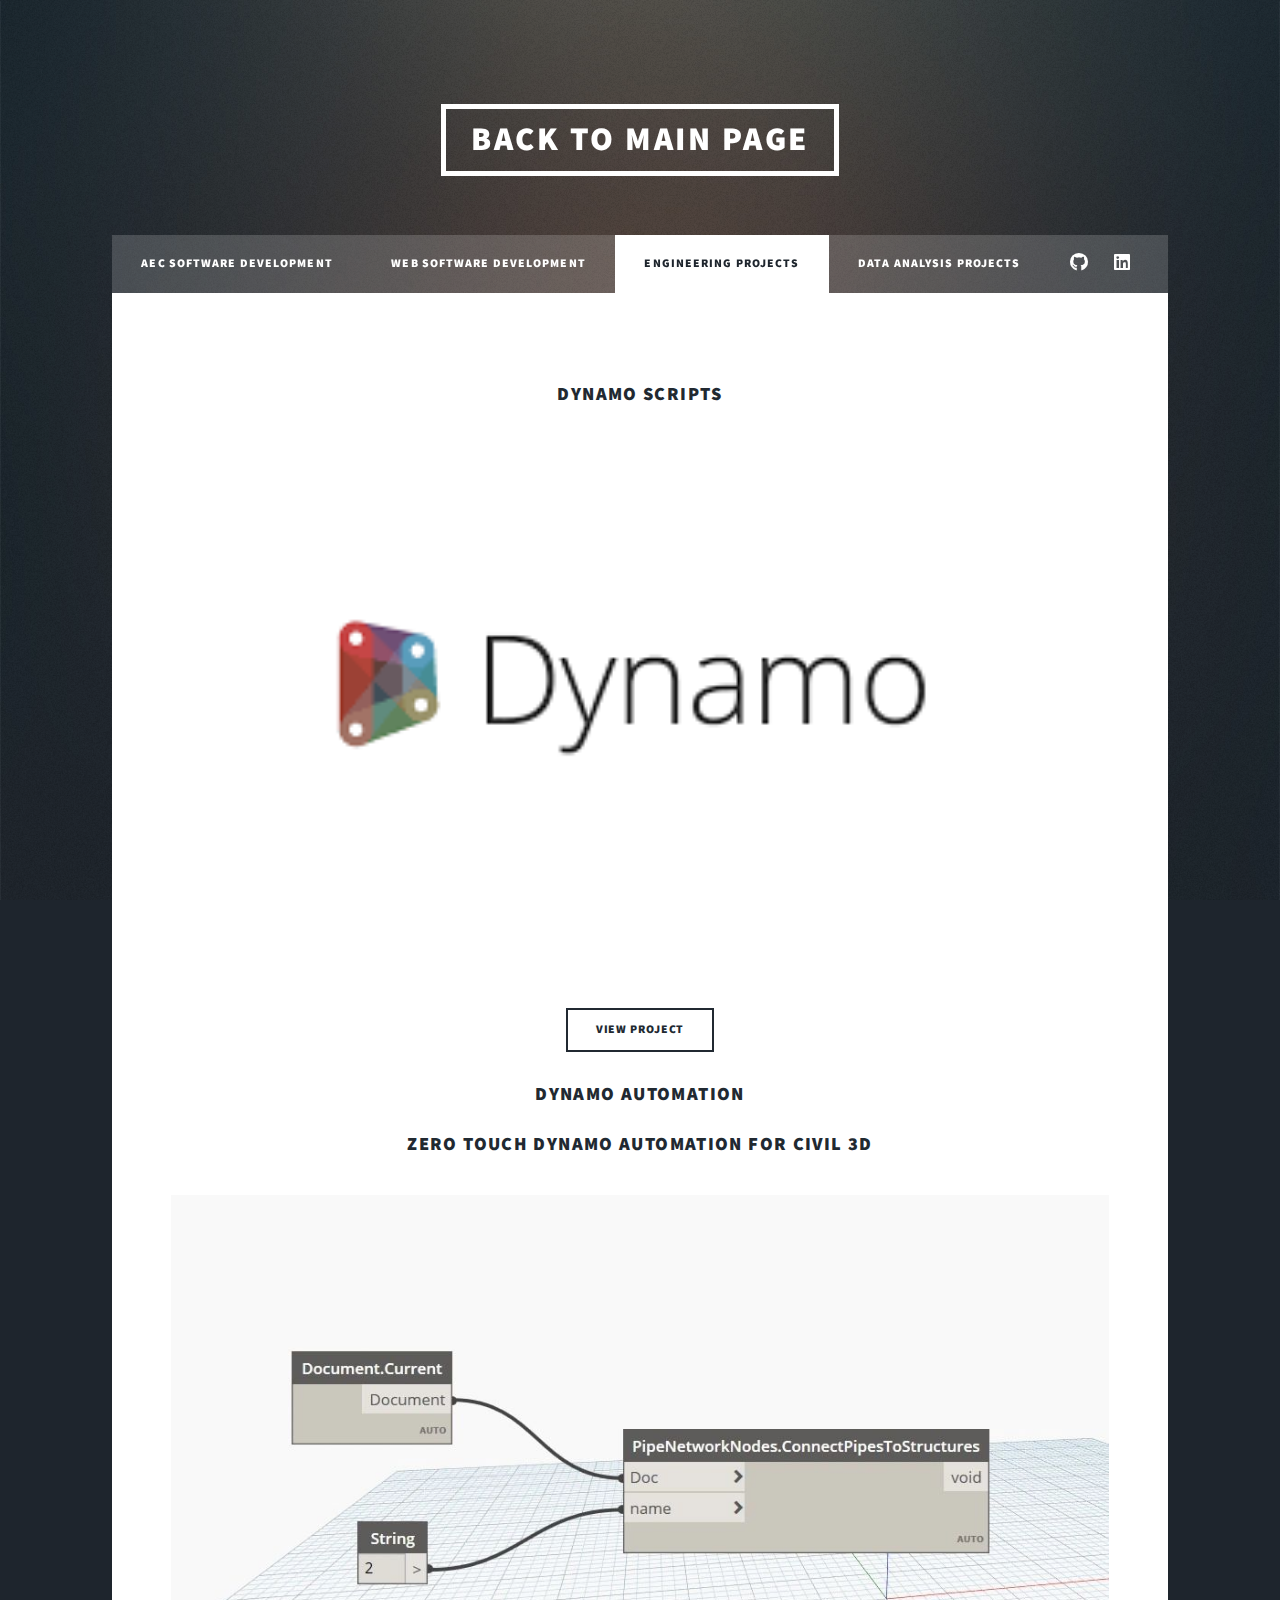
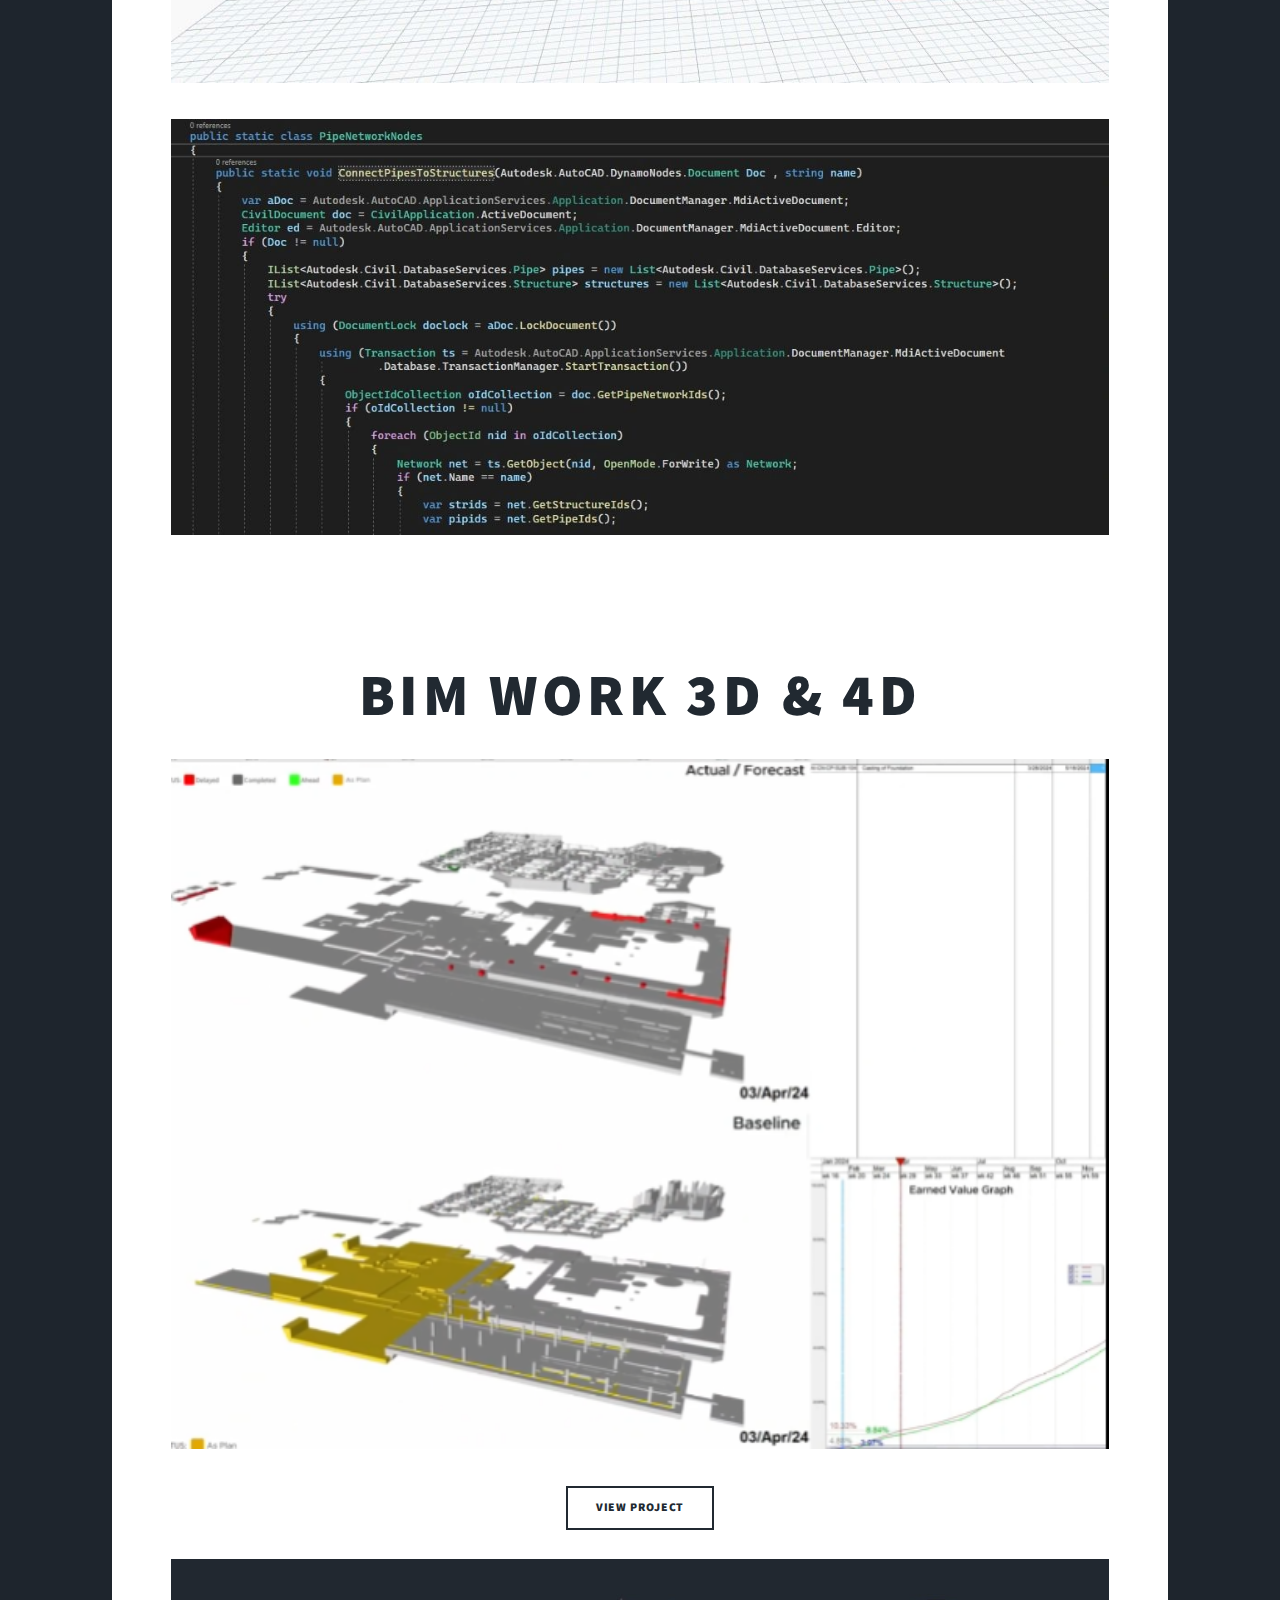
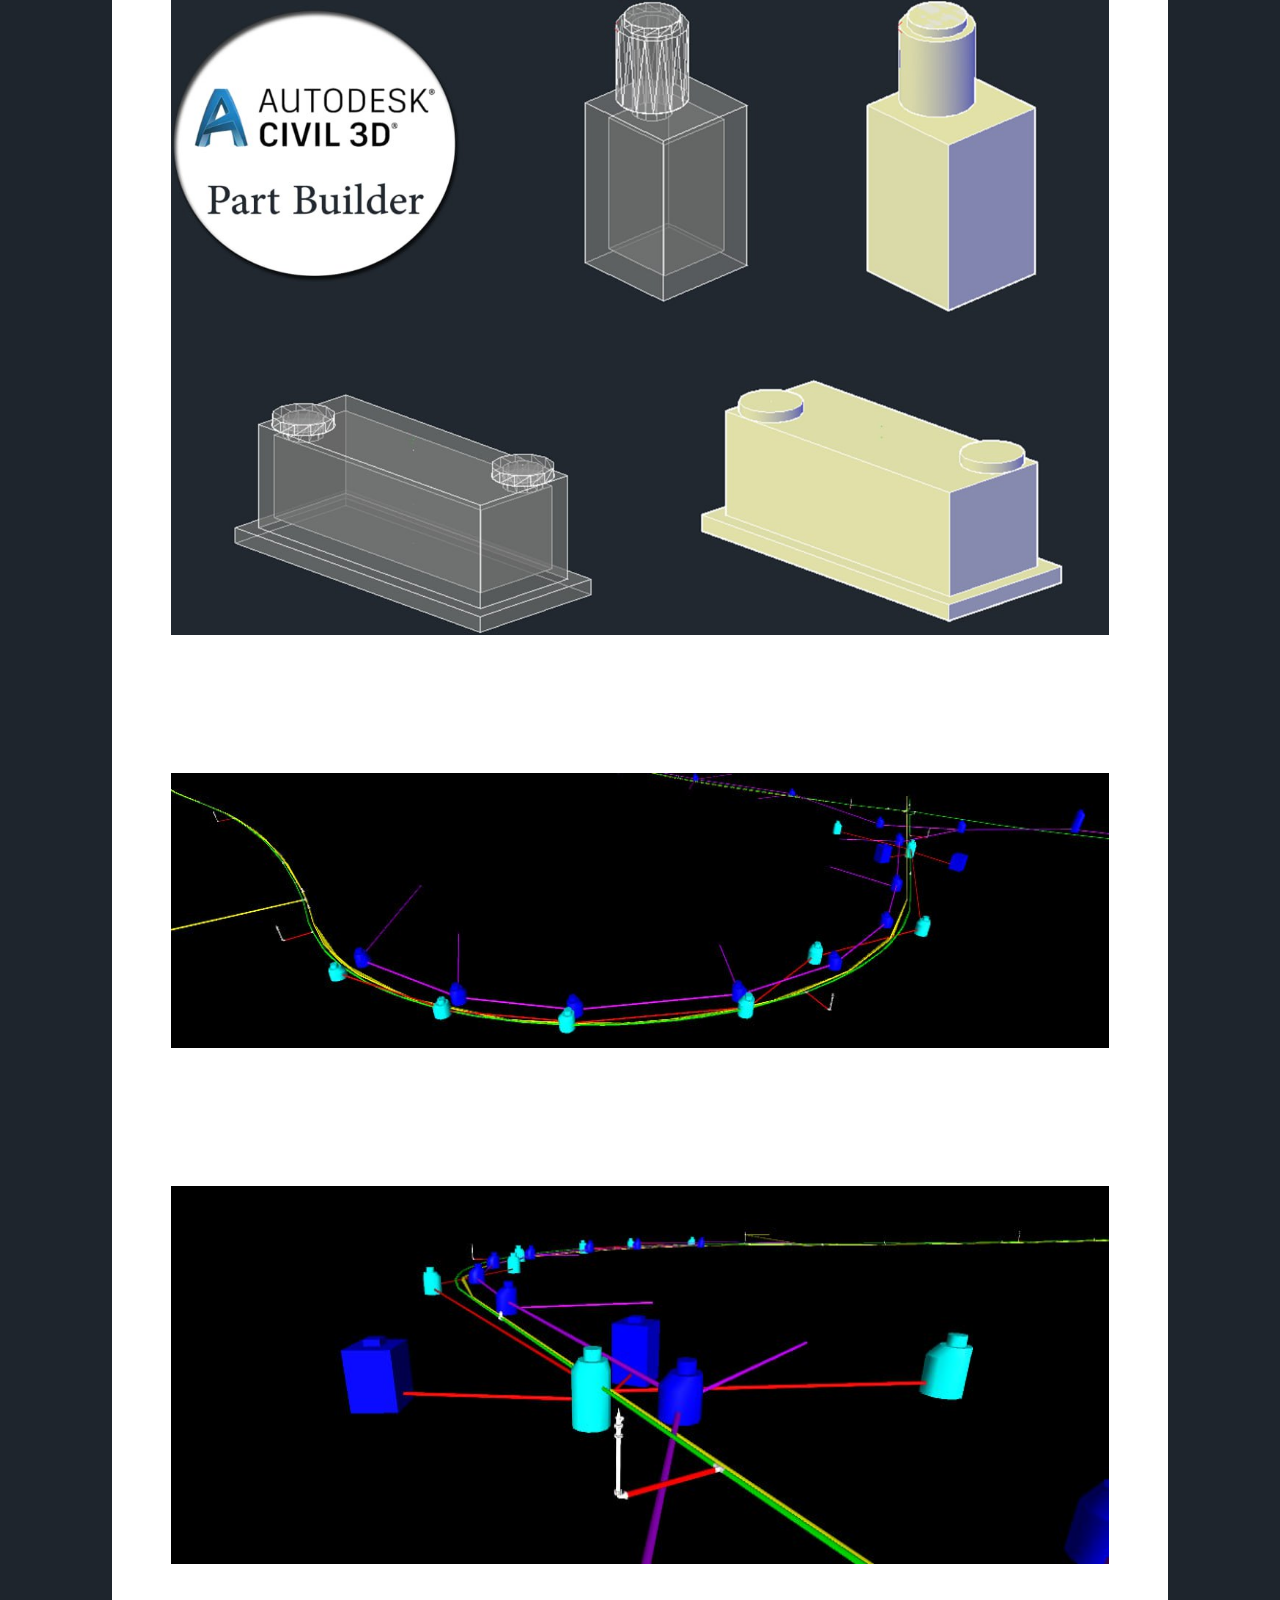
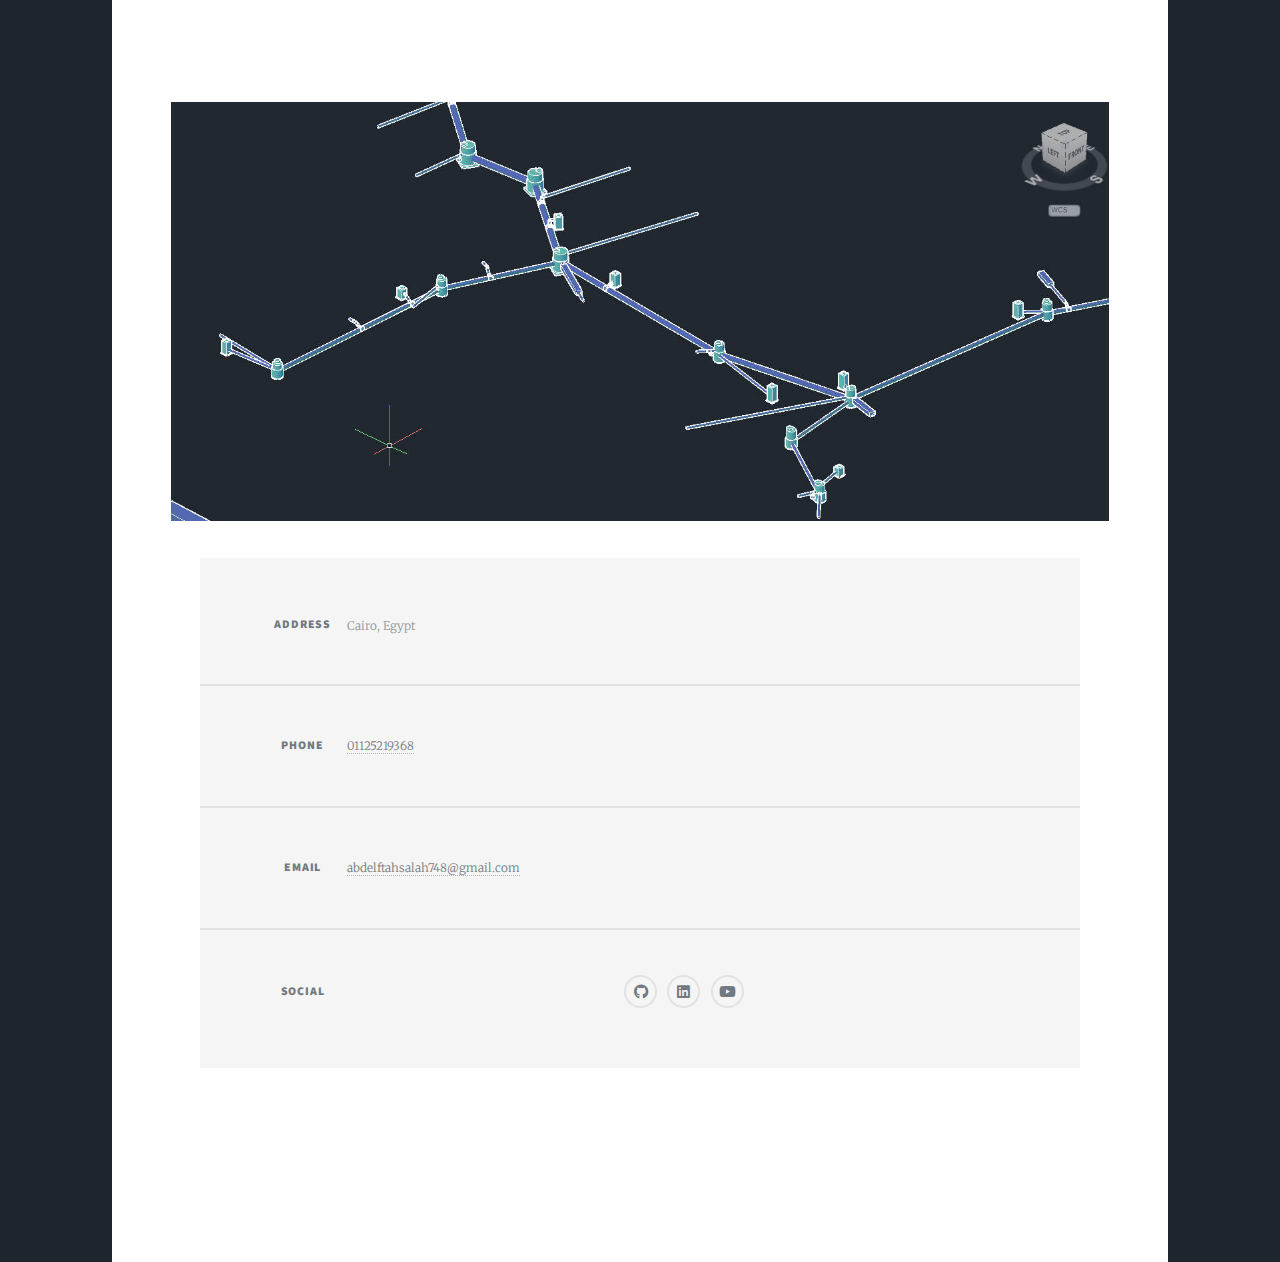
<file: bim.html>
<!DOCTYPE HTML>
<!--
	Massively by HTML5 UP
	html5up.net | @ajlkn
	Free for personal and commercial use under the CCA 3.0 license (html5up.net/license)
-->
<html>

<head>
	<title>AbdElftah Tarek Ahmed Portfolio</title>
	<meta charset="utf-8" />
	<meta name="viewport" content="width=device-width, initial-scale=1, user-scalable=no" />
	<link rel="stylesheet" href="assets/css/main.css" />
	<noscript>
		<link rel="stylesheet" href="assets/css/noscript.css" />
	</noscript>
</head>

<body class="is-preload">

	<!-- Wrapper -->
	<div id="wrapper">

		<!-- Header -->
		<header id="header">
			<a href="index.html" class="logo">Back to main page</a>
		</header>

		<!-- Nav -->
		<nav id="nav2">
			<ul class="links">
				<ul class="links">
					<li><a href="generic.html">AEC Software Development</a></li>
					<li><a href="webProjects.html">Web Software Development</a></li>
					<li class="active"><a href="bim.html">Engineering Projects</a></li>
					<li><a href="Data.html">Data Analysis Projects</a></li>
				</ul>
			</ul>
			<ul class="icons">
				<li><a href="https://github.com/AbdElftah99" class="icon brands fa-github"><span
							class="label">GitHub</span></a></li>
				<li><a href="https://www.linkedin.com/in/abdelftah-tarek-484100194/"
						class="icon brands alt fa-linkedin"><span class="label">fa-linkedin</span></a></li>
			</ul>
		</nav>

		<!-- Main -->
		<div id="main">
			<!-- Post -->
			<section class="post">
				<header class="major">

					<section class="post">

						<article>
							<header>
								<h3><a>DYNAMO Scripts<br />
									</a></h3>
							</header>
							<a href="https://www.linkedin.com/posts/abdelftah-tarek-%F0%9F%87%B5%F0%9F%87%B8-484100194_here-is-some-dynamo-scripts-for-civil-activity-7107771111785832448-NaxJ?utm_source=share&utm_medium=member_desktop"
								class="image fit"><img src="images/dynamo.png" alt="" /></a>
							<p></p>
							<ul class="actions special">
								<li><a href="https://www.linkedin.com/posts/abdelftah-tarek-%F0%9F%87%B5%F0%9F%87%B8-484100194_here-is-some-dynamo-scripts-for-civil-activity-7107771111785832448-NaxJ?utm_source=share&utm_medium=member_desktop"
										class="button">View Project</a></li>
							</ul>
						</article>

						<article>
							<header>
								<h3><a>DYNAMO Automation<br />
									</a></h3>
							</header>
							<h3>Zero Touch Dynamo Automation for Civil 3D</h3>
								<img class="image fit" src="images/Dynamo.jpg" alt="" />
							<img class="image fit" src="images/ZeroTouch.jpg" alt="" />
							</ul>
						</article>

						<header class="major">
							<header>
								<h2><a><br />
									</a></h2>
							</header>
							<h1>BIM Work 3D & 4D<br/>
							</h1>
							<!-- Posts -->
							<section class="posts">

								<article>
									<img class="image fit" src="images/Taif.png" alt="" />
									<ul class="actions special">
										<li>
											<a class="button" href="https://drive.google.com/file/d/1AwPtSdWUom3N3WsO4L3mUXjBbNsvOPQl/view?usp=drive_link">View Project</a>
									</ul>
								</article>


								<article>
									<a class="image fit"><img src="images/1.jpg" alt="" /></a>
								</article>

								<article>
									<header>
										<h2><a><br />
											</a></h2>
									</header>
									<a class="image fit"><img src="images/3.jpg" alt="" /></a>
								</article>

								<article>
									<header>
										<h2><a><br />
											</a></h2>
									</header>
									<a class="image fit"><img src="images/2.jpg" alt="" /></a>
								</article>

									<article>
									<header>
										<h2><a><br />
											</a></h2>
									</header>
									<a class="image fit"><img src="images/C3D01.jpeg" alt="" /></a>
								</article>
							</section>



							<!-- Footer -->
							<footer id="footer">
								<section class="split contact">
									<section class="alt">
										<h3>Address</h3>
										<p>Cairo, Egypt<br />
										</p>
									</section>
									<section>
										<h3>Phone</h3>
										<p><a href="#">01125219368</a></p>
									</section>
									<section>
										<h3>Email</h3>
										<p><a
												href="https://mail.google.com/mail/u/0/?tab=rm&ogbl#inbox">abdelftahsalah748@gmail.com</a>
										</p>
									</section>
									<section>
										<h3>Social</h3>
										<ul class="icons alt">
											<li><a href="https://github.com/AbdElftah99"
													class="icon brands alt fa-github"><span
														class="label">GitHub</span></a></li>
											<li><a href="https://www.linkedin.com/in/abdelftah-tarek-484100194/"
													class="icon brands alt fa-linkedin"><span
														class="label">fa-linkedin</span></a></li>
														<li><a href="https://www.youtube.com/@abdelftahtarek1999/videos"
							class="icon brands alt fa-youtube"><span class="label">fa-youtube</span></a></li>
										</ul>
									</section>
								</section>
							</footer>





							<!-- Copyright -->
							<div id="copyright">
								<ul>
									<li>&copy; Untitled</li>
									<li>Design: <a href="https://html5up.net">HTML5 UP</a></li>
								</ul>
							</div>

		</div>

		<!-- Scripts -->
		<script src="assets/js/jquery.min.js"></script>
		<script src="assets/js/jquery.scrollex.min.js"></script>
		<script src="assets/js/jquery.scrolly.min.js"></script>
		<script src="assets/js/browser.min.js"></script>
		<script src="assets/js/breakpoints.min.js"></script>
		<script src="assets/js/util.js"></script>
		<script src="assets/js/main.js"></script>

</body>

</html>
</file>
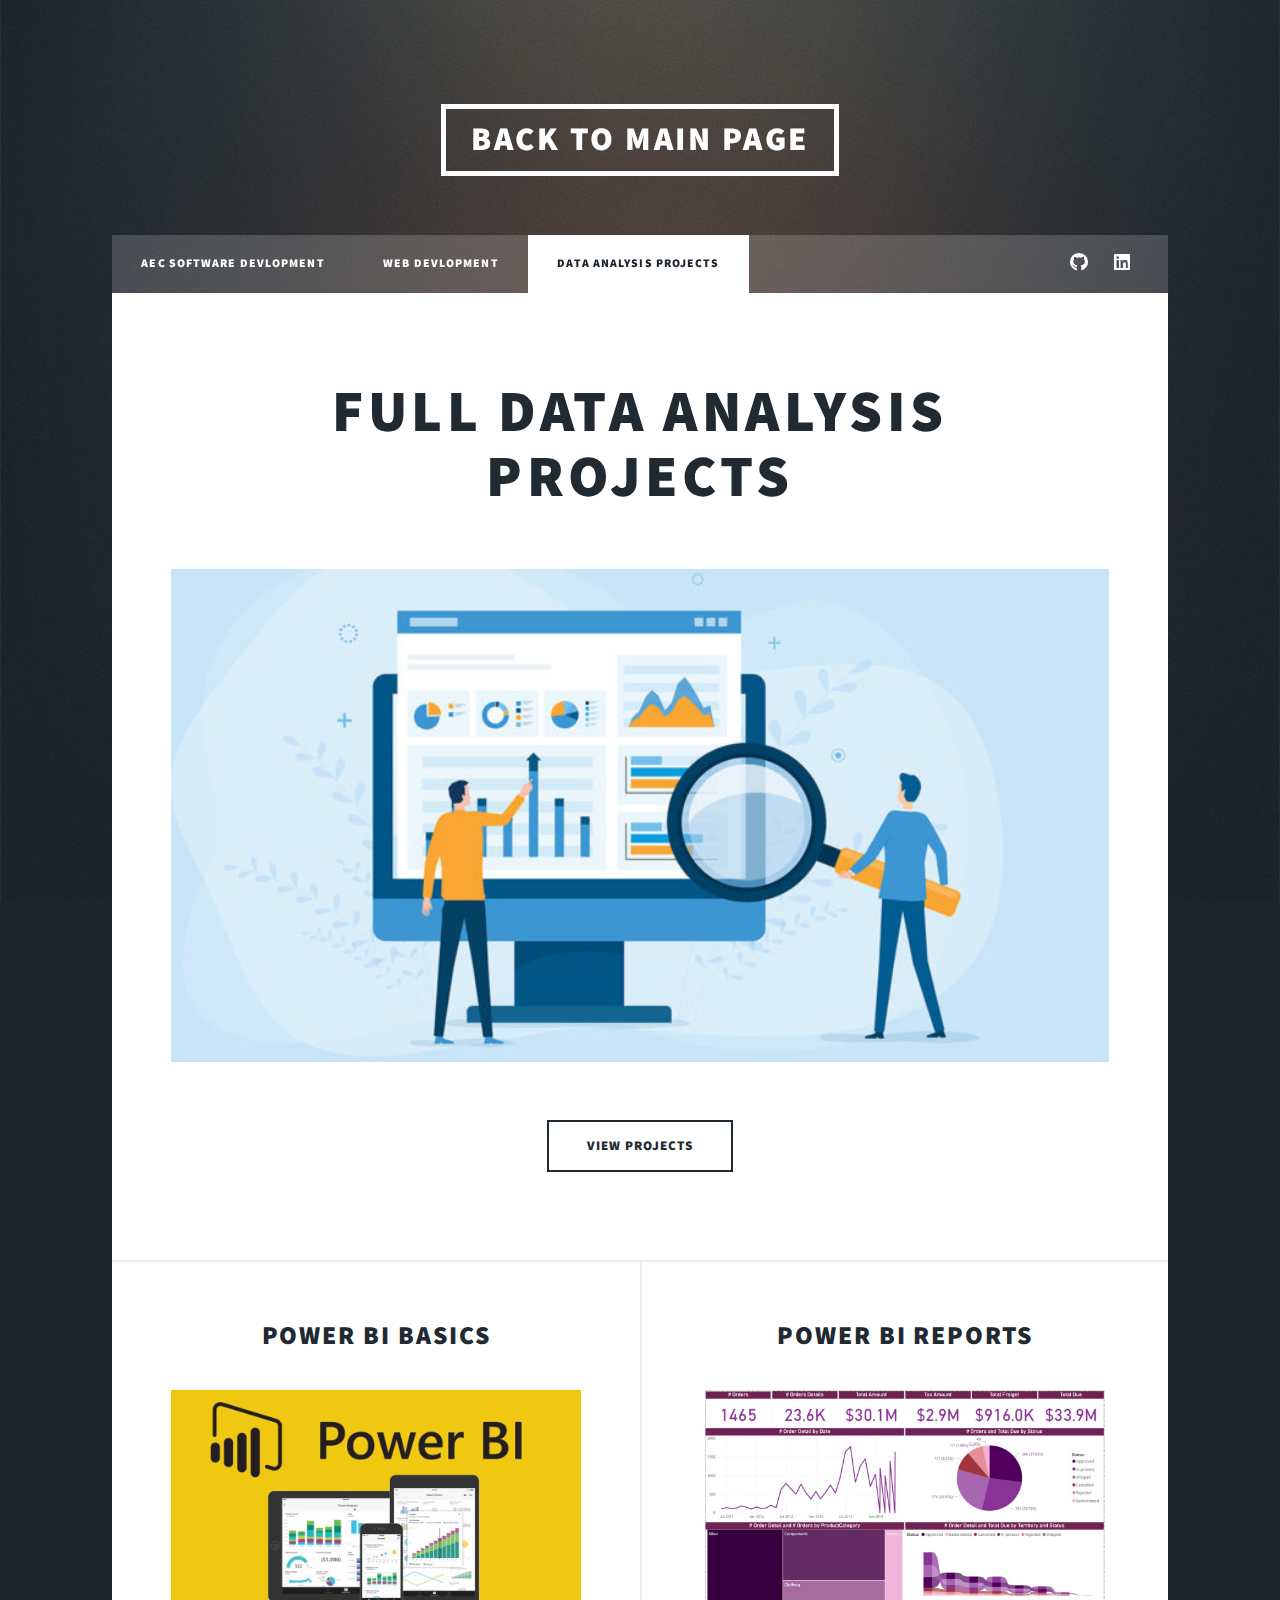
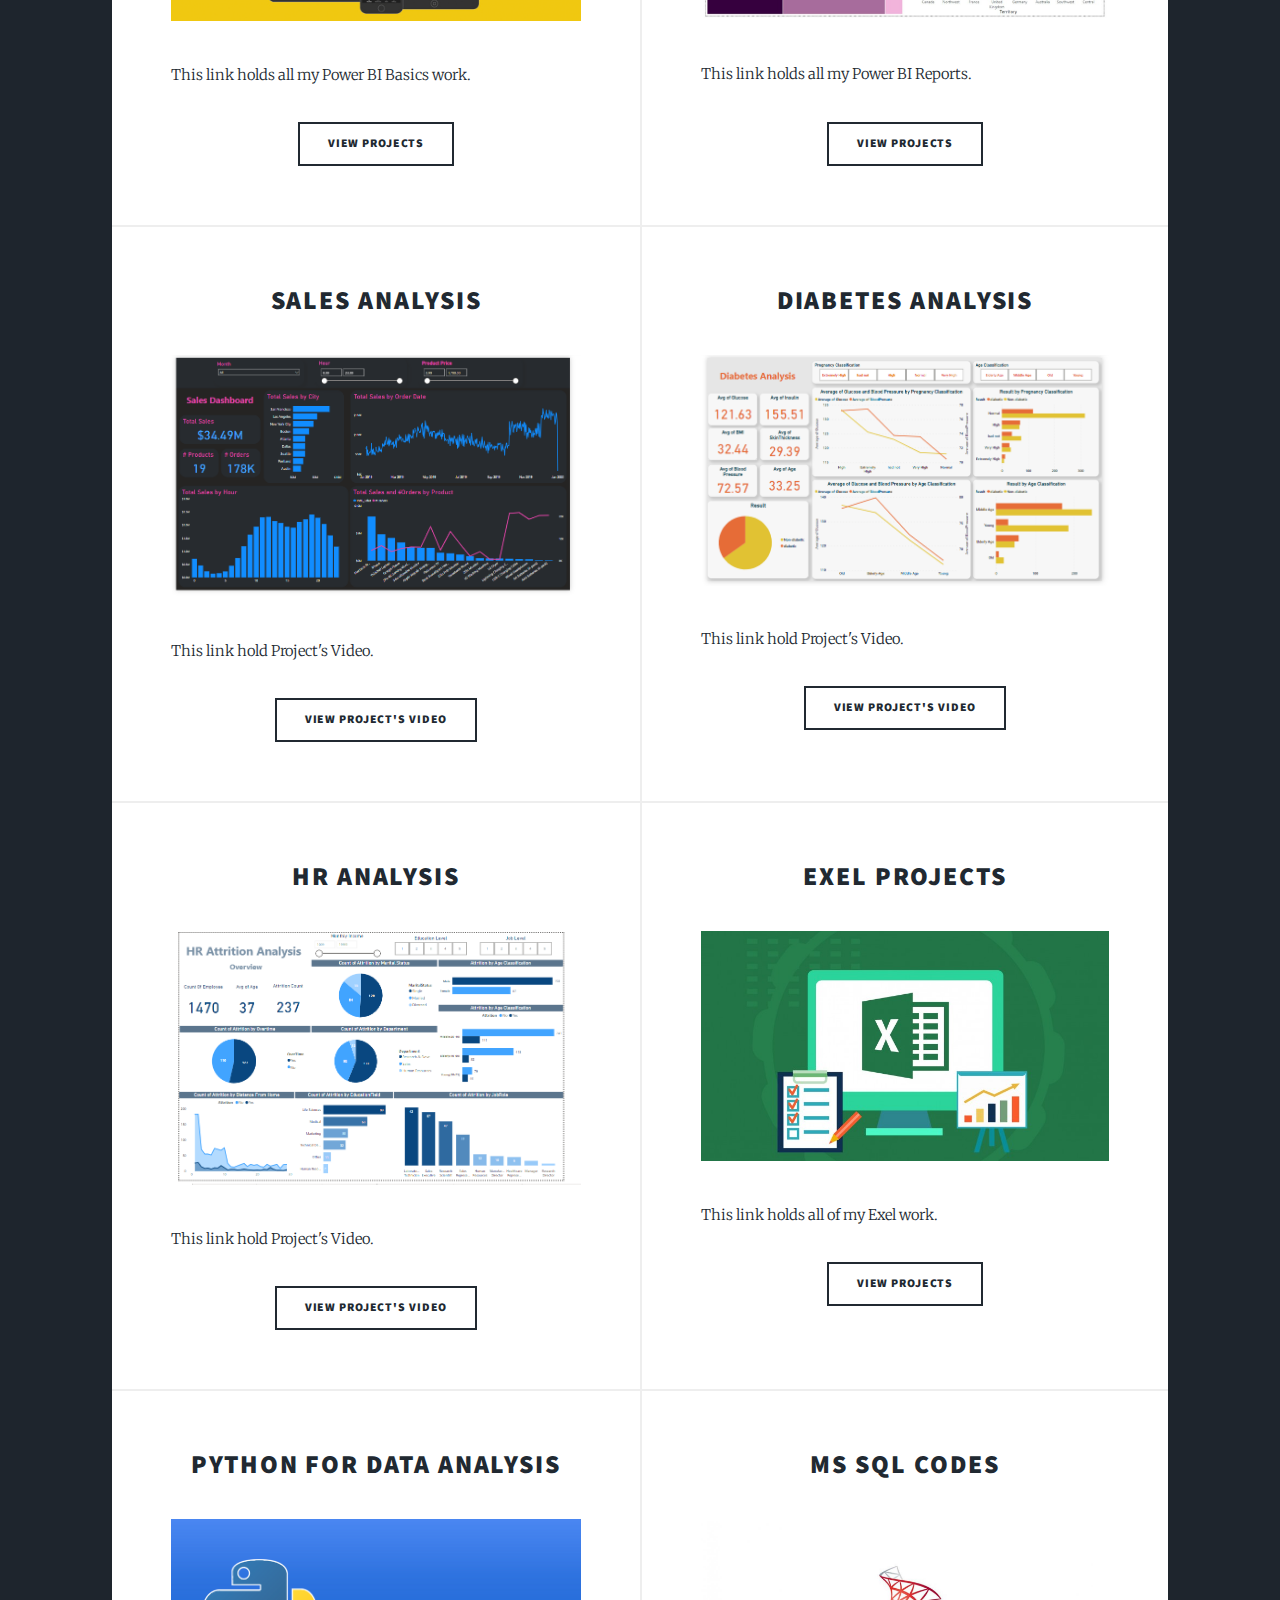
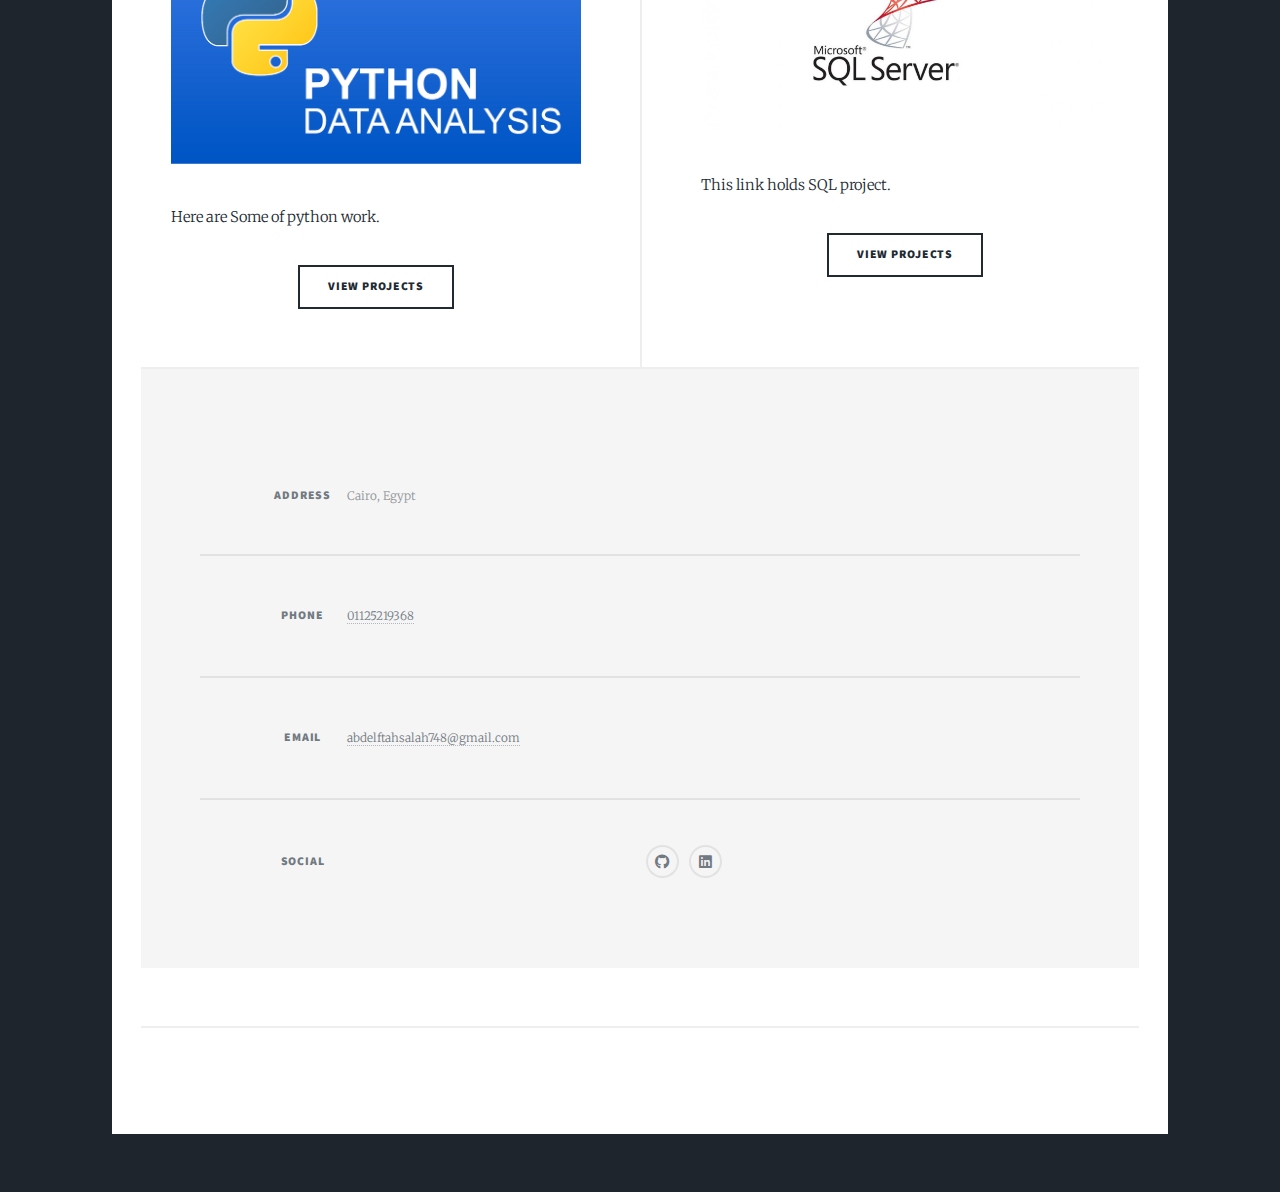
<file: Data.html>
<!DOCTYPE HTML>
<!--
	Massively by HTML5 UP
	html5up.net | @ajlkn
	Free for personal and commercial use under the CCA 3.0 license (html5up.net/license)
-->
<html>

<head>
	<title>AbdElftah Tarek Ahmed Portfolio</title>
	<meta charset="utf-8" />
	<meta name="viewport" content="width=device-width, initial-scale=1, user-scalable=no" />
	<link rel="stylesheet" href="assets/css/main.css" />
	<noscript>
		<link rel="stylesheet" href="assets/css/noscript.css" />
	</noscript>
</head>

<body class="is-preload">

	<!-- Wrapper -->
	<div id="wrapper">

		<!-- Header -->
		<header id="header">
			<a href="index.html" class="logo">Back to main page</a>
		</header>

		<!-- Nav -->
		<nav id="nav2">
			<ul class="links">
				<li ><a href="generic.html">AEC Software Devlopment</a></li>
				<li><a href="generic.html">Web Devlopment</a></li>
				<li class="active"><a href="Data.html">Data Analysis Projects</a></li>

			</ul>
			<ul class="icons">
				<li><a href="https://github.com/AbdElftah99" class="icon brands fa-github"><span
							class="label">GitHub</span></a></li>
				<li><a href="https://www.linkedin.com/in/abdelftah-tarek-484100194/"
						class="icon brands alt fa-linkedin"><span class="label">fa-linkedin</span></a></li>
			</ul>
		</nav>

		<!-- Main -->
		<div id="main">

			<!-- Featured Post -->
			<article class="post featured">
				<header class="major">

					<h2><a href="https://github.com/AbdElftah99/FullDataAnalysisProjects">Full Data Analysis
							Projects<br />
						</a></h2>

				</header>
				<a href="https://github.com/AbdElftah99/FullDataAnalysisProjects" class="image main"><img
						src="images/data-analytics.jpg" alt="" /></a>
				<ul class="actions special">
					<li><a href="https://github.com/AbdElftah99/FullDataAnalysisProjects" class="button large">View
							Projects</a></li>
				</ul>
			</article>

			<!-- Posts -->
			<section class="posts">
				<article>
					<header>
						<h2><a href="https://github.com/AbdElftah99/PowerBI">Power BI Basics<br />
							</a></h2>
					</header>
					<a href="https://github.com/AbdElftah99/PowerBI" class="image fit"><img src="images/power-BI.jpeg"
							alt="" /></a>
					<p>This link holds all my Power BI Basics work.</p>
					<ul class="actions special">
						<li><a href="https://github.com/AbdElftah99/PowerBI" class="button">View Projects</a></li>
					</ul>
				</article>

				<article>
					<header>

						<h2><a href="https://github.com/AbdElftah99/PowerBI-Reports">Power BI Reports<br />
							</a></h2>
					</header>
					<a href="https://github.com/AbdElftah99/PowerBI-Reports" class="image fit"><img
							src="images/Report.jpg" alt="" /></a>
					<p>This link holds all my Power BI Reports.</p>
					<ul class="actions special">
						<li><a href="https://github.com/AbdElftah99/PowerBI-Reports" class="button">View Projects</a>
						</li>
					</ul>
				</article>

				<article>
					<header>

						<h2><a href="https://github.com/AbdElftah99/MeriSkill-Sales-Data-Analysis-">Sales Analysis
								<br />
							</a></h2>
					</header>
					<a href="https://github.com/AbdElftah99/MeriSkill-Sales-Data-Analysis-" class="image fit"><img
							src="images/Sales dashboard.PNG" alt="" /></a>
					<p>This link hold Project's Video.</p>
					<ul class="actions special">
						<li><a href="https://www.linkedin.com/posts/abdelftah-tarek-%F0%9F%87%B5%F0%9F%87%B8-484100194_i-am-excited-to-share-my-first-task-during-activity-7117869918309486592-UqfY?utm_source=share&utm_medium=member_desktop"
								class="button">View Project's Video</a>
						</li>
					</ul>
				</article>

				<article>
					<header>

						<h2><a href="https://github.com/AbdElftah99/MeriSkill-Diabetes-Data-Analysis-">Diabetes Analysis
								<br />
							</a></h2>
					</header>
					<a href="https://github.com/AbdElftah99/MeriSkill-Diabetes-Data-Analysis-" class="image fit"><img
							src="images/Diabetes Analysis.PNG" alt="" /></a>
					<p>This link hold Project's Video.</p>
					<ul class="actions special">
						<li><a href="https://www.linkedin.com/posts/abdelftah-tarek-%F0%9F%87%B5%F0%9F%87%B8-484100194_here-is-my-second-task-during-my-internship-activity-7119010618312974336-ERJY?utm_source=share&utm_medium=member_desktop"
								class="button">View Project's Video</a>
						</li>
					</ul>
				</article>

				<article>
					<header>

						<h2><a href="https://github.com/AbdElftah99/MeriSkill_HR_Attrition_Analysis">HR Analysis
								<br />
							</a></h2>
					</header>
					<a href="https://github.com/AbdElftah99/MeriSkill_HR_Attrition_Analysis" class="image fit"><img
							src="images/HR Analysis.PNG" alt="" /></a>
					<p>This link hold Project's Video.</p>
					<ul class="actions special">
						<li><a href="https://www.linkedin.com/posts/abdelftah-tarek-%F0%9F%87%B5%F0%9F%87%B8-484100194_here-is-the-last-task-during-my-internship-activity-7121461691904618496-dw0m"
								class="button">View Project's Video</a>
						</li>
					</ul>
				</article>


				<article>
					<header>

						<h2><a href="https://github.com/AbdElftah99/Excel-DATA-Analysis-">Exel projects<br />
							</a></h2>
					</header>
					<a href="https://github.com/AbdElftah99/Excel-DATA-Analysis-" class="image fit"><img
							src="images/Data-Analysis-Using-Excel.jpg" alt="" /></a>
					<p>This link holds all of my Exel work.</p>
					<ul class="actions special">
						<li><a href="https://github.com/AbdElftah99/Excel-DATA-Analysis-" class="button">View
								Projects</a></li>
					</ul>
				</article>

				<article>
					<header>

						<h2><a href="https://github.com/AbdElftah99/PythonForDataAnalysis">Python for Data
								Analysis<br />
							</a></h2>
					</header>
					<a href="https://github.com/AbdElftah99/PythonForDataAnalysis" class="image fit"><img
							src="images/python-for-data-analysis-course.png" alt="" /></a>
					<p>Here are Some of python work.</p>
					<ul class="actions special">
						<li><a href="https://github.com/AbdElftah99/PythonForDataAnalysis" class="button">View
								Projects</a></li>
					</ul>
				</article>


				<article>
					<header>

						<h2><a href="https://github.com/AbdElftah99/MS-SQL-Server-Training">MS SQL Codes<br />
							</a></h2>
					</header>
					<a href="https://github.com/AbdElftah99/MS-SQL-Server-Training" class="image fit"><img
							src="images/sqlserver.jpg" alt="" /></a>
					<p>This link holds SQL project.</p>
					<ul class="actions special">
						<li><a href="https://github.com/AbdElftah99/MS-SQL-Server-Training" class="button">View
								Projects</a></li>
					</ul>
				</article>



			</section>



			<!-- Footer -->
			<footer id="footer">
				<section class="split contact">
					<section class="alt">
						<h3>Address</h3>
						<p>Cairo, Egypt<br />
						</p>
					</section>
					<section>
						<h3>Phone</h3>
						<p><a href="#">01125219368</a></p>
					</section>
					<section>
						<h3>Email</h3>
						<p><a href="https://mail.google.com/mail/u/0/?tab=rm&ogbl#inbox">abdelftahsalah748@gmail.com</a>
						</p>
					</section>
					<section>
						<h3>Social</h3>
						<ul class="icons alt">
							<li><a href="https://github.com/AbdElftah99" class="icon brands alt fa-github"><span
										class="label">GitHub</span></a></li>
							<li><a href="https://www.linkedin.com/in/abdelftah-tarek-484100194/"
									class="icon brands alt fa-linkedin"><span class="label">fa-linkedin</span></a></li>

						</ul>
					</section>
				</section>
			</footer>

			<!-- Copyright -->
			<div id="copyright">
				<ul>
					<li>&copy; Untitled</li>
					<li>Design: <a href="https://html5up.net">HTML5 UP</a></li>
				</ul>
			</div>

		</div>

		<!-- Scripts -->
		<script src="assets/js/jquery.min.js"></script>
		<script src="assets/js/jquery.scrollex.min.js"></script>
		<script src="assets/js/jquery.scrolly.min.js"></script>
		<script src="assets/js/browser.min.js"></script>
		<script src="assets/js/breakpoints.min.js"></script>
		<script src="assets/js/util.js"></script>
		<script src="assets/js/main.js"></script>

</body>

</html>
</file>
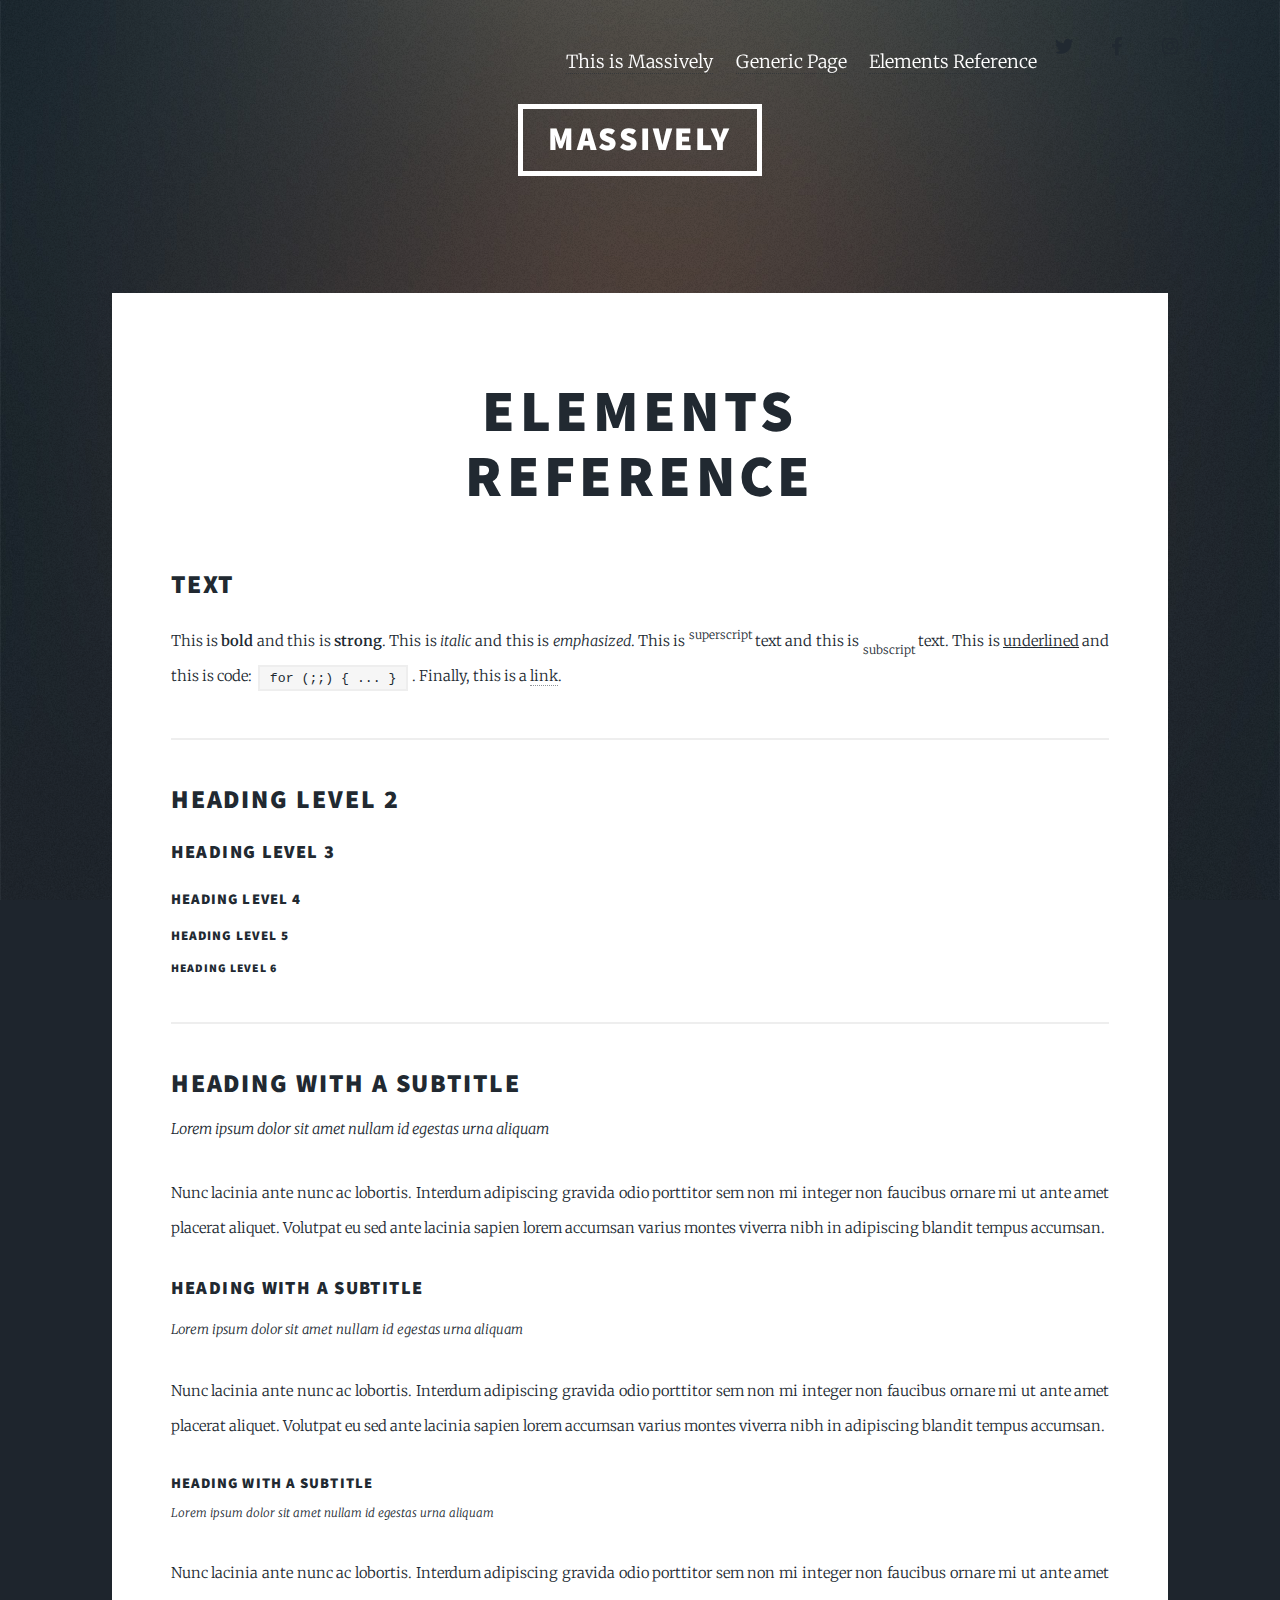
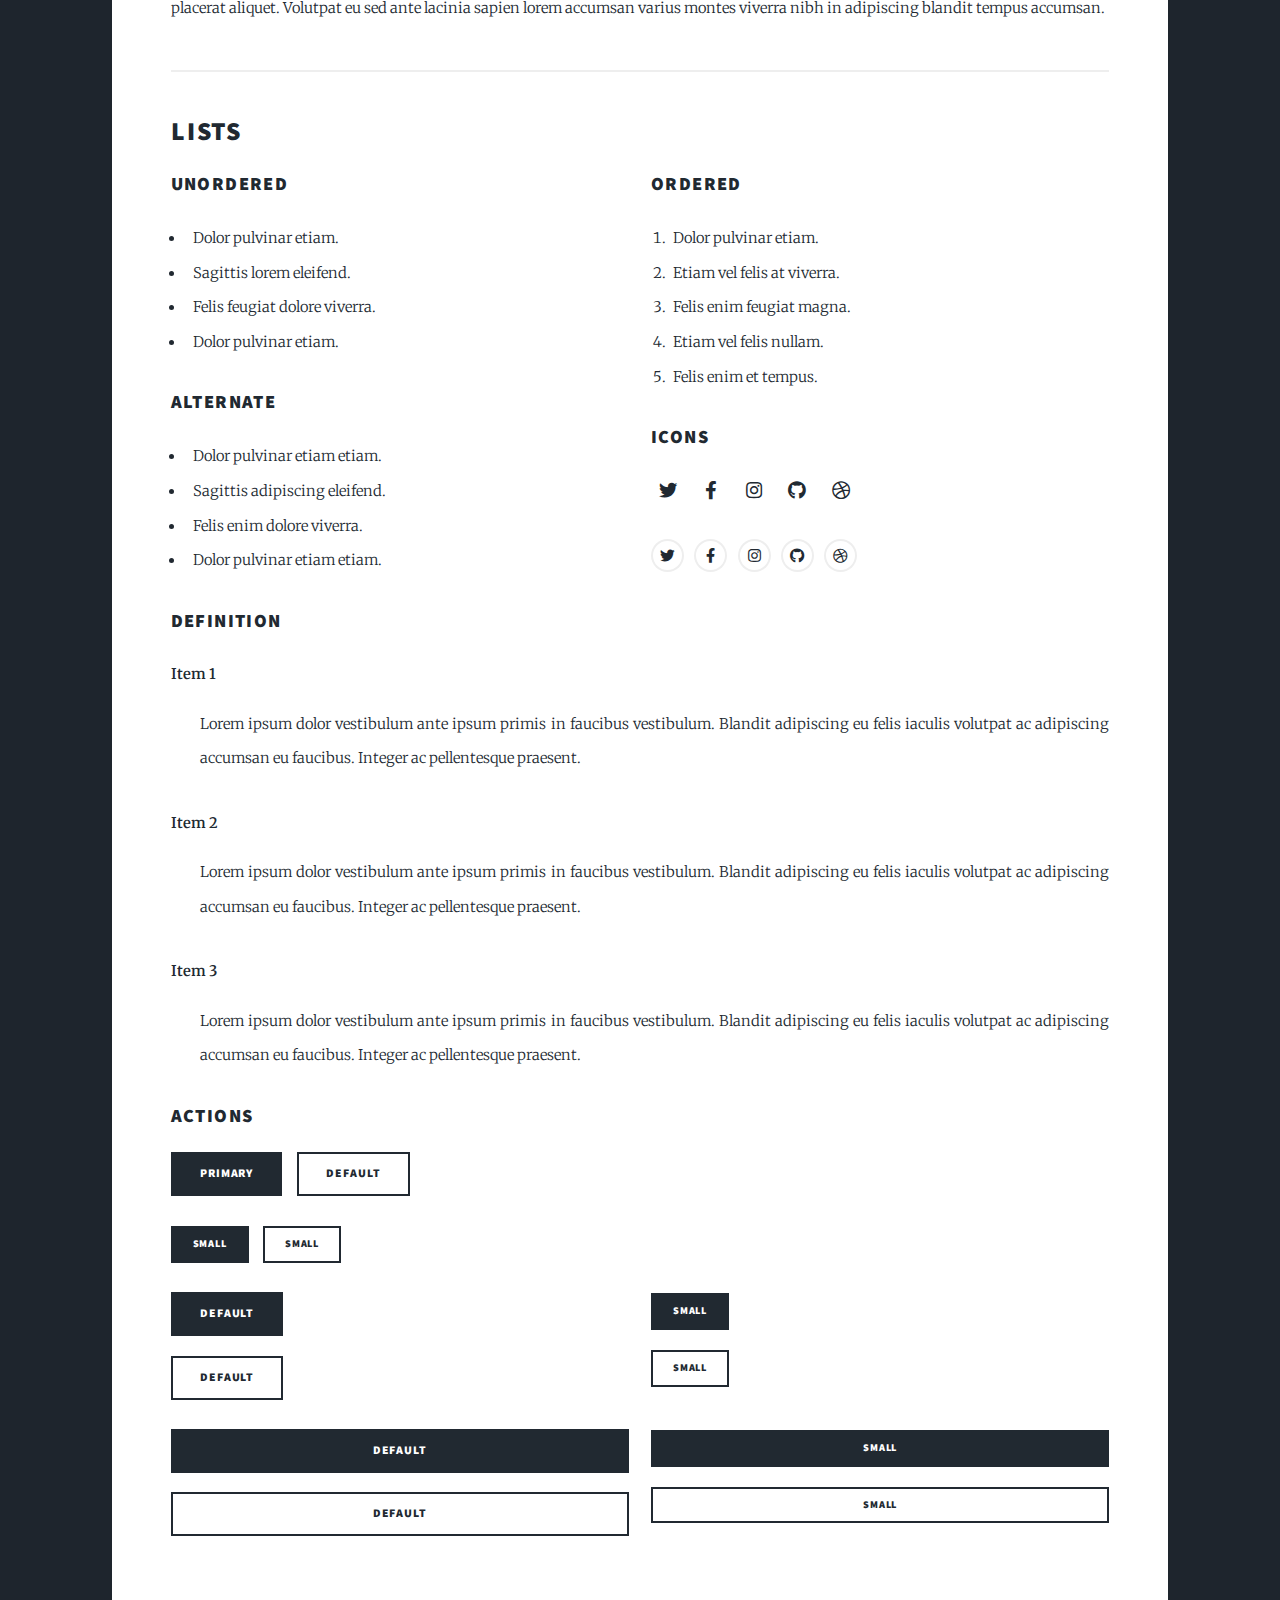
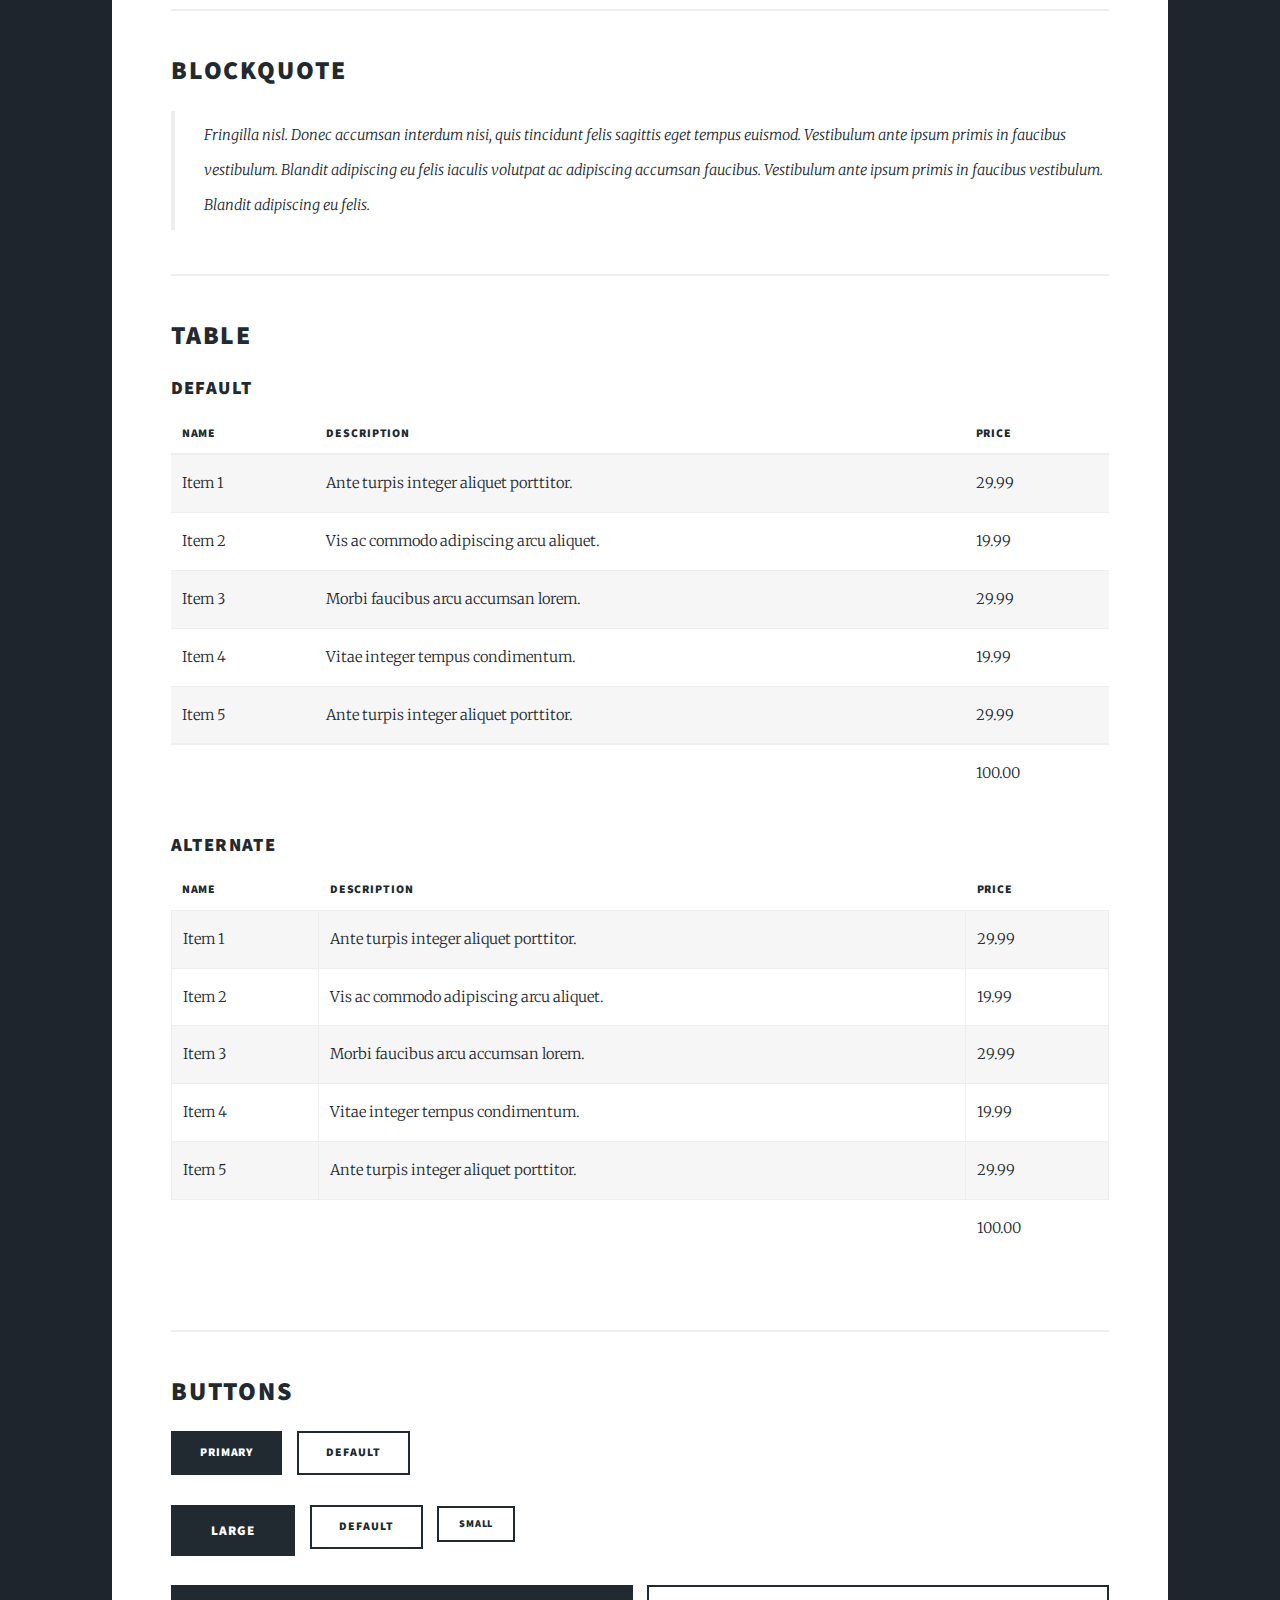
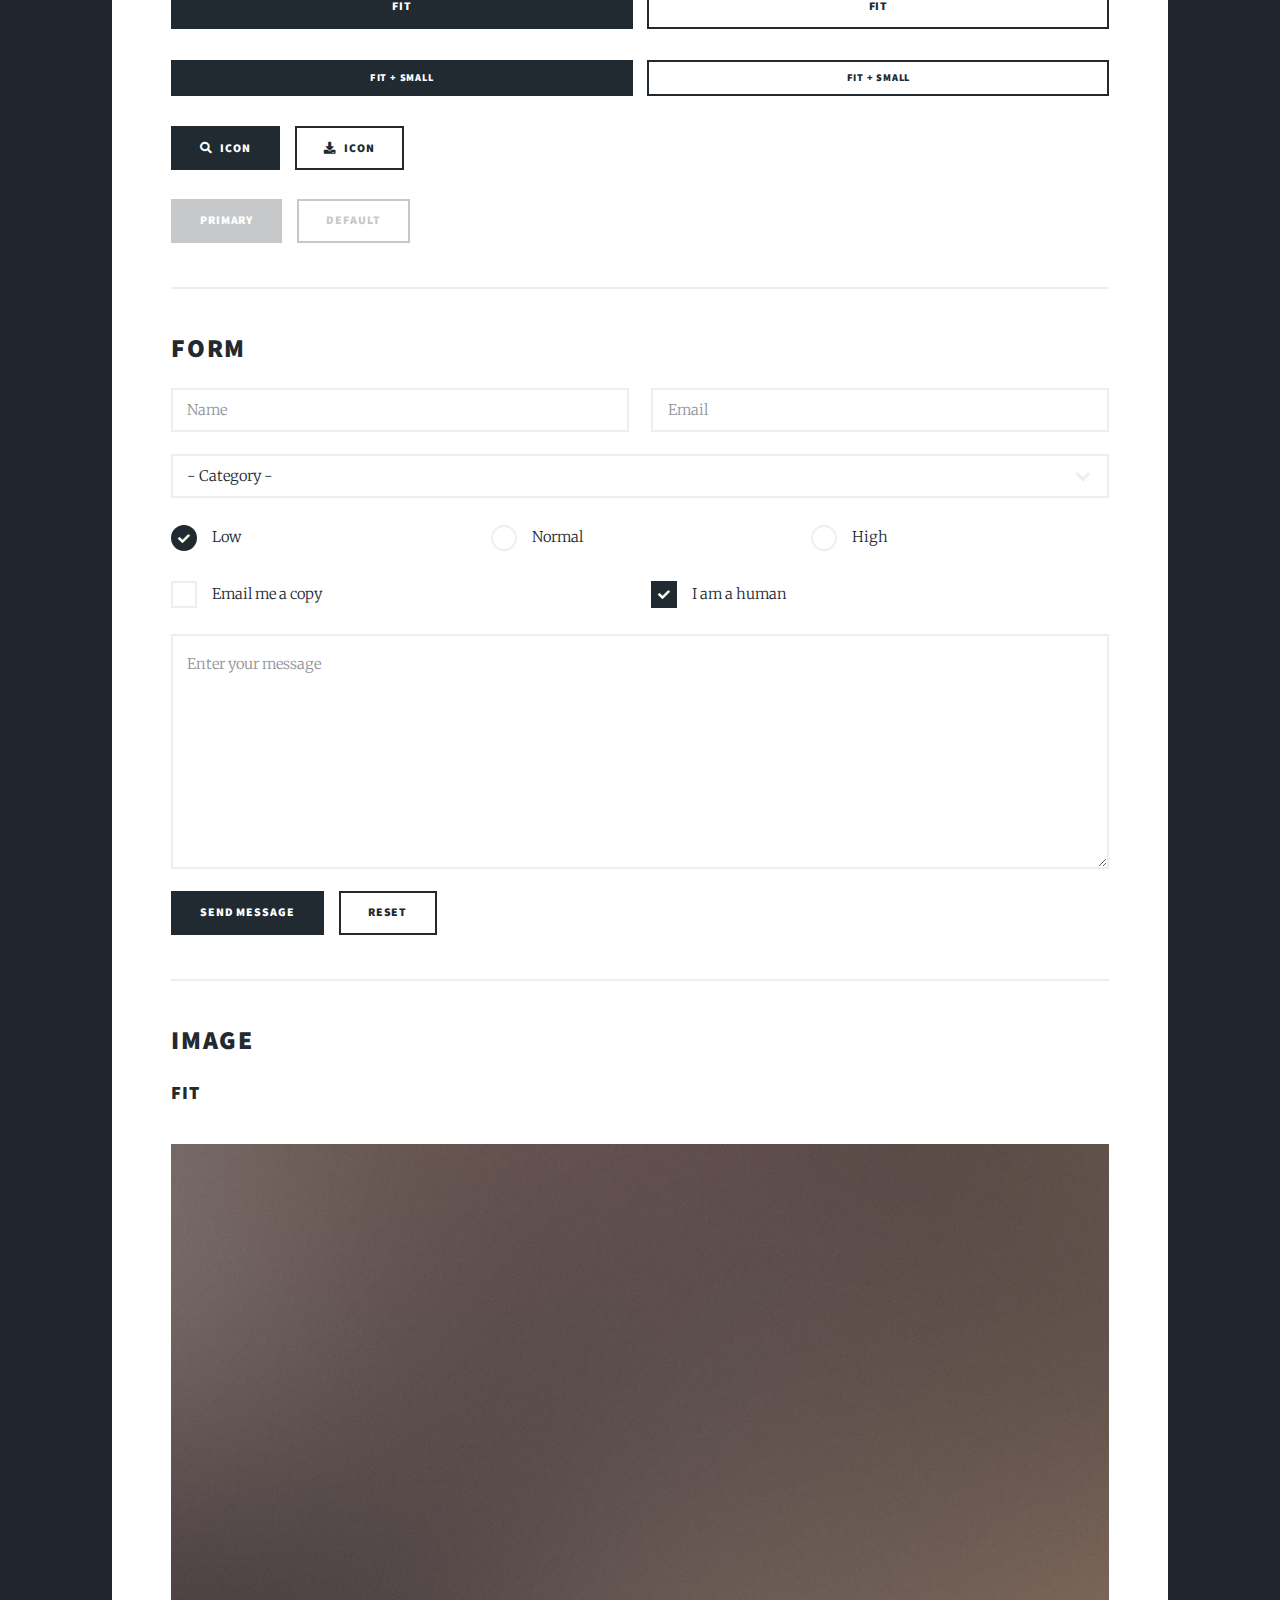
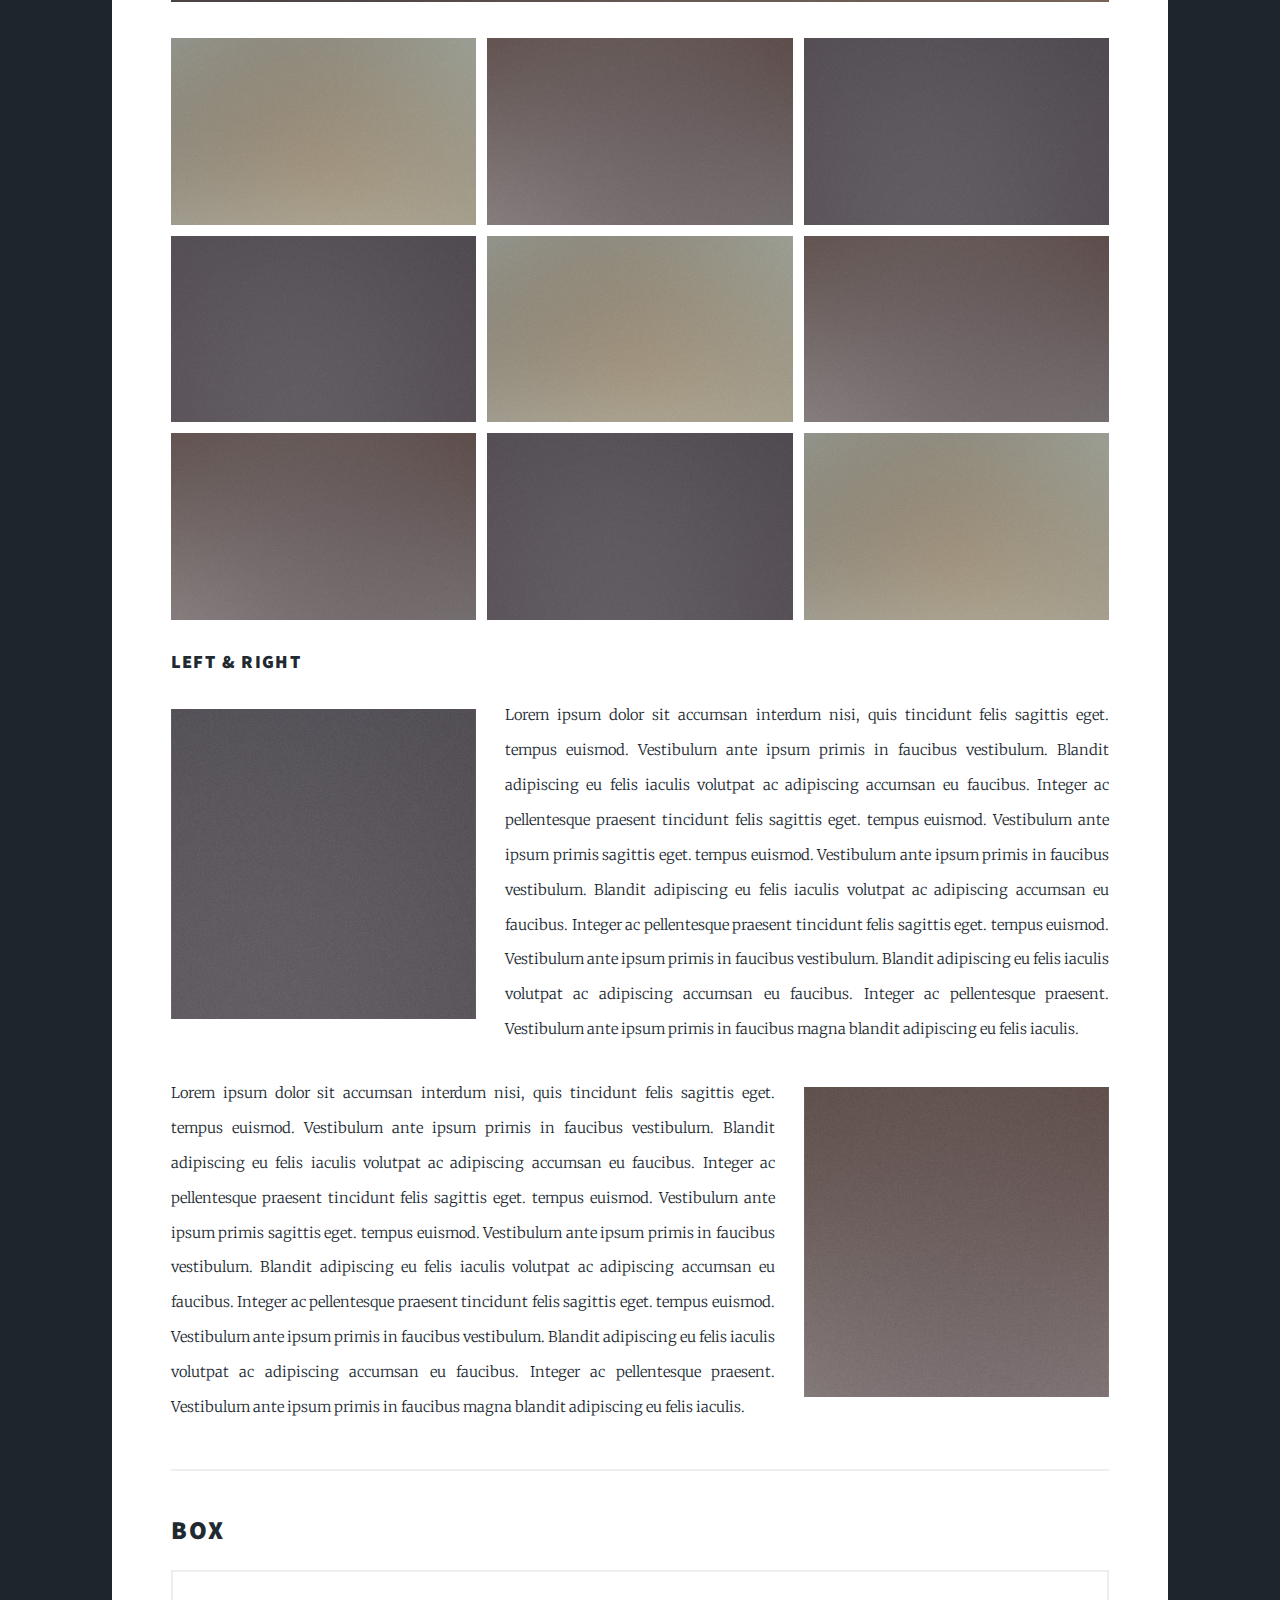
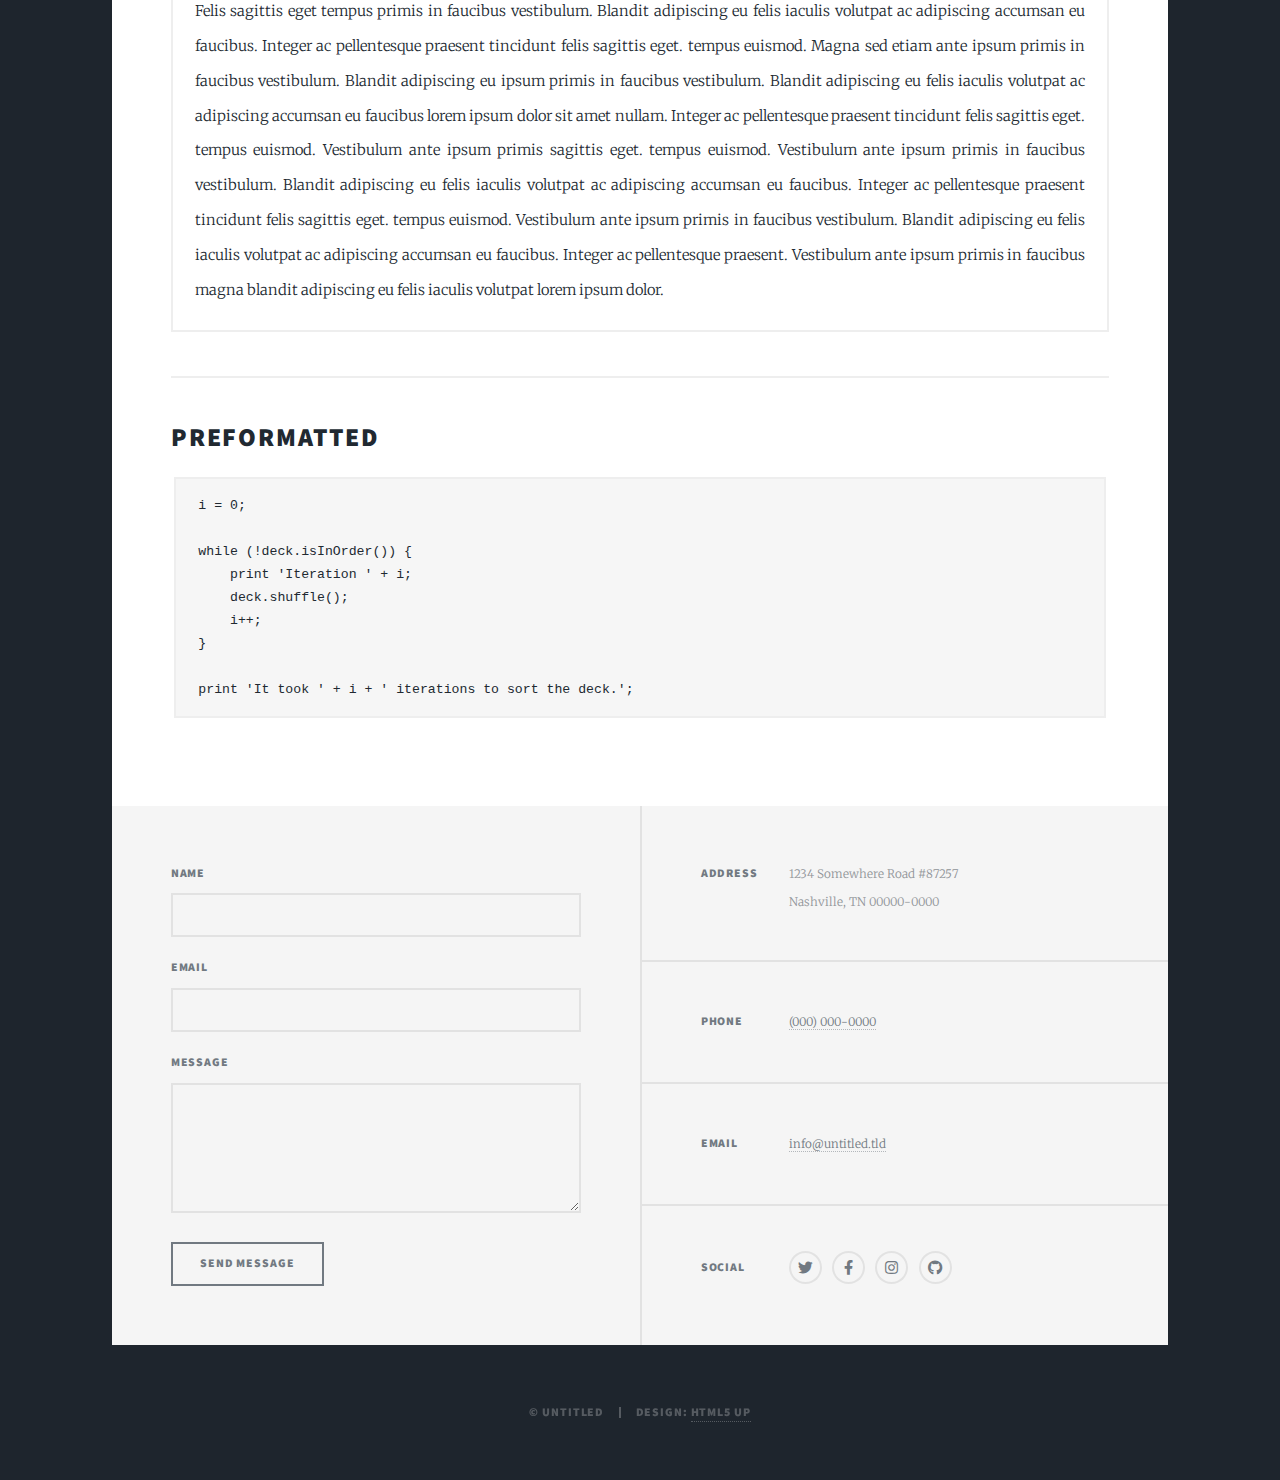
<file: elements.html>
<!DOCTYPE HTML>
<!--
	Massively by HTML5 UP
	html5up.net | @ajlkn
	Free for personal and commercial use under the CCA 3.0 license (html5up.net/license)
-->
<html>
	<head>
		<title>Elements Reference - Massively by HTML5 UP</title>
		<meta charset="utf-8" />
		<meta name="viewport" content="width=device-width, initial-scale=1, user-scalable=no" />
		<link rel="stylesheet" href="assets/css/main.css" />
		<noscript><link rel="stylesheet" href="assets/css/noscript.css" /></noscript>
	</head>
	<body class="is-preload">

		<!-- Wrapper -->
			<div id="wrapper">

				<!-- Header -->
					<header id="header">
						<a href="index.html" class="logo">Massively</a>
					</header>

				<!-- Nav -->
					<nav id="nav">
						<ul class="links">
							<li><a href="index.html">This is Massively</a></li>
							<li><a href="generic.html">Generic Page</a></li>
							<li class="active"><a href="elements.html">Elements Reference</a></li>
						</ul>
						<ul class="icons">
							<li><a href="#" class="icon brands fa-twitter"><span class="label">Twitter</span></a></li>
							<li><a href="#" class="icon brands fa-facebook-f"><span class="label">Facebook</span></a></li>
							<li><a href="#" class="icon brands fa-instagram"><span class="label">Instagram</span></a></li>
							<li><a href="#" class="icon brands fa-github"><span class="label">GitHub</span></a></li>
						</ul>
					</nav>

				<!-- Main -->
					<div id="main">

						<!-- Post -->
							<section class="post">
								<header class="major">
									<h1>Elements<br />
									Reference</h1>
								</header>

								<!-- Text stuff -->
									<h2>Text</h2>
									<p>This is <b>bold</b> and this is <strong>strong</strong>. This is <i>italic</i> and this is <em>emphasized</em>.
									This is <sup>superscript</sup> text and this is <sub>subscript</sub> text.
									This is <u>underlined</u> and this is code: <code>for (;;) { ... }</code>.
									Finally, this is a <a href="#">link</a>.</p>
									<hr />
									<h2>Heading Level 2</h2>
									<h3>Heading Level 3</h3>
									<h4>Heading Level 4</h4>
									<h5>Heading Level 5</h5>
									<h6>Heading Level 6</h6>
									<hr />
									<header>
										<h2>Heading with a Subtitle</h2>
										<p>Lorem ipsum dolor sit amet nullam id egestas urna aliquam</p>
									</header>
									<p>Nunc lacinia ante nunc ac lobortis. Interdum adipiscing gravida odio porttitor sem non mi integer non faucibus ornare mi ut ante amet placerat aliquet. Volutpat eu sed ante lacinia sapien lorem accumsan varius montes viverra nibh in adipiscing blandit tempus accumsan.</p>
									<header>
										<h3>Heading with a Subtitle</h3>
										<p>Lorem ipsum dolor sit amet nullam id egestas urna aliquam</p>
									</header>
									<p>Nunc lacinia ante nunc ac lobortis. Interdum adipiscing gravida odio porttitor sem non mi integer non faucibus ornare mi ut ante amet placerat aliquet. Volutpat eu sed ante lacinia sapien lorem accumsan varius montes viverra nibh in adipiscing blandit tempus accumsan.</p>
									<header>
										<h4>Heading with a Subtitle</h4>
										<p>Lorem ipsum dolor sit amet nullam id egestas urna aliquam</p>
									</header>
									<p>Nunc lacinia ante nunc ac lobortis. Interdum adipiscing gravida odio porttitor sem non mi integer non faucibus ornare mi ut ante amet placerat aliquet. Volutpat eu sed ante lacinia sapien lorem accumsan varius montes viverra nibh in adipiscing blandit tempus accumsan.</p>

									<hr />

								<!-- Lists -->
									<h2>Lists</h2>
									<div class="row">
										<div class="col-6 col-12-small">

											<h3>Unordered</h3>
											<ul>
												<li>Dolor pulvinar etiam.</li>
												<li>Sagittis lorem eleifend.</li>
												<li>Felis feugiat dolore viverra.</li>
												<li>Dolor pulvinar etiam.</li>
											</ul>

											<h3>Alternate</h3>
											<ul class="alt">
												<li>Dolor pulvinar etiam etiam.</li>
												<li>Sagittis adipiscing eleifend.</li>
												<li>Felis enim dolore viverra.</li>
												<li>Dolor pulvinar etiam etiam.</li>
											</ul>

										</div>
										<div class="col-6 col-12-small">

											<h3>Ordered</h3>
											<ol>
												<li>Dolor pulvinar etiam.</li>
												<li>Etiam vel felis at viverra.</li>
												<li>Felis enim feugiat magna.</li>
												<li>Etiam vel felis nullam.</li>
												<li>Felis enim et tempus.</li>
											</ol>

											<h3>Icons</h3>
											<ul class="icons">
												<li><a href="#" class="icon brands fa-twitter"><span class="label">Twitter</span></a></li>
												<li><a href="#" class="icon brands fa-facebook-f"><span class="label">Facebook</span></a></li>
												<li><a href="#" class="icon brands fa-instagram"><span class="label">Instagram</span></a></li>
												<li><a href="#" class="icon brands fa-github"><span class="label">Github</span></a></li>
												<li><a href="#" class="icon brands fa-dribbble"><span class="label">Dribbble</span></a></li>
											</ul>
											<ul class="icons alt">
												<li><a href="#" class="icon brands alt fa-twitter"><span class="label">Twitter</span></a></li>
												<li><a href="#" class="icon brands alt fa-facebook-f"><span class="label">Facebook</span></a></li>
												<li><a href="#" class="icon brands alt fa-instagram"><span class="label">Instagram</span></a></li>
												<li><a href="#" class="icon brands alt fa-github"><span class="label">Github</span></a></li>
												<li><a href="#" class="icon brands alt fa-dribbble"><span class="label">Dribbble</span></a></li>
											</ul>

										</div>
									</div>
									<h3>Definition</h3>
									<dl>
										<dt>Item 1</dt>
										<dd>
											<p>Lorem ipsum dolor vestibulum ante ipsum primis in faucibus vestibulum. Blandit adipiscing eu felis iaculis volutpat ac adipiscing accumsan eu faucibus. Integer ac pellentesque praesent.</p>
										</dd>
										<dt>Item 2</dt>
										<dd>
											<p>Lorem ipsum dolor vestibulum ante ipsum primis in faucibus vestibulum. Blandit adipiscing eu felis iaculis volutpat ac adipiscing accumsan eu faucibus. Integer ac pellentesque praesent.</p>
										</dd>
										<dt>Item 3</dt>
										<dd>
											<p>Lorem ipsum dolor vestibulum ante ipsum primis in faucibus vestibulum. Blandit adipiscing eu felis iaculis volutpat ac adipiscing accumsan eu faucibus. Integer ac pellentesque praesent.</p>
										</dd>
									</dl>

									<h3>Actions</h3>
									<ul class="actions">
										<li><a href="#" class="button primary">Primary</a></li>
										<li><a href="#" class="button">Default</a></li>
									</ul>
									<ul class="actions small">
										<li><a href="#" class="button primary small">Small</a></li>
										<li><a href="#" class="button small">Small</a></li>
									</ul>
									<div class="row">
										<div class="col-6 col-12-small">
											<ul class="actions stacked">
												<li><a href="#" class="button primary">Default</a></li>
												<li><a href="#" class="button">Default</a></li>
											</ul>
										</div>
										<div class="col-6 col-12-small">
											<ul class="actions stacked">
												<li><a href="#" class="button primary small">Small</a></li>
												<li><a href="#" class="button small">Small</a></li>
											</ul>
										</div>
									</div>
									<div class="row">
										<div class="col-6 col-12-small">
											<ul class="actions stacked">
												<li><a href="#" class="button primary fit">Default</a></li>
												<li><a href="#" class="button fit">Default</a></li>
											</ul>
										</div>
										<div class="col-6 col-12-small">
											<ul class="actions stacked">
												<li><a href="#" class="button primary small fit">Small</a></li>
												<li><a href="#" class="button small fit">Small</a></li>
											</ul>
										</div>
									</div>

									<hr />

								<!-- Blockquote -->
									<h2>Blockquote</h2>
									<blockquote>Fringilla nisl. Donec accumsan interdum nisi, quis tincidunt felis sagittis eget tempus euismod. Vestibulum ante ipsum primis in faucibus vestibulum. Blandit adipiscing eu felis iaculis volutpat ac adipiscing accumsan faucibus. Vestibulum ante ipsum primis in faucibus vestibulum. Blandit adipiscing eu felis.</blockquote>

									<hr />

								<!-- Table -->
									<h2>Table</h2>

									<h3>Default</h3>
									<div class="table-wrapper">
										<table>
											<thead>
												<tr>
													<th>Name</th>
													<th>Description</th>
													<th>Price</th>
												</tr>
											</thead>
											<tbody>
												<tr>
													<td>Item 1</td>
													<td>Ante turpis integer aliquet porttitor.</td>
													<td>29.99</td>
												</tr>
												<tr>
													<td>Item 2</td>
													<td>Vis ac commodo adipiscing arcu aliquet.</td>
													<td>19.99</td>
												</tr>
												<tr>
													<td>Item 3</td>
													<td> Morbi faucibus arcu accumsan lorem.</td>
													<td>29.99</td>
												</tr>
												<tr>
													<td>Item 4</td>
													<td>Vitae integer tempus condimentum.</td>
													<td>19.99</td>
												</tr>
												<tr>
													<td>Item 5</td>
													<td>Ante turpis integer aliquet porttitor.</td>
													<td>29.99</td>
												</tr>
											</tbody>
											<tfoot>
												<tr>
													<td colspan="2"></td>
													<td>100.00</td>
												</tr>
											</tfoot>
										</table>
									</div>

									<h3>Alternate</h3>
									<div class="table-wrapper">
										<table class="alt">
											<thead>
												<tr>
													<th>Name</th>
													<th>Description</th>
													<th>Price</th>
												</tr>
											</thead>
											<tbody>
												<tr>
													<td>Item 1</td>
													<td>Ante turpis integer aliquet porttitor.</td>
													<td>29.99</td>
												</tr>
												<tr>
													<td>Item 2</td>
													<td>Vis ac commodo adipiscing arcu aliquet.</td>
													<td>19.99</td>
												</tr>
												<tr>
													<td>Item 3</td>
													<td> Morbi faucibus arcu accumsan lorem.</td>
													<td>29.99</td>
												</tr>
												<tr>
													<td>Item 4</td>
													<td>Vitae integer tempus condimentum.</td>
													<td>19.99</td>
												</tr>
												<tr>
													<td>Item 5</td>
													<td>Ante turpis integer aliquet porttitor.</td>
													<td>29.99</td>
												</tr>
											</tbody>
											<tfoot>
												<tr>
													<td colspan="2"></td>
													<td>100.00</td>
												</tr>
											</tfoot>
										</table>
									</div>

									<hr />

								<!-- Buttons -->
									<h2>Buttons</h2>
									<ul class="actions">
										<li><a href="#" class="button primary">Primary</a></li>
										<li><a href="#" class="button">Default</a></li>
									</ul>
									<ul class="actions">
										<li><a href="#" class="button primary large">Large</a></li>
										<li><a href="#" class="button">Default</a></li>
										<li><a href="#" class="button small">Small</a></li>
									</ul>
									<ul class="actions fit">
										<li><a href="#" class="button primary fit">Fit</a></li>
										<li><a href="#" class="button fit">Fit</a></li>
									</ul>
									<ul class="actions fit small">
										<li><a href="#" class="button primary fit small">Fit + Small</a></li>
										<li><a href="#" class="button fit small">Fit + Small</a></li>
									</ul>
									<ul class="actions">
										<li><a href="#" class="button primary icon solid fa-search">Icon</a></li>
										<li><a href="#" class="button icon solid fa-download">Icon</a></li>
									</ul>
									<ul class="actions">
										<li><span class="button primary disabled">Primary</span></li>
										<li><span class="button disabled">Default</span></li>
									</ul>

									<hr />

								<!-- Form -->
									<h2>Form</h2>

									<form method="post" action="#">
										<div class="row gtr-uniform">
											<div class="col-6 col-12-xsmall">
												<input type="text" name="demo-name" id="demo-name" value="" placeholder="Name" />
											</div>
											<div class="col-6 col-12-xsmall">
												<input type="email" name="demo-email" id="demo-email" value="" placeholder="Email" />
											</div>
											<!-- Break -->
											<div class="col-12">
												<select name="demo-category" id="demo-category">
													<option value="">- Category -</option>
													<option value="1">Manufacturing</option>
													<option value="1">Shipping</option>
													<option value="1">Administration</option>
													<option value="1">Human Resources</option>
												</select>
											</div>
											<!-- Break -->
											<div class="col-4 col-12-small">
												<input type="radio" id="demo-priority-low" name="demo-priority" checked>
												<label for="demo-priority-low">Low</label>
											</div>
											<div class="col-4 col-12-small">
												<input type="radio" id="demo-priority-normal" name="demo-priority">
												<label for="demo-priority-normal">Normal</label>
											</div>
											<div class="col-4 col-12-small">
												<input type="radio" id="demo-priority-high" name="demo-priority">
												<label for="demo-priority-high">High</label>
											</div>
											<!-- Break -->
											<div class="col-6 col-12-small">
												<input type="checkbox" id="demo-copy" name="demo-copy">
												<label for="demo-copy">Email me a copy</label>
											</div>
											<div class="col-6 col-12-small">
												<input type="checkbox" id="demo-human" name="demo-human" checked>
												<label for="demo-human">I am a human</label>
											</div>
											<!-- Break -->
											<div class="col-12">
												<textarea name="demo-message" id="demo-message" placeholder="Enter your message" rows="6"></textarea>
											</div>
											<!-- Break -->
											<div class="col-12">
												<ul class="actions">
													<li><input type="submit" value="Send Message" class="primary" /></li>
													<li><input type="reset" value="Reset" /></li>
												</ul>
											</div>
										</div>
									</form>

									<hr />

								<!-- Image -->
									<h2>Image</h2>

									<h3>Fit</h3>
									<span class="image fit"><img src="images/pic01.jpg" alt="" /></span>
									<div class="box alt">
										<div class="row gtr-50 gtr-uniform">
											<div class="col-4"><span class="image fit"><img src="images/pic02.jpg" alt="" /></span></div>
											<div class="col-4"><span class="image fit"><img src="images/pic03.jpg" alt="" /></span></div>
											<div class="col-4"><span class="image fit"><img src="images/pic04.jpg" alt="" /></span></div>
											<!-- Break -->
											<div class="col-4"><span class="image fit"><img src="images/pic04.jpg" alt="" /></span></div>
											<div class="col-4"><span class="image fit"><img src="images/pic02.jpg" alt="" /></span></div>
											<div class="col-4"><span class="image fit"><img src="images/pic03.jpg" alt="" /></span></div>
											<!-- Break -->
											<div class="col-4"><span class="image fit"><img src="images/pic03.jpg" alt="" /></span></div>
											<div class="col-4"><span class="image fit"><img src="images/pic04.jpg" alt="" /></span></div>
											<div class="col-4"><span class="image fit"><img src="images/pic02.jpg" alt="" /></span></div>
										</div>
									</div>

									<h3>Left &amp; Right</h3>
									<p><span class="image left"><img src="images/pic08.jpg" alt="" /></span>Lorem ipsum dolor sit accumsan interdum nisi, quis tincidunt felis sagittis eget. tempus euismod. Vestibulum ante ipsum primis in faucibus vestibulum. Blandit adipiscing eu felis iaculis volutpat ac adipiscing accumsan eu faucibus. Integer ac pellentesque praesent tincidunt felis sagittis eget. tempus euismod. Vestibulum ante ipsum primis sagittis eget. tempus euismod. Vestibulum ante ipsum primis in faucibus vestibulum. Blandit adipiscing eu felis iaculis volutpat ac adipiscing accumsan eu faucibus. Integer ac pellentesque praesent tincidunt felis sagittis eget. tempus euismod. Vestibulum ante ipsum primis in faucibus vestibulum. Blandit adipiscing eu felis iaculis volutpat ac adipiscing accumsan eu faucibus. Integer ac pellentesque praesent. Vestibulum ante ipsum primis in faucibus magna blandit adipiscing eu felis iaculis.</p>
									<p><span class="image right"><img src="images/pic09.jpg" alt="" /></span>Lorem ipsum dolor sit accumsan interdum nisi, quis tincidunt felis sagittis eget. tempus euismod. Vestibulum ante ipsum primis in faucibus vestibulum. Blandit adipiscing eu felis iaculis volutpat ac adipiscing accumsan eu faucibus. Integer ac pellentesque praesent tincidunt felis sagittis eget. tempus euismod. Vestibulum ante ipsum primis sagittis eget. tempus euismod. Vestibulum ante ipsum primis in faucibus vestibulum. Blandit adipiscing eu felis iaculis volutpat ac adipiscing accumsan eu faucibus. Integer ac pellentesque praesent tincidunt felis sagittis eget. tempus euismod. Vestibulum ante ipsum primis in faucibus vestibulum. Blandit adipiscing eu felis iaculis volutpat ac adipiscing accumsan eu faucibus. Integer ac pellentesque praesent. Vestibulum ante ipsum primis in faucibus magna blandit adipiscing eu felis iaculis.</p>

									<hr />

								<!-- Box -->
									<h2>Box</h2>
									<div class="box">
										<p>Felis sagittis eget tempus primis in faucibus vestibulum. Blandit adipiscing eu felis iaculis volutpat ac adipiscing accumsan eu faucibus. Integer ac pellentesque praesent tincidunt felis sagittis eget. tempus euismod. Magna sed etiam ante ipsum primis in faucibus vestibulum. Blandit adipiscing eu ipsum primis in faucibus vestibulum. Blandit adipiscing eu felis iaculis volutpat ac adipiscing accumsan eu faucibus lorem ipsum dolor sit amet nullam. Integer ac pellentesque praesent tincidunt felis sagittis eget. tempus euismod. Vestibulum ante ipsum primis sagittis eget. tempus euismod. Vestibulum ante ipsum primis in faucibus vestibulum. Blandit adipiscing eu felis iaculis volutpat ac adipiscing accumsan eu faucibus. Integer ac pellentesque praesent tincidunt felis sagittis eget. tempus euismod. Vestibulum ante ipsum primis in faucibus vestibulum. Blandit adipiscing eu felis iaculis volutpat ac adipiscing accumsan eu faucibus. Integer ac pellentesque praesent. Vestibulum ante ipsum primis in faucibus magna blandit adipiscing eu felis iaculis volutpat lorem ipsum dolor.</p>
									</div>

									<hr />

								<!-- Preformatted Code -->
									<h2>Preformatted</h2>
									<pre><code>i = 0;

while (!deck.isInOrder()) {
    print 'Iteration ' + i;
    deck.shuffle();
    i++;
}

print 'It took ' + i + ' iterations to sort the deck.';
</code></pre>

							</section>

					</div>

				<!-- Footer -->
					<footer id="footer">
						<section>
							<form method="post" action="#">
								<div class="fields">
									<div class="field">
										<label for="name">Name</label>
										<input type="text" name="name" id="name" />
									</div>
									<div class="field">
										<label for="email">Email</label>
										<input type="text" name="email" id="email" />
									</div>
									<div class="field">
										<label for="message">Message</label>
										<textarea name="message" id="message" rows="3"></textarea>
									</div>
								</div>
								<ul class="actions">
									<li><input type="submit" value="Send Message" /></li>
								</ul>
							</form>
						</section>
						<section class="split contact">
							<section class="alt">
								<h3>Address</h3>
								<p>1234 Somewhere Road #87257<br />
								Nashville, TN 00000-0000</p>
							</section>
							<section>
								<h3>Phone</h3>
								<p><a href="#">(000) 000-0000</a></p>
							</section>
							<section>
								<h3>Email</h3>
								<p><a href="#">info@untitled.tld</a></p>
							</section>
							<section>
								<h3>Social</h3>
								<ul class="icons alt">
									<li><a href="#" class="icon brands alt fa-twitter"><span class="label">Twitter</span></a></li>
									<li><a href="#" class="icon brands alt fa-facebook-f"><span class="label">Facebook</span></a></li>
									<li><a href="#" class="icon brands alt fa-instagram"><span class="label">Instagram</span></a></li>
									<li><a href="#" class="icon brands alt fa-github"><span class="label">GitHub</span></a></li>
								</ul>
							</section>
						</section>
					</footer>

				<!-- Copyright -->
					<div id="copyright">
						<ul><li>&copy; Untitled</li><li>Design: <a href="https://html5up.net">HTML5 UP</a></li></ul>
					</div>

			</div>

		<!-- Scripts -->
			<script src="assets/js/jquery.min.js"></script>
			<script src="assets/js/jquery.scrollex.min.js"></script>
			<script src="assets/js/jquery.scrolly.min.js"></script>
			<script src="assets/js/browser.min.js"></script>
			<script src="assets/js/breakpoints.min.js"></script>
			<script src="assets/js/util.js"></script>
			<script src="assets/js/main.js"></script>

	</body>
</html>
</file>
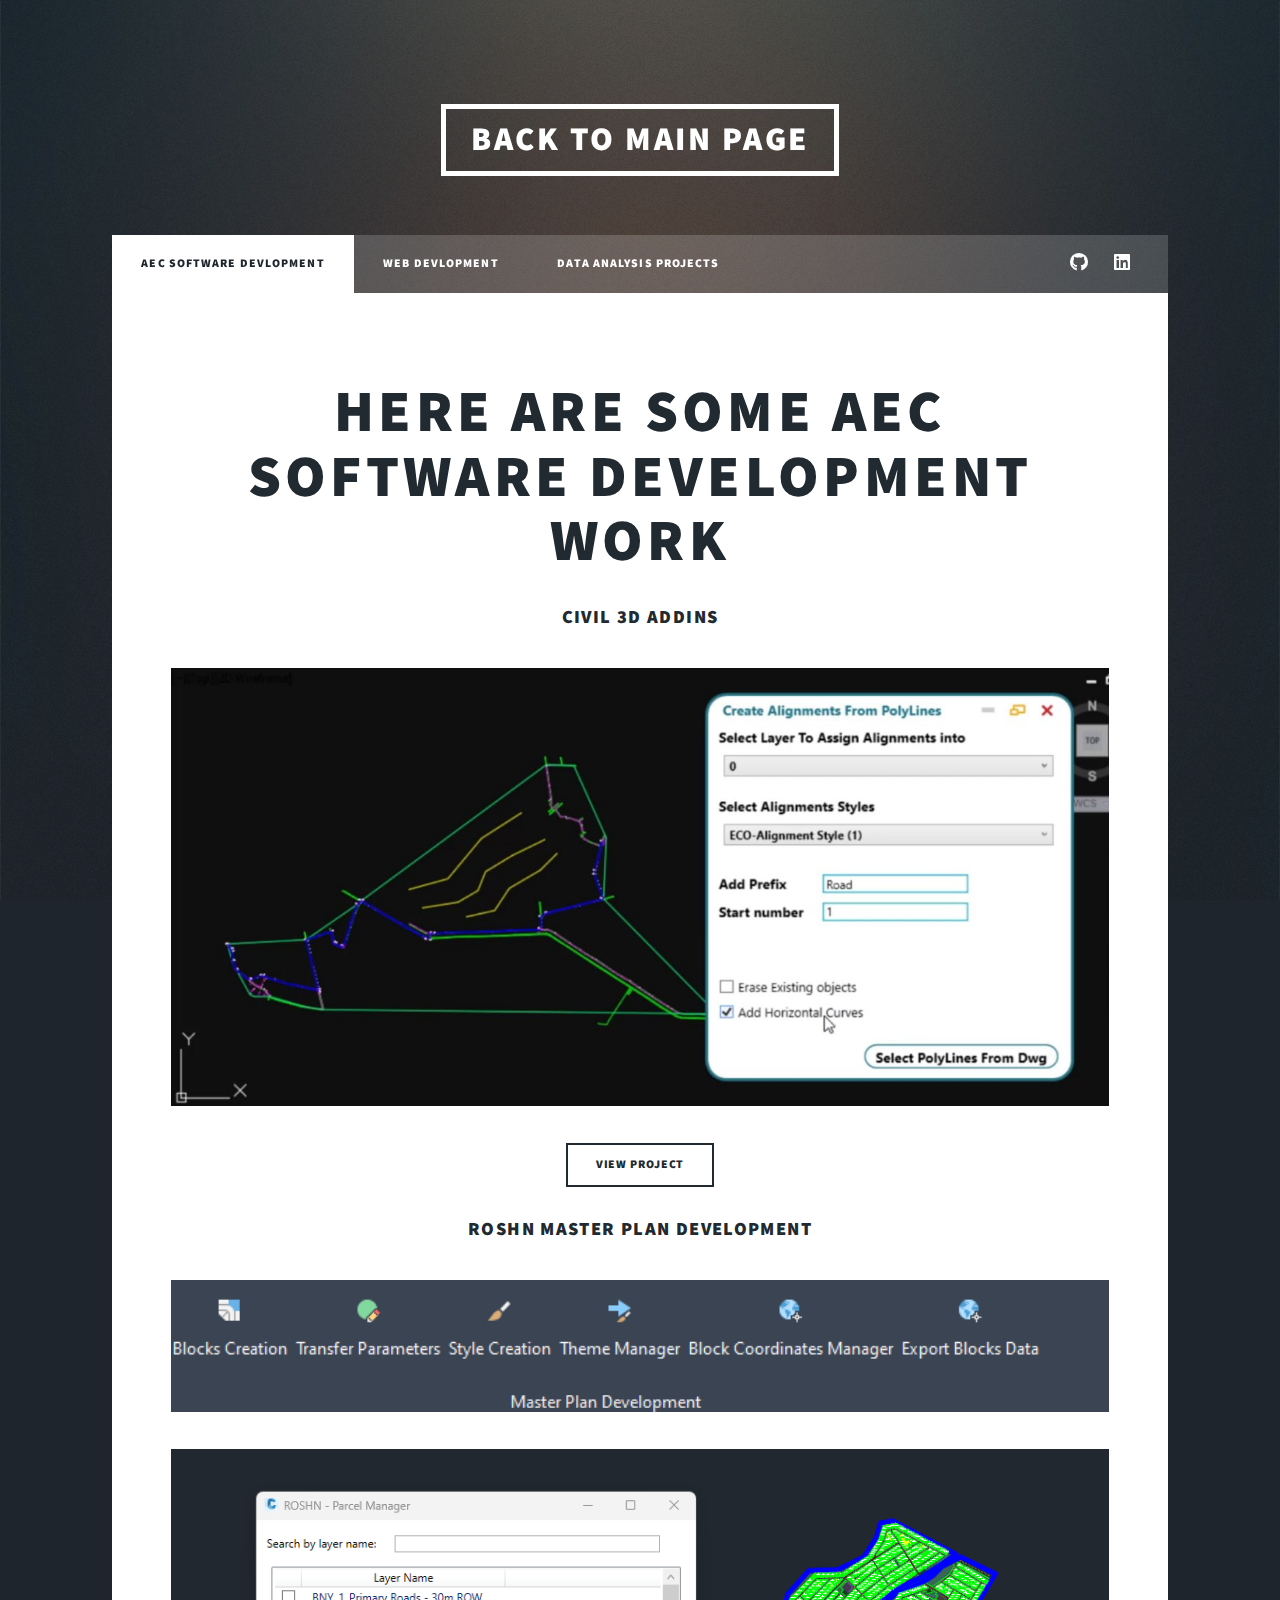
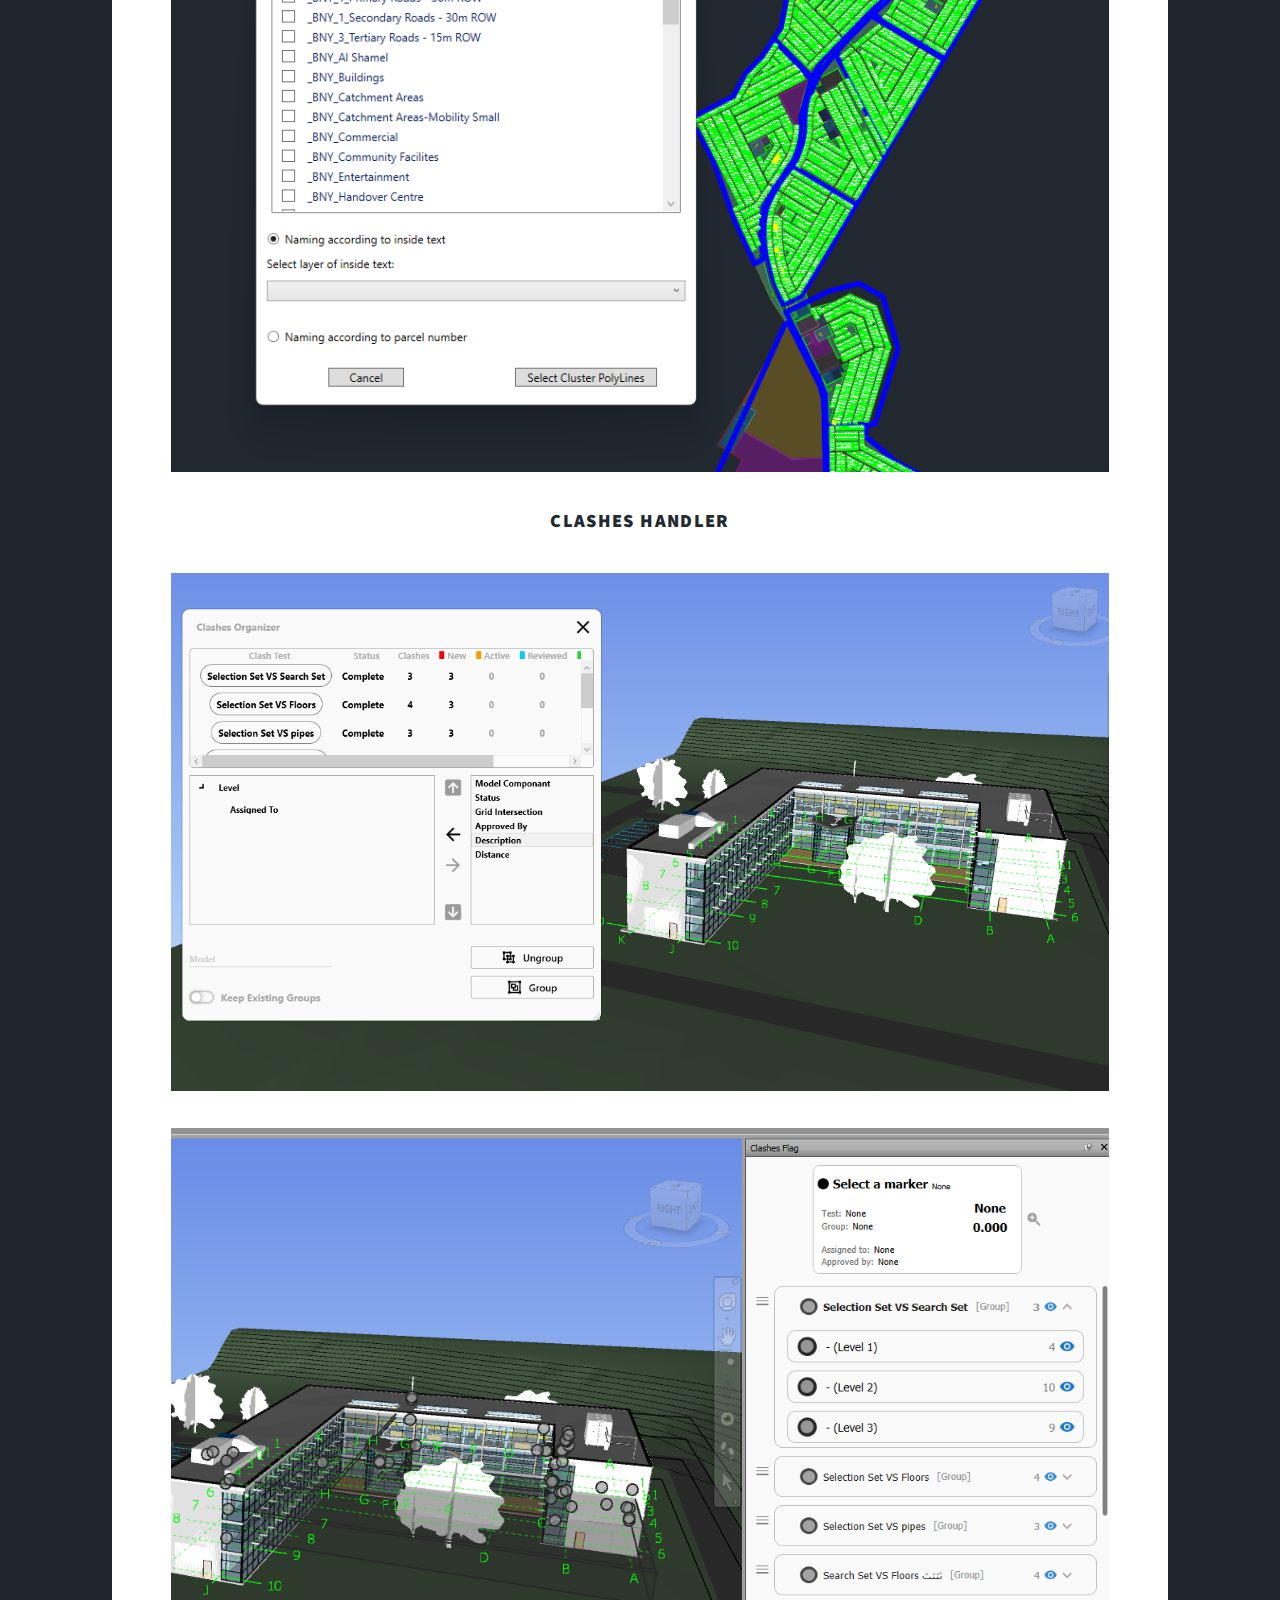
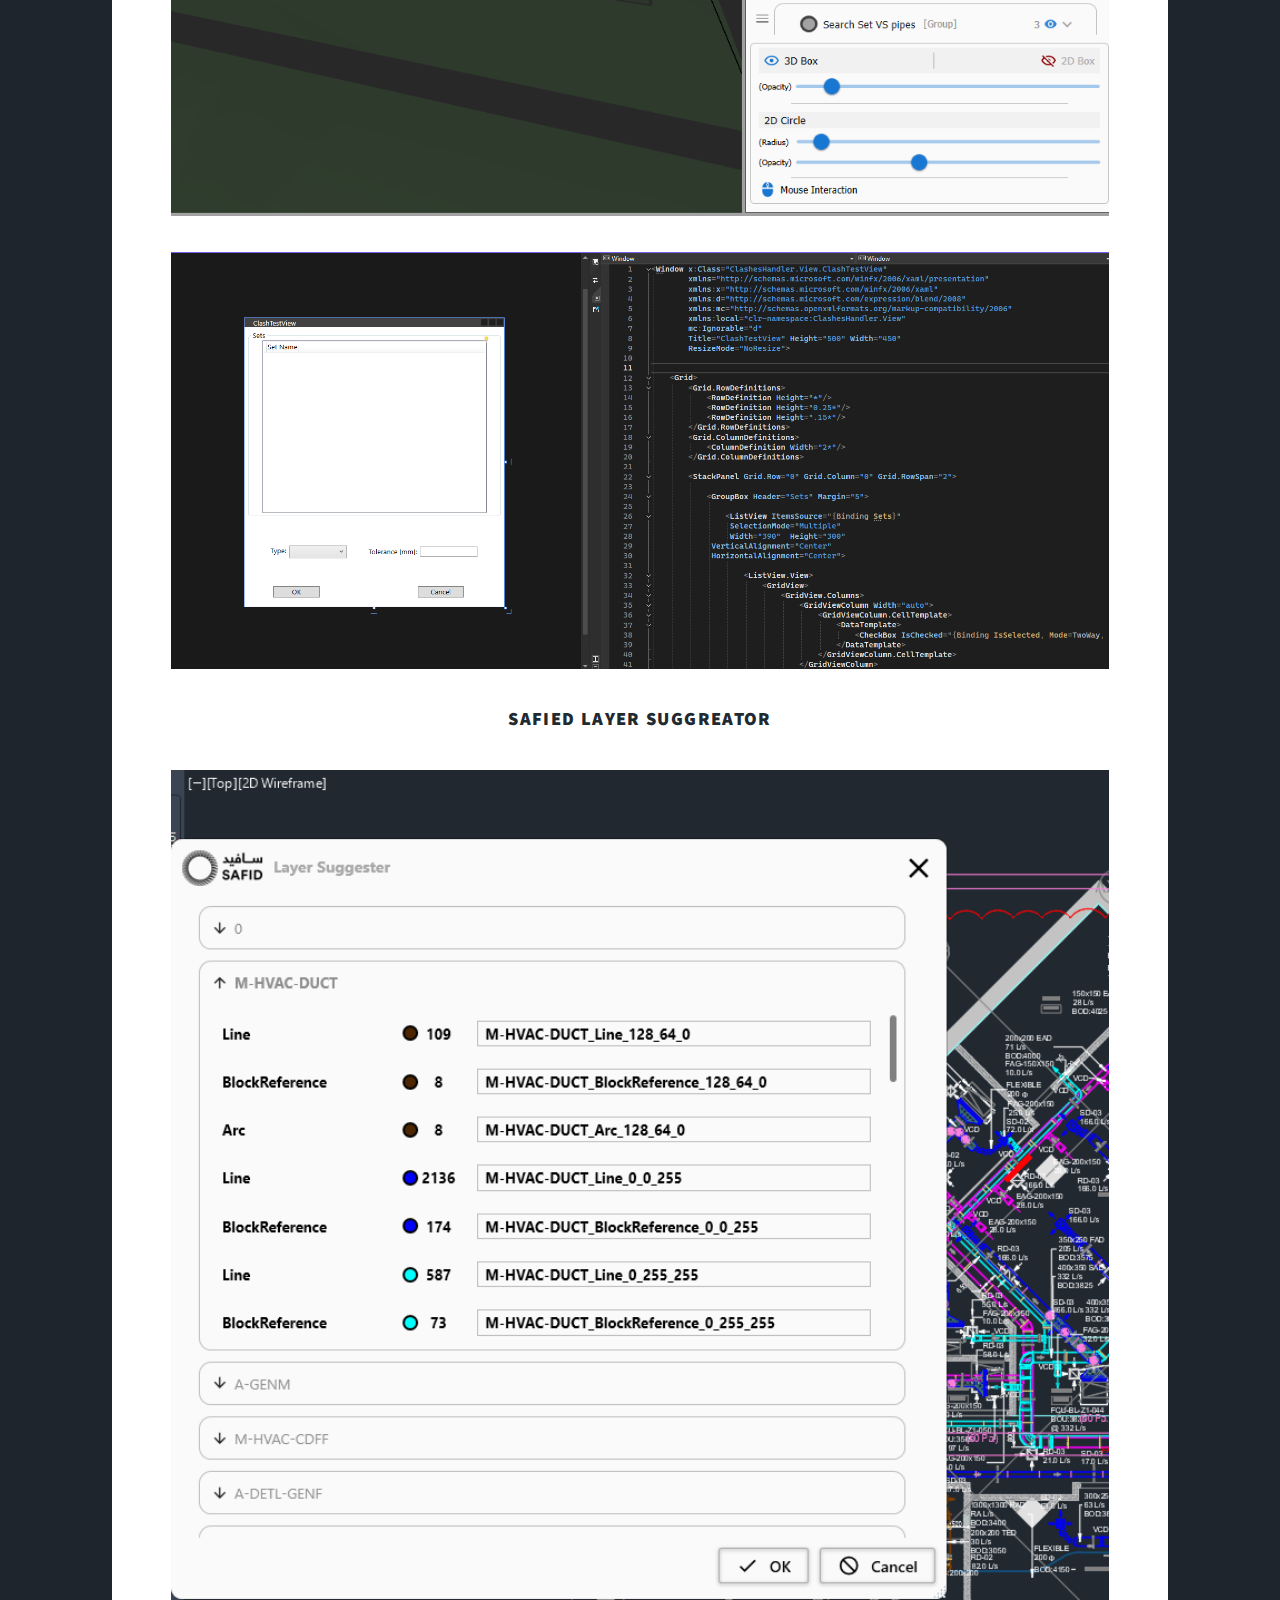
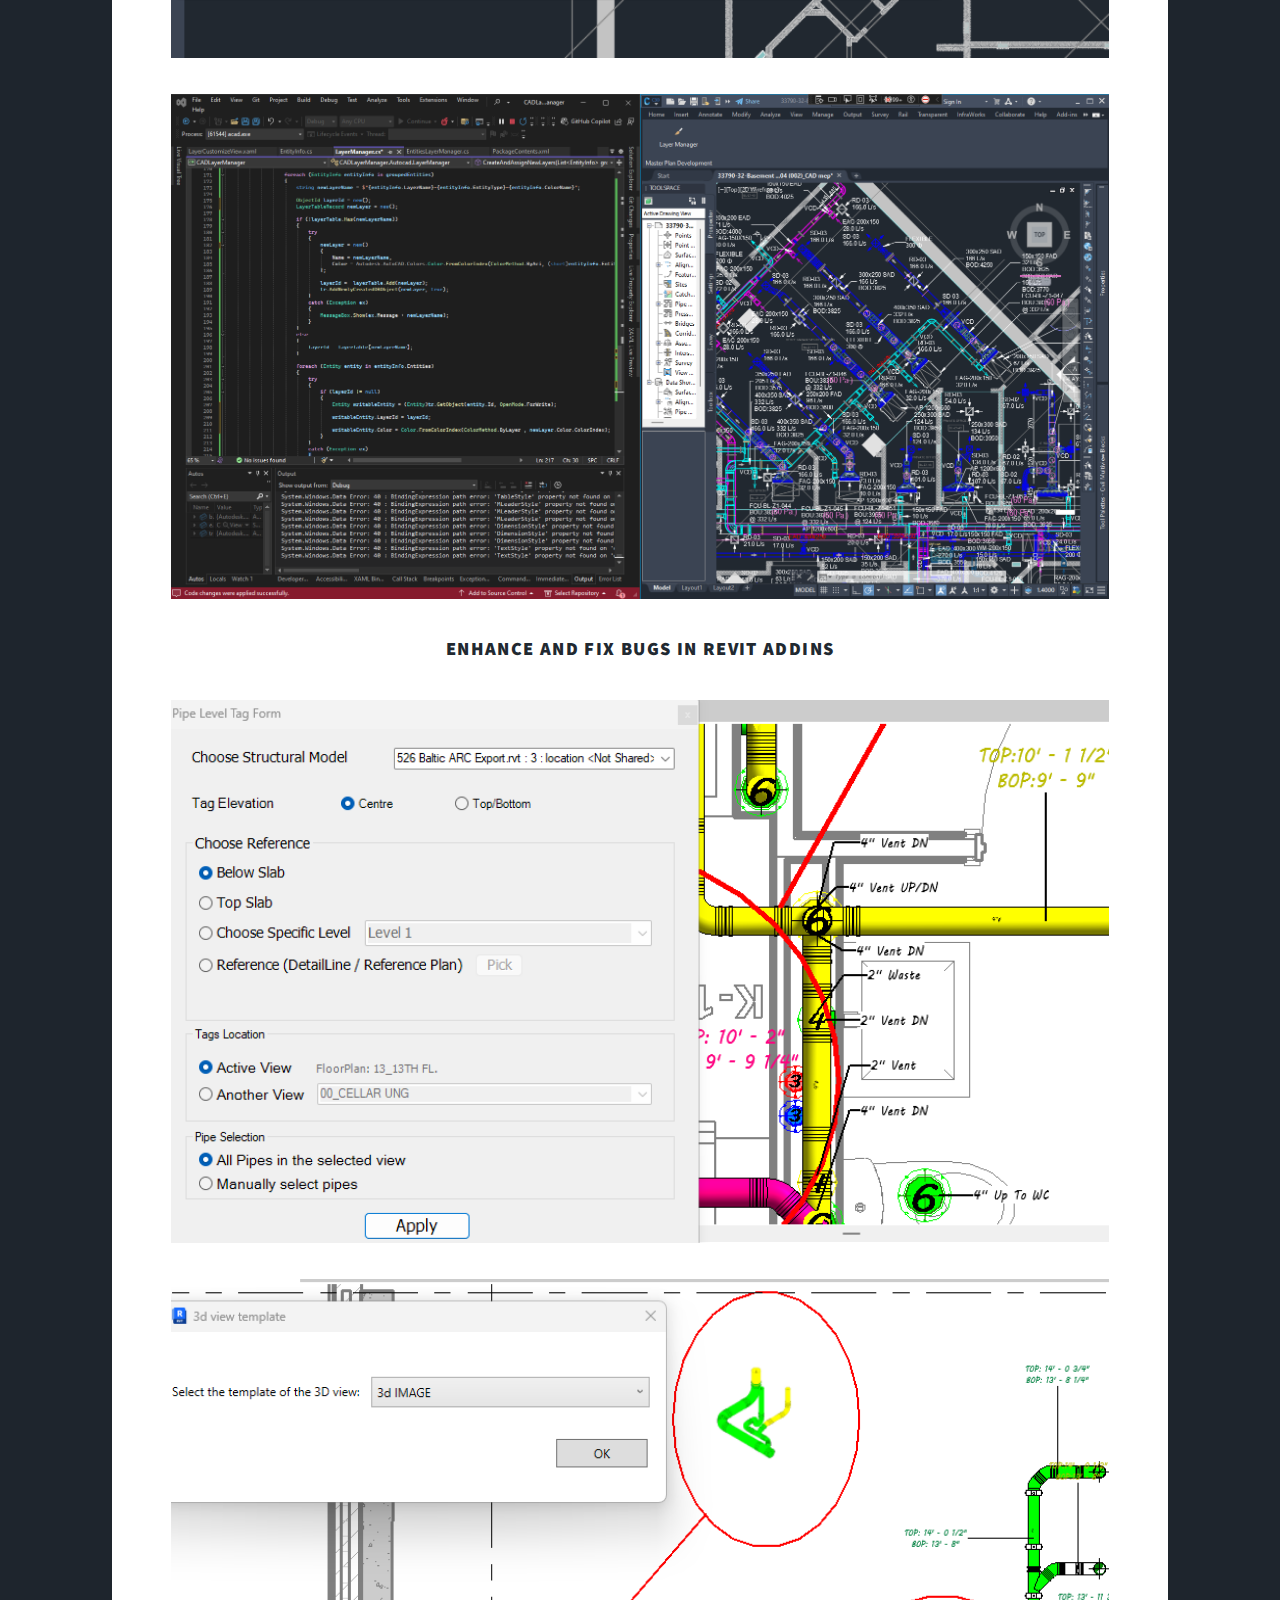
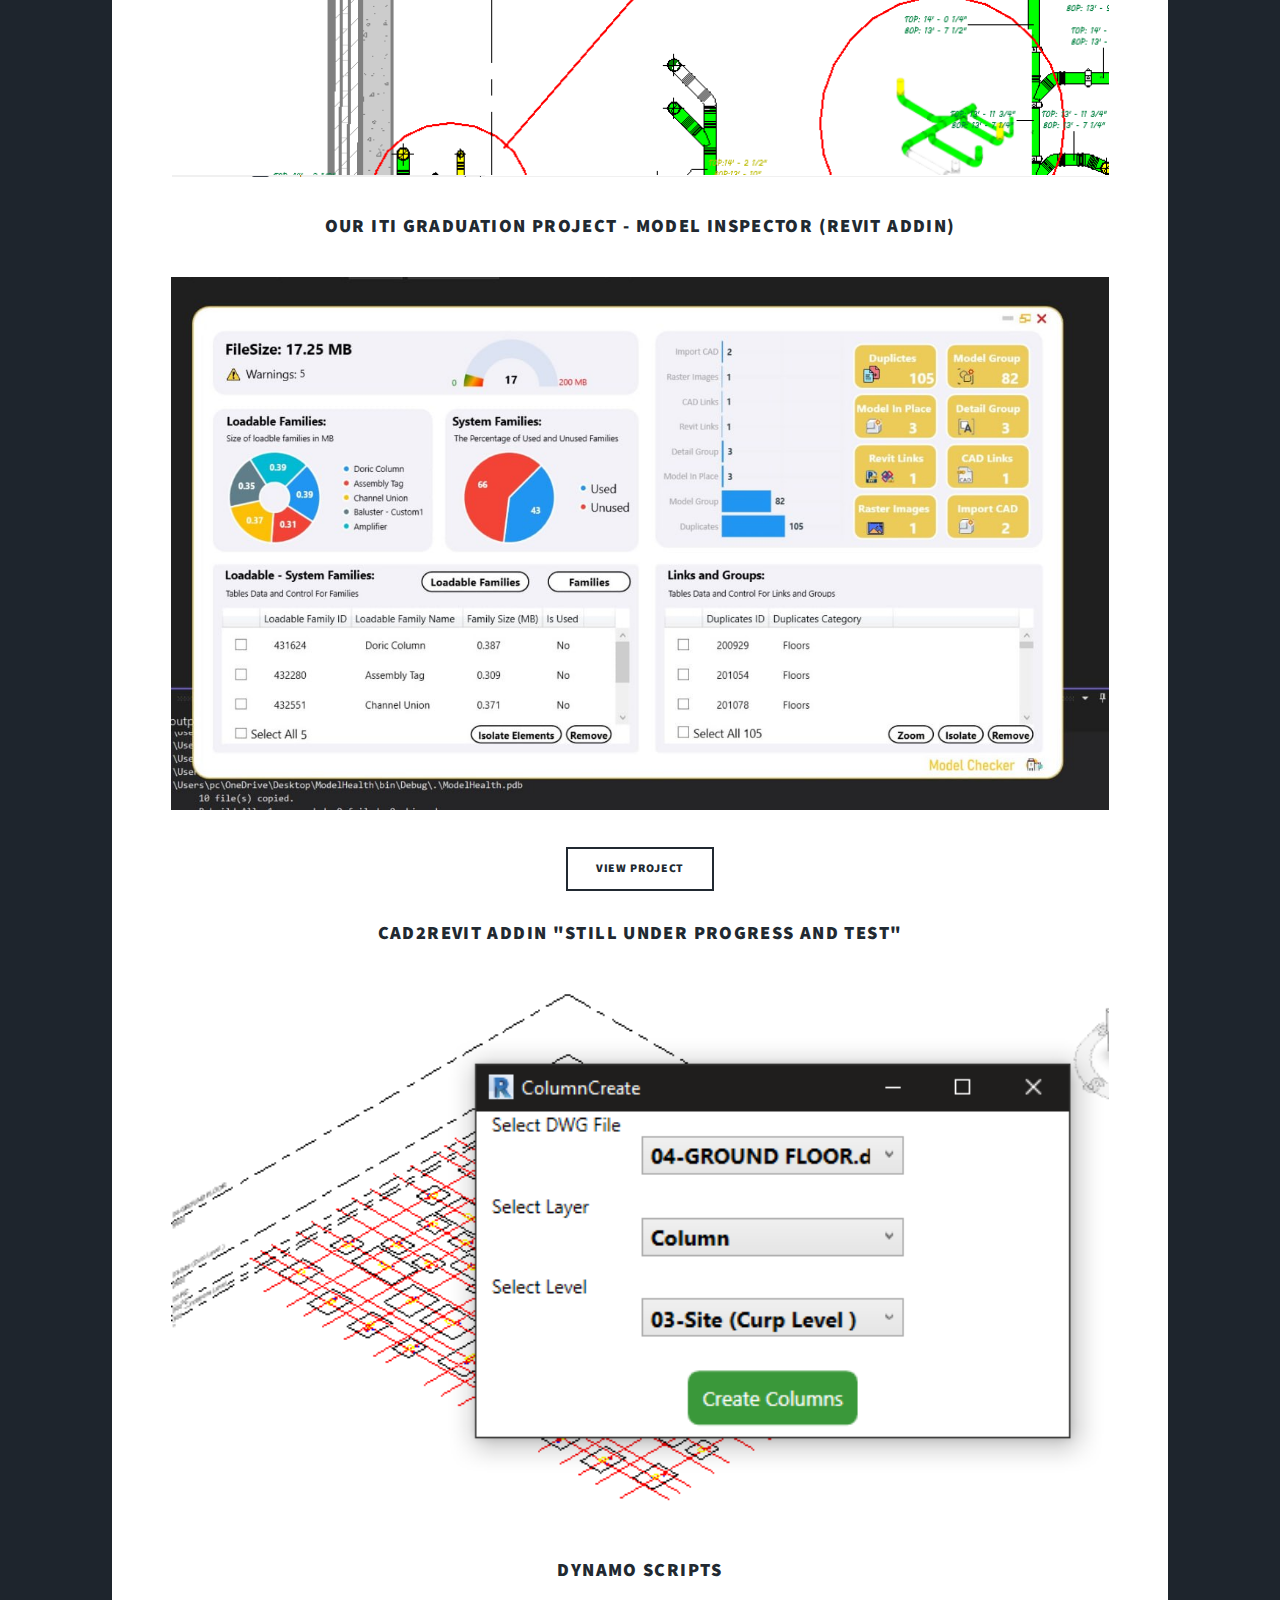
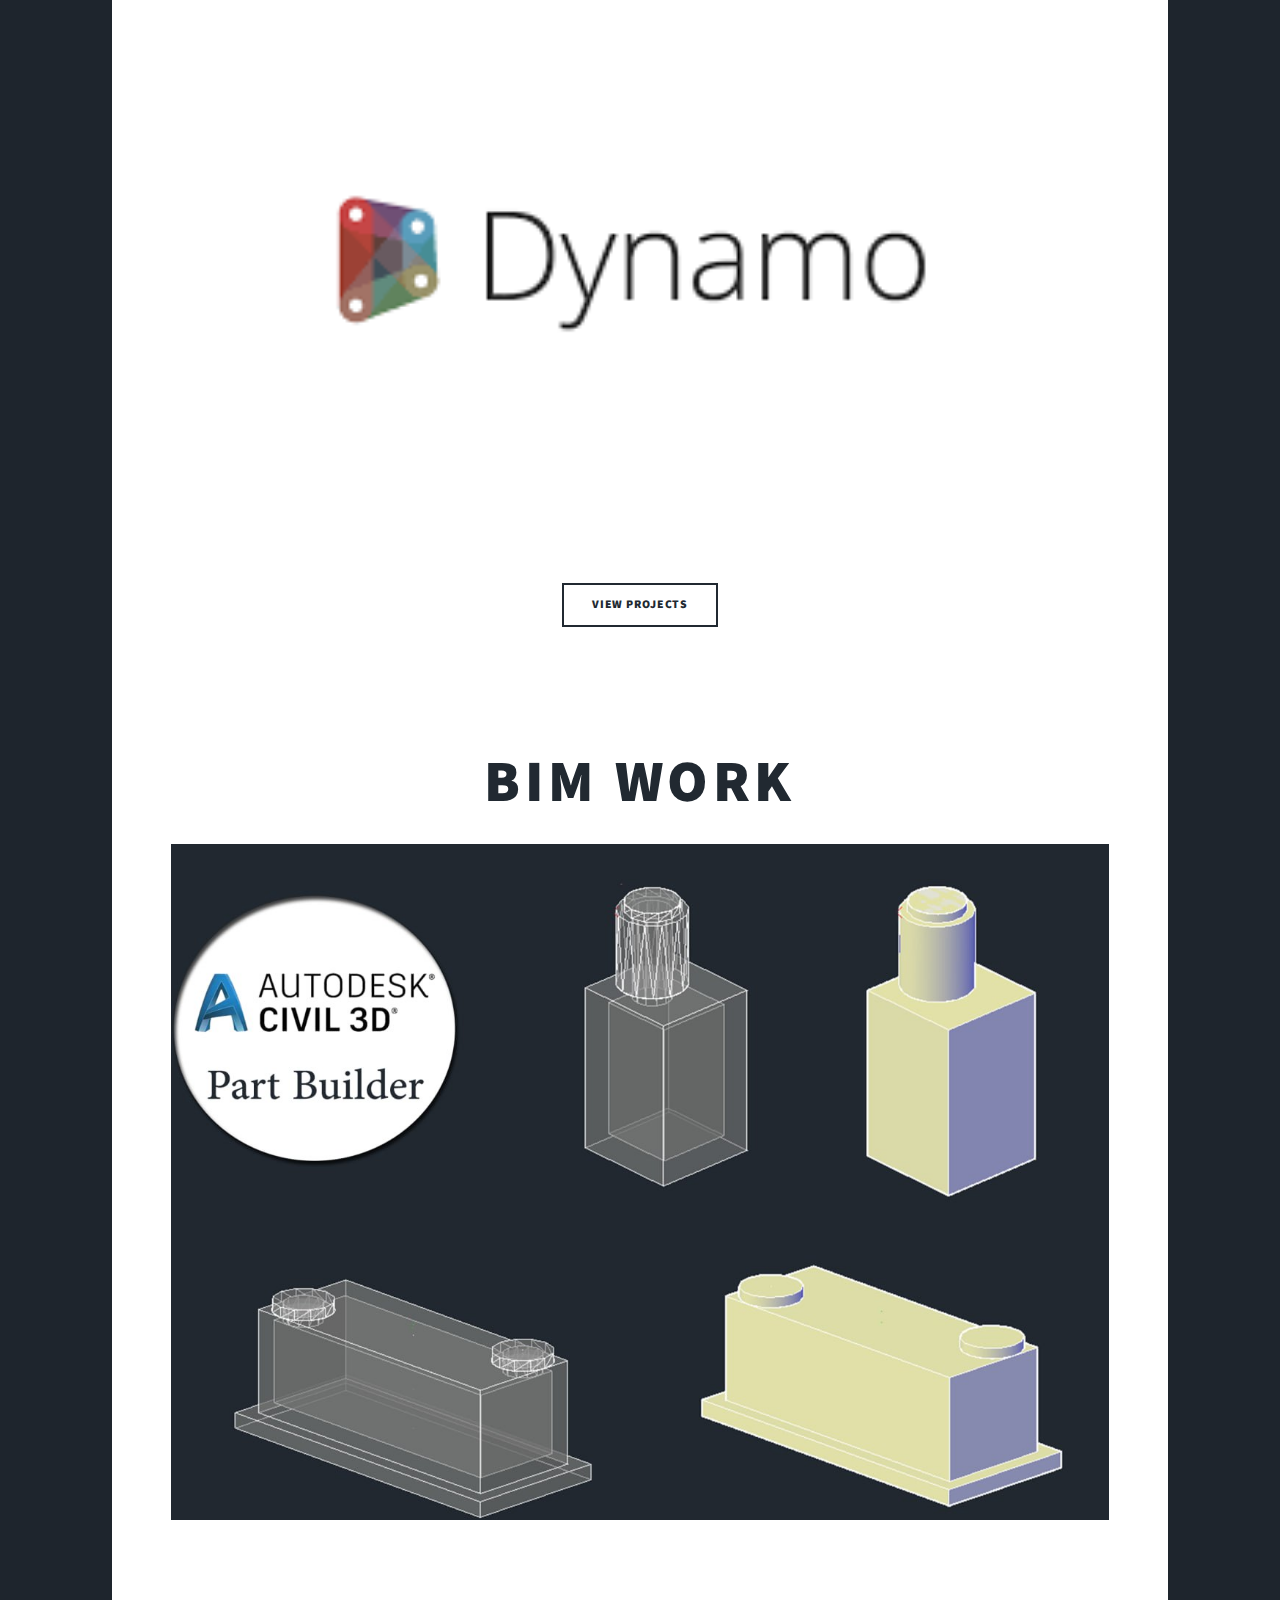
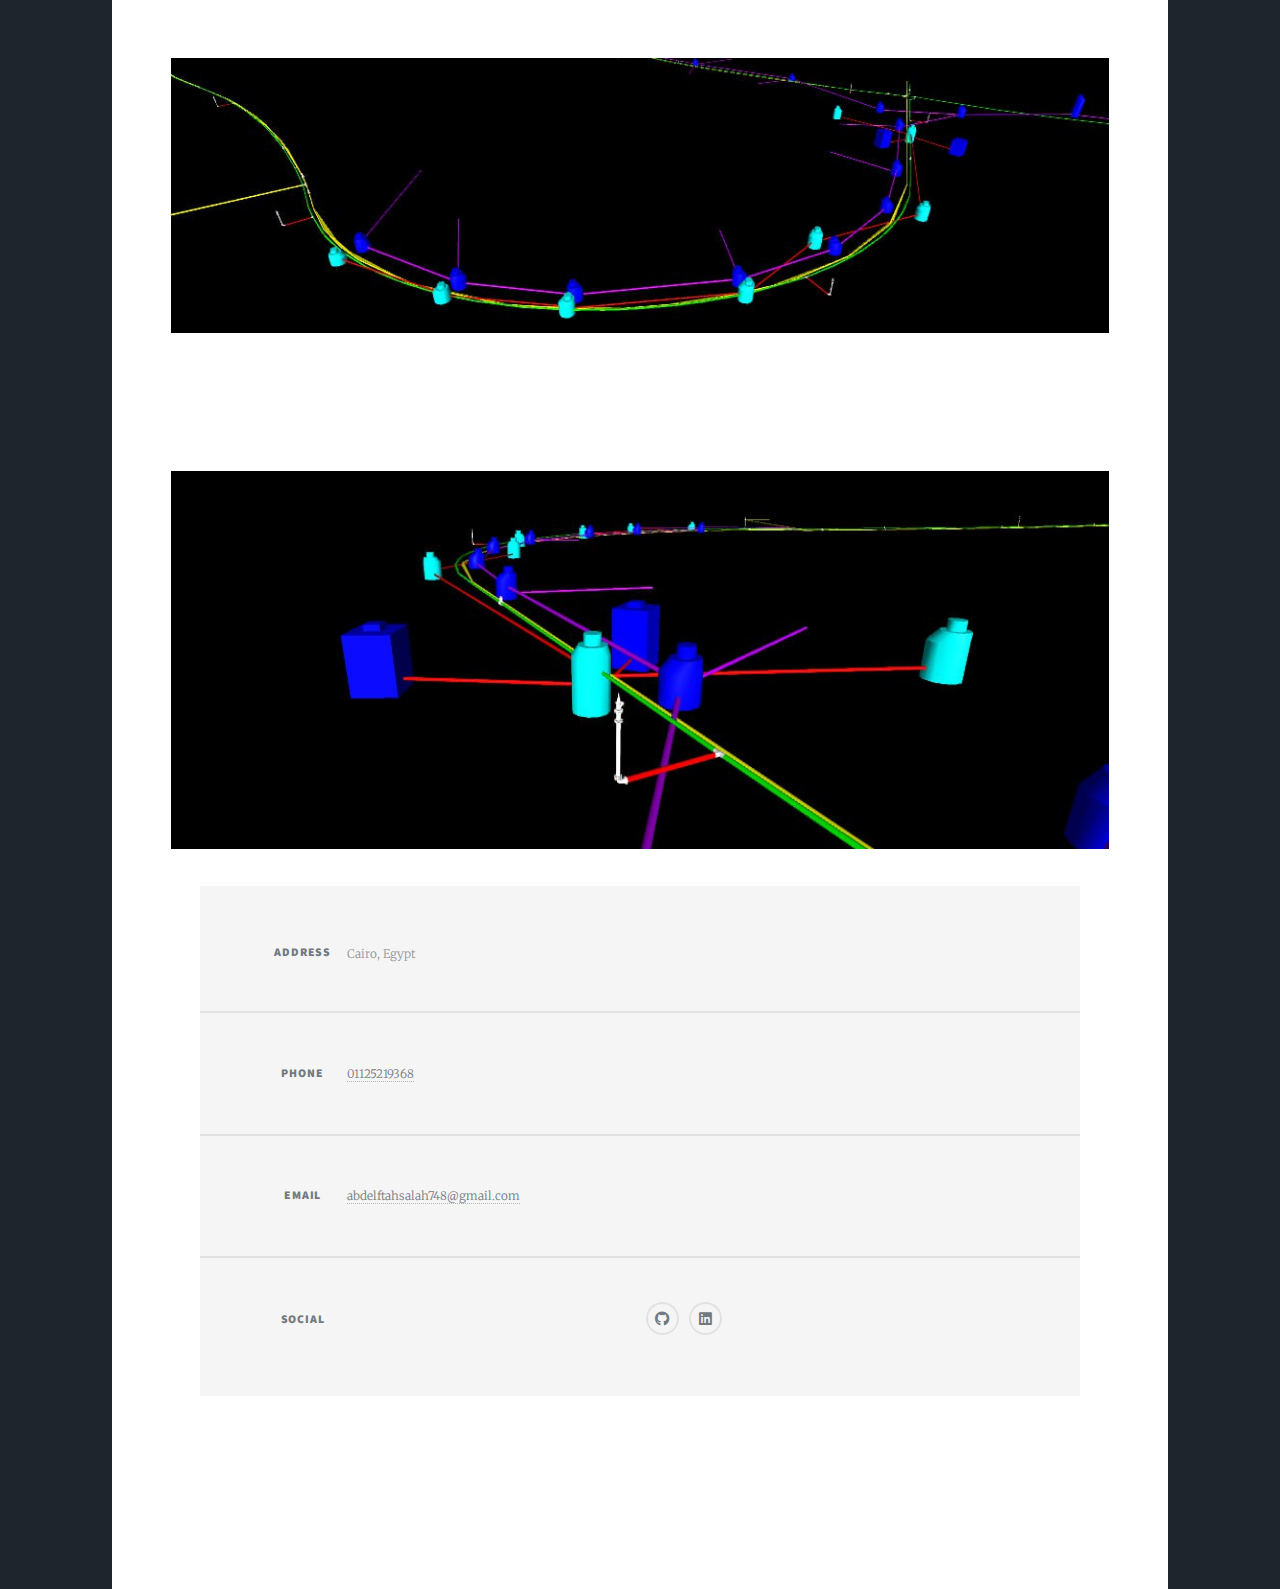
<file: generic.html>
<!DOCTYPE HTML>
<!--
	Massively by HTML5 UP
	html5up.net | @ajlkn
	Free for personal and commercial use under the CCA 3.0 license (html5up.net/license)
-->
<html>

<head>
	<title>AbdElftah Tarek Ahmed Portfolio</title>
	<meta charset="utf-8" />
	<meta name="viewport" content="width=device-width, initial-scale=1, user-scalable=no" />
	<link rel="stylesheet" href="assets/css/main.css" />
	<noscript>
		<link rel="stylesheet" href="assets/css/noscript.css" />
	</noscript>
</head>

<body class="is-preload">

	<!-- Wrapper -->
	<div id="wrapper">

		<!-- Header -->
		<header id="header">
			<a href="index.html" class="logo">Back to main page</a>
		</header>

		<!-- Nav -->
		<nav id="nav2">
			<ul class="links">
				<li class="active"><a href="generic.html">AEC Software Devlopment</a></li>
				<li><a href="generic.html">Web Devlopment</a></li>
				<li><a href="Data.html">Data Analysis Projects</a></li>
			</ul>
			<ul class="icons">
				<li><a href="https://github.com/AbdElftah99" class="icon brands fa-github"><span
							class="label">GitHub</span></a></li>
				<li><a href="https://www.linkedin.com/in/abdelftah-tarek-484100194/"
						class="icon brands alt fa-linkedin"><span class="label">fa-linkedin</span></a></li>
			</ul>
		</nav>

		<!-- Main -->
		<div id="main">
			<!-- Post -->
			<section class="post">
				<header class="major">

					<h1>Here are some AEC Software Development work<br />
					</h1>
					<!-- Posts -->
					<section class="posts">
						<article>
							<header>
								<h3><a
										href="https://www.linkedin.com/posts/abdelftah-tarek-484100194_im-thrilled-to-share-with-you-my-first-autodesk-activity-7091046692472389632-0lCG?utm_source=share&utm_medium=member_desktop">
										CIVIL 3D Addins
									</a></h3>
							</header>
							<a href="https://www.linkedin.com/posts/abdelftah-tarek-484100194_im-thrilled-to-share-with-you-my-first-autodesk-activity-7091046692472389632-0lCG?utm_source=share&utm_medium=member_desktop"
								class="image fit"><img src="images/Civel3d.jpg" alt="" /></a>
							<ul class="actions special">
								<li><a href="https://www.linkedin.com/posts/abdelftah-tarek-484100194_im-thrilled-to-share-with-you-my-first-autodesk-activity-7091046692472389632-0lCG?utm_source=share&utm_medium=member_desktop"
										class="button">View Project</a></li>
							</ul>
						</article>

						<article>
							<header>
								<h3>ROSHN Master Plan Development</h3>
							</header>
								<img class="image fit" src="images/Roshn.png" alt="" />
								<img class="image fit" src="images/Parcel Manager.png" alt="" />
						</article>

						<article>
							<header>
								<h3>Clashes Handler</h3>
							</header>
								<img class="image fit" src="images/Clashes Grouper.png" alt="" />
								<img class="image fit" src="images/Clashes Marker.png" alt="" />
								<img class="image fit" src="images/Navisworks addins.png" alt="" />
						</article>

						<article>
							<header>
								<h3>Safied Layer Suggreator</h3>
							</header>
								<img class="image fit" src="images/Safied Layer Manager.png" alt="" />
								<img class="image fit" src="images/Autocad Addins.png" alt="" />
						</article>

						<article>
							<header>
								<h3>Enhance and Fix Bugs in Revit Addins</h3>
							</header>
								<img class="image fit" src="images/Pipe Level Tag.png " alt="" />
								<img class="image fit" src="images/3D Screener.png" alt="" />
						</article>

						<article>
							<header>

								<h3><a>Our ITI Graduation Project - Model Inspector (REVIT ADDIN)<br />
									</a></h3>
							</header>
							<a href="https://drive.google.com/file/d/1yDExJPGRxIs10k9qNTR3Vz_Dxyfu5Fl3/view?usp=sharing"
								class="image fit"><img src="images/Model Inpecot.jpg" alt="" /></a>
							<p></p>
							<ul class="actions special">
								<li><a href="https://drive.google.com/file/d/1yDExJPGRxIs10k9qNTR3Vz_Dxyfu5Fl3/view?usp=sharing"
										class="button">View Project</a></li>
							</ul>
						</article>

						<article>
							<header>
								<h3><a>CAD2Revit addin "Still Under Progress and Test"<br />
									</a></h3>
							</header>
							<a class="image fit"><img src="images/CAD2Revit.PNG" alt="" /></a>
						</article>

						<article>
							<header>
								<h3><a>DYNAMO Scripts<br />
									</a></h3>
							</header>
							<a href="https://www.linkedin.com/posts/abdelftah-tarek-%F0%9F%87%B5%F0%9F%87%B8-484100194_here-is-some-dynamo-scripts-for-civil-activity-7107771111785832448-NaxJ?utm_source=share&utm_medium=member_desktop"
								class="image fit"><img src="images/dynamo.png" alt="" /></a>
							<p></p>
							<ul class="actions special">
								<li><a href="https://www.linkedin.com/posts/abdelftah-tarek-%F0%9F%87%B5%F0%9F%87%B8-484100194_here-is-some-dynamo-scripts-for-civil-activity-7107771111785832448-NaxJ?utm_source=share&utm_medium=member_desktop"
										class="button">View Projects</a></li>
							</ul>
						</article>
					</section>

					<!-- Post -->
					<section class="post">
						<header class="major">
							<header>
								<h2><a><br />
									</a></h2>
							</header>
							<h1>BIM Work<br/>
							</h1>
							<!-- Posts -->
							<section class="posts">
								<article>
									<a class="image fit"><img src="images/1.jpg" alt="" /></a>
								</article>

								<article>
									<header>
										<h2><a><br />
											</a></h2>
									</header>
									<a class="image fit"><img src="images/3.jpg" alt="" /></a>
								</article>

								<article>
									<header>
										<h2><a><br />
											</a></h2>
									</header>
									<a class="image fit"><img src="images/2.jpg" alt="" /></a>
								</article>
							</section>



							<!-- Footer -->
							<footer id="footer">
								<section class="split contact">
									<section class="alt">
										<h3>Address</h3>
										<p>Cairo, Egypt<br />
										</p>
									</section>
									<section>
										<h3>Phone</h3>
										<p><a href="#">01125219368</a></p>
									</section>
									<section>
										<h3>Email</h3>
										<p><a
												href="https://mail.google.com/mail/u/0/?tab=rm&ogbl#inbox">abdelftahsalah748@gmail.com</a>
										</p>
									</section>
									<section>
										<h3>Social</h3>
										<ul class="icons alt">
											<li><a href="https://github.com/AbdElftah99"
													class="icon brands alt fa-github"><span
														class="label">GitHub</span></a></li>
											<li><a href="https://www.linkedin.com/in/abdelftah-tarek-484100194/"
													class="icon brands alt fa-linkedin"><span
														class="label">fa-linkedin</span></a></li>
										</ul>
									</section>
								</section>
							</footer>





							<!-- Copyright -->
							<div id="copyright">
								<ul>
									<li>&copy; Untitled</li>
									<li>Design: <a href="https://html5up.net">HTML5 UP</a></li>
								</ul>
							</div>

		</div>

		<!-- Scripts -->
		<script src="assets/js/jquery.min.js"></script>
		<script src="assets/js/jquery.scrollex.min.js"></script>
		<script src="assets/js/jquery.scrolly.min.js"></script>
		<script src="assets/js/browser.min.js"></script>
		<script src="assets/js/breakpoints.min.js"></script>
		<script src="assets/js/util.js"></script>
		<script src="assets/js/main.js"></script>

</body>

</html>
</file>
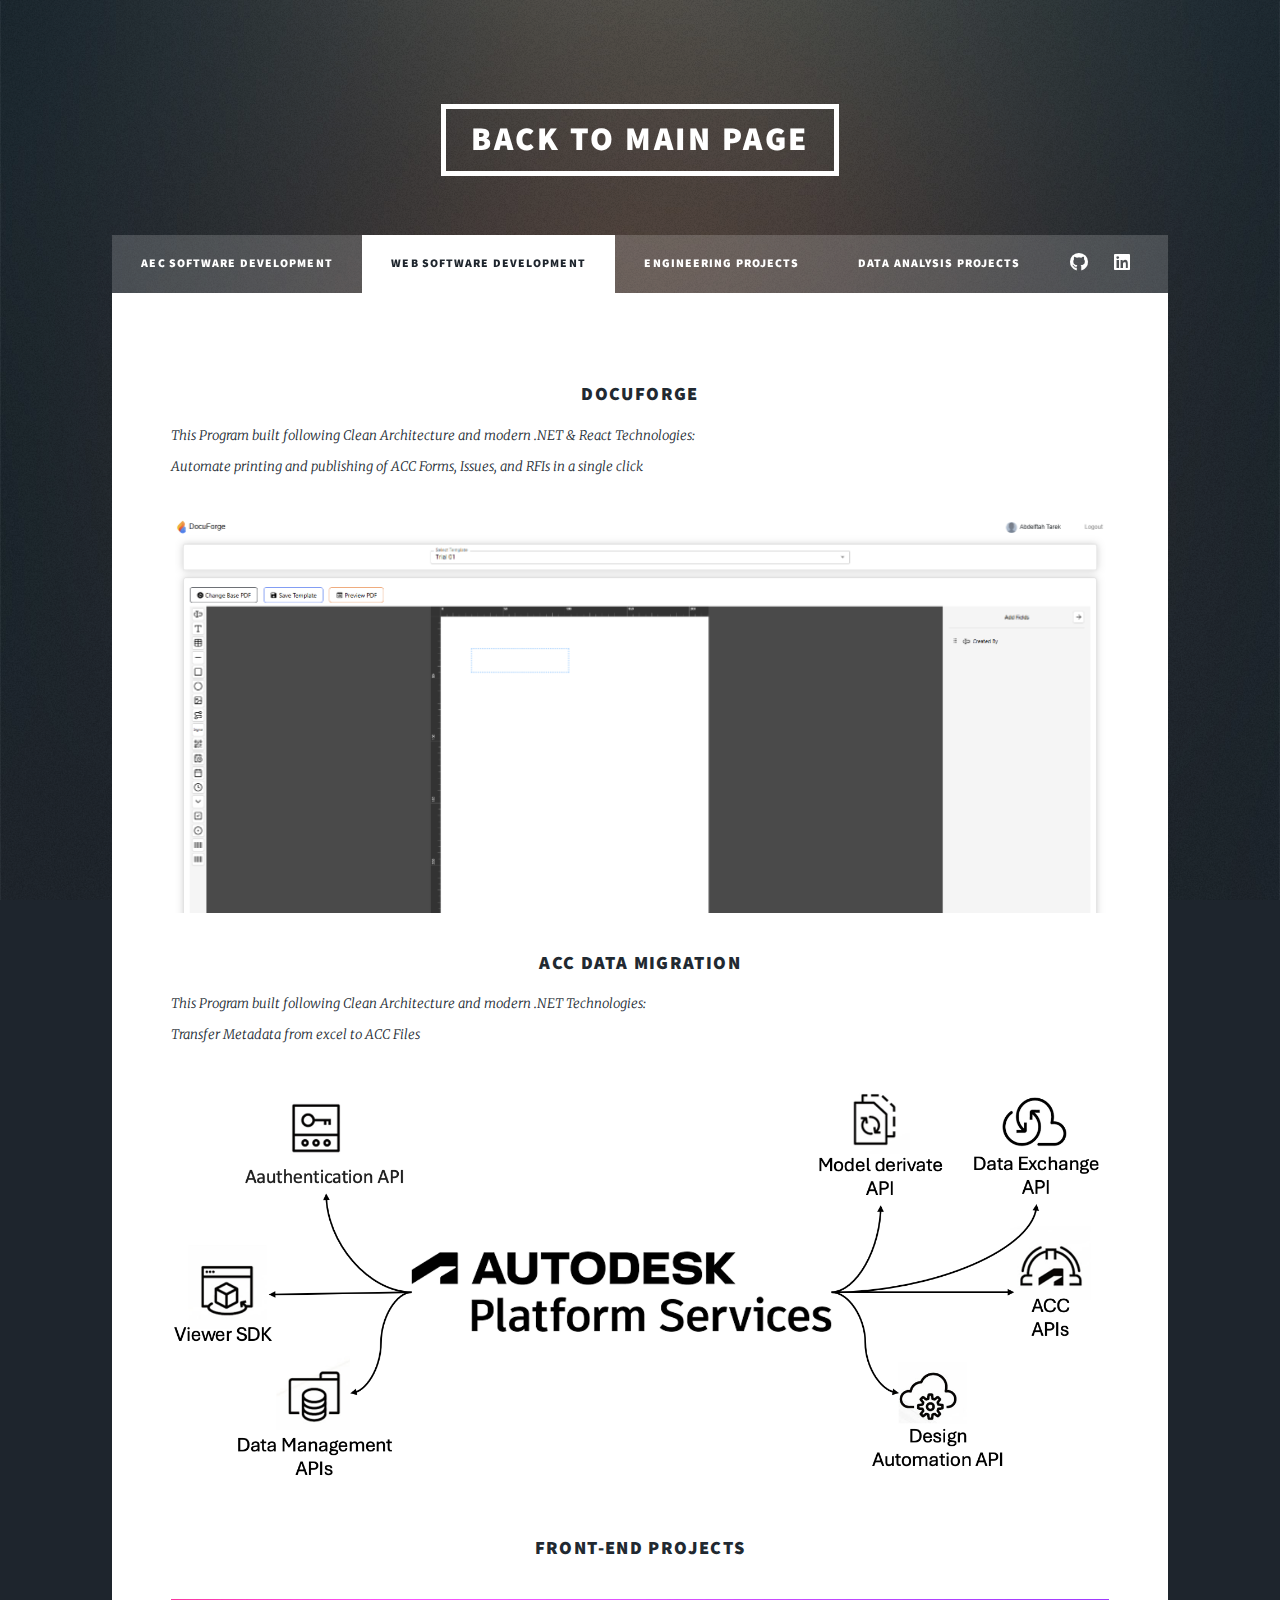
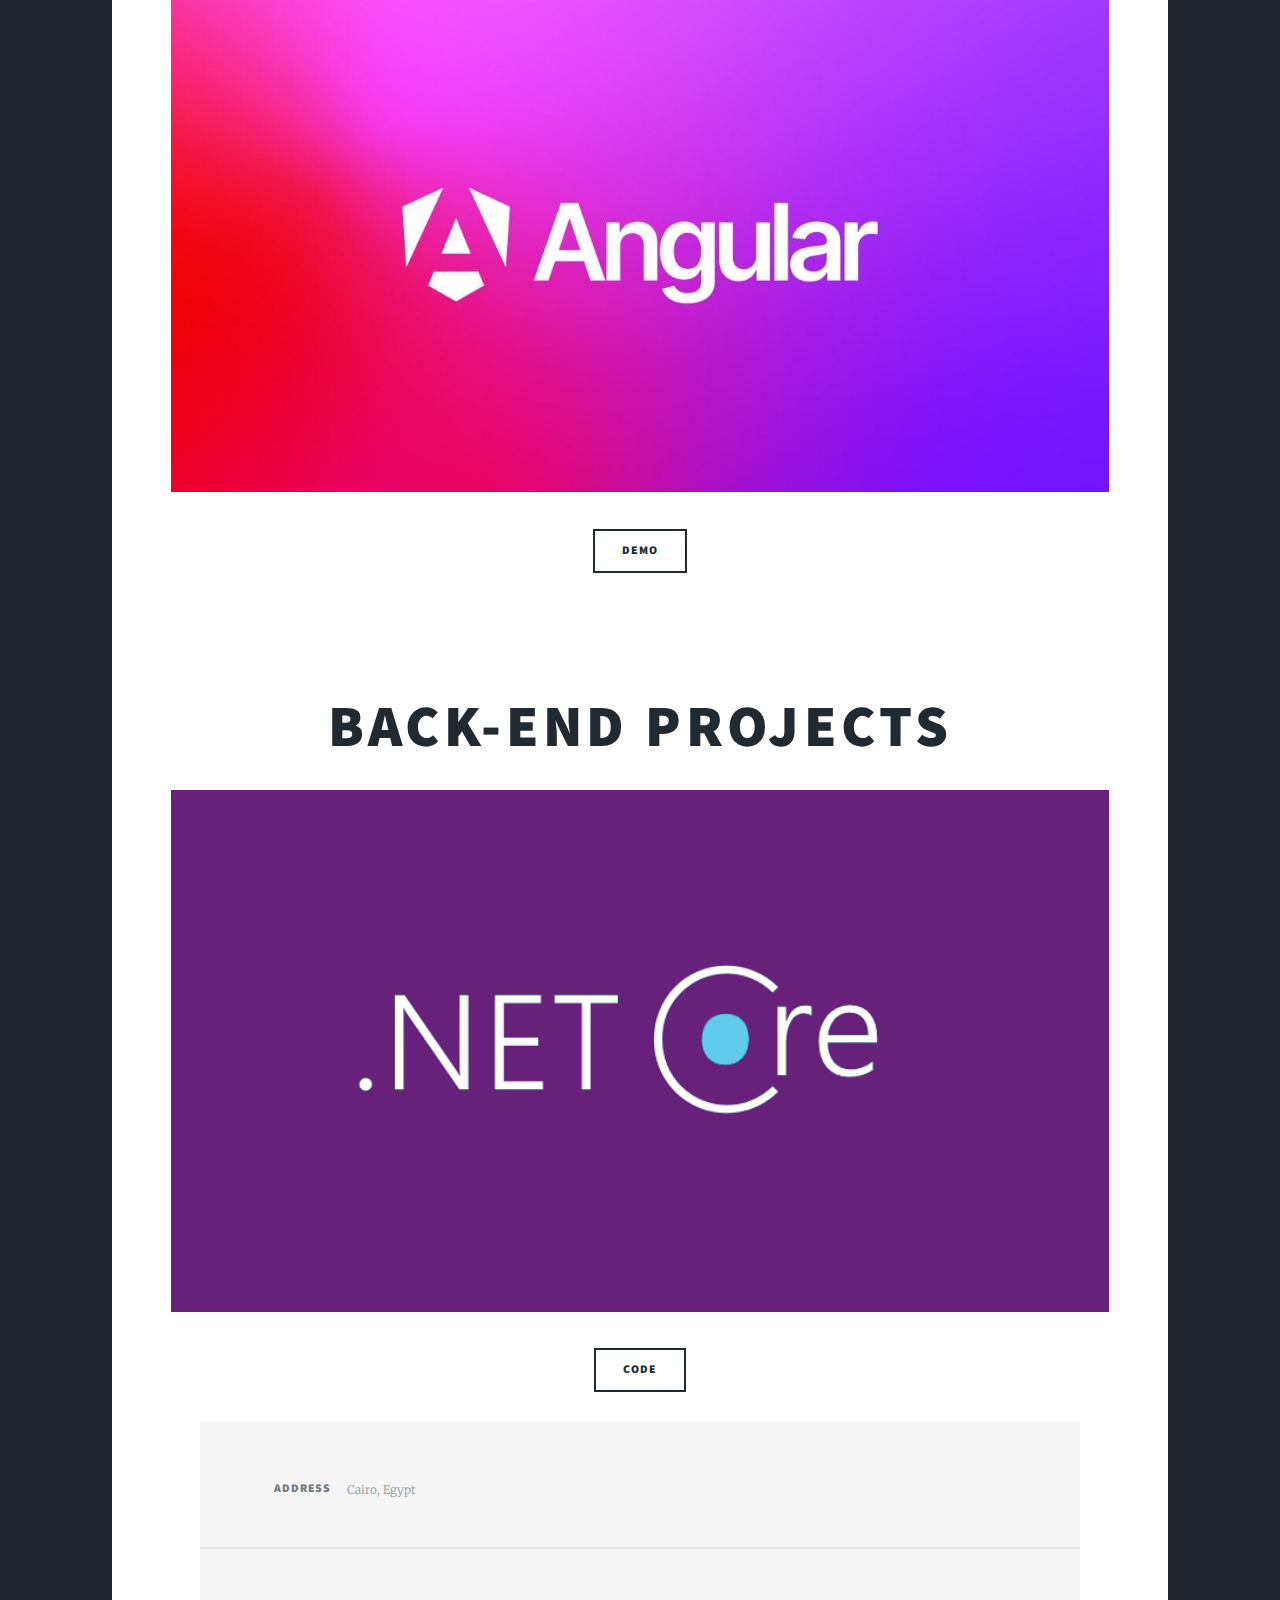
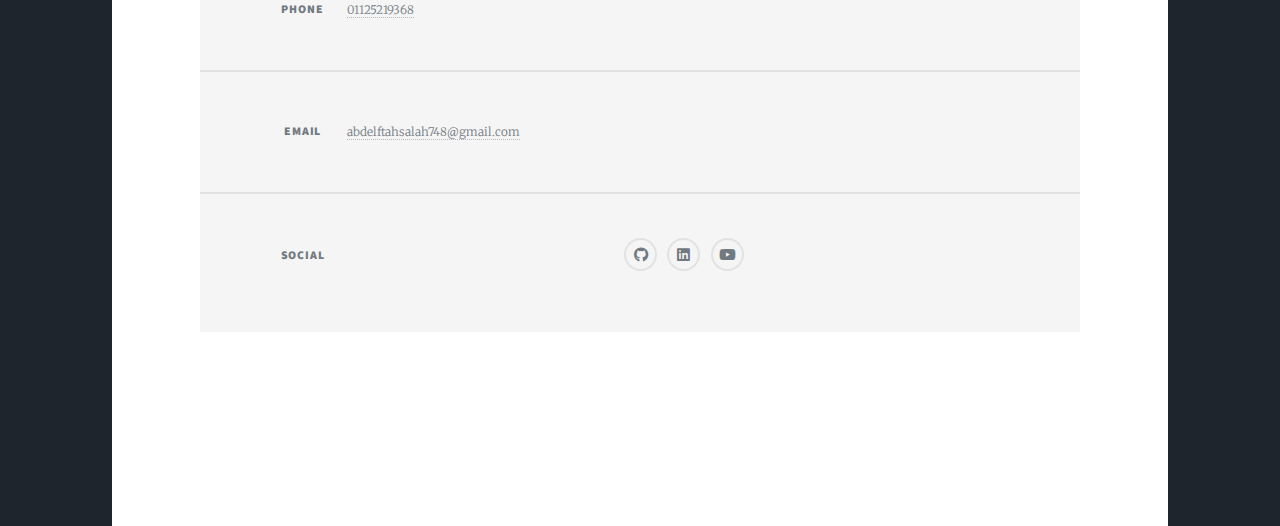
<file: webProjects.html>
<!DOCTYPE HTML>
<!--
	Massively by HTML5 UP
	html5up.net | @ajlkn
	Free for personal and commercial use under the CCA 3.0 license (html5up.net/license)
-->
<html>

<head>
	<title>AbdElftah Tarek Ahmed Portfolio</title>
	<meta charset="utf-8" />
	<meta name="viewport" content="width=device-width, initial-scale=1, user-scalable=no" />
	<link rel="stylesheet" href="assets/css/main.css" />
	<noscript>
		<link rel="stylesheet" href="assets/css/noscript.css" />
	</noscript>
</head>

<body class="is-preload">

	<!-- Wrapper -->
	<div id="wrapper">

		<!-- Header -->
		<header id="header">
			<a href="index.html" class="logo">Back to main page</a>
		</header>

		<!-- Nav -->
		<nav id="nav2">
			<ul class="links">
				<ul class="links">
					<li ><a href="generic.html">AEC Software Development</a></li>
					<li class="active"><a href="webProjects.html">Web Software Development</a></li>
					<li ><a href="bim.html">Engineering Projects</a></li>
					<li ><a href="Data.html">Data Analysis Projects</a></li>
				</ul>
			</ul>
			<ul class="icons">
				<li><a href="https://github.com/AbdElftah99" class="icon brands fa-github"><span
							class="label">GitHub</span></a></li>
				<li><a href="https://www.linkedin.com/in/abdelftah-tarek-484100194/"
						class="icon brands alt fa-linkedin"><span class="label">fa-linkedin</span></a></li>
			</ul>
		</nav>

		<!-- Main -->
		<div id="main">
			<!-- Post -->
			<section class="post">
				<header class="major">

					<!-- Post -->
					<section class="post">

						<article>
							<header>
								<h3>DocuForge</h3>
								<P> This Program built following Clean Architecture and modern .NET & React Technologies: <br/>
									Automate printing and publishing of ACC Forms, Issues, and RFIs in a single click <br/>
								</P>
							</header>
								<img class="image fit" src="images/DocuForge.png" alt="" />
						</article>

						<article>
							<header>
								<h3>ACC Data Migration</h3>
								<P> This Program built following Clean Architecture and modern .NET Technologies:<br/>
									Transfer Metadata from excel to ACC Files <br/>
								</P>
								<img class="image fit" src="images/ACC.png" alt="" />
							</header>
						</article>


						<article>
							<header>
								<h3><a>Front-End Projects<br />
									</a></h3>
							</header>
								<img class="image fit" src="images/Angular.jpg" alt="" />
								<ul class="actions special">
										<li>
											<a class="button" href="https://youtu.be/-8lTHJ0qqBo?si=x4_xynXK3QLo1AUn">Demo</a>
								</ul>
							<p></p>
						</article>

						<header class="major">
							<header>
								<h2><a><br />
									</a></h2>
							</header>
							<h1>Back-End Projects<br/>
							</h1>
							<!-- Posts -->
							<section class="posts">
								<article>
									<img class="image fit" src="images/ASP.NET-Web-API-Logo.png" alt="" />
									<ul class="actions special">
										<li>
											<a class="button" href="https://github.com/AbdElftah99/Ecommerce_Web_API">Code</a>
									</ul>
								</article>
							</section>

							<!-- Footer -->
							<footer id="footer">
								<section class="split contact">
									<section class="alt">
										<h3>Address</h3>
										<p>Cairo, Egypt<br />
										</p>
									</section>
									<section>
										<h3>Phone</h3>
										<p><a href="#">01125219368</a></p>
									</section>
									<section>
										<h3>Email</h3>
										<p><a
												href="https://mail.google.com/mail/u/0/?tab=rm&ogbl#inbox">abdelftahsalah748@gmail.com</a>
										</p>
									</section>
									<section>
										<h3>Social</h3>
										<ul class="icons alt">
											<li><a href="https://github.com/AbdElftah99"
													class="icon brands alt fa-github"><span
														class="label">GitHub</span></a></li>
											<li><a href="https://www.linkedin.com/in/abdelftah-tarek-484100194/"
													class="icon brands alt fa-linkedin"><span
														class="label">fa-linkedin</span></a></li>
														<li><a href="https://www.youtube.com/@abdelftahtarek1999/videos"
							class="icon brands alt fa-youtube"><span class="label">fa-youtube</span></a></li>
										</ul>
									</section>
								</section>
							</footer>

							<!-- Copyright -->
							<div id="copyright">
								<ul>
									<li>&copy; Untitled</li>
									<li>Design: <a href="https://html5up.net">HTML5 UP</a></li>
								</ul>
							</div>

		</div>

		<!-- Scripts -->
		<script src="assets/js/jquery.min.js"></script>
		<script src="assets/js/jquery.scrollex.min.js"></script>
		<script src="assets/js/jquery.scrolly.min.js"></script>
		<script src="assets/js/browser.min.js"></script>
		<script src="assets/js/breakpoints.min.js"></script>
		<script src="assets/js/util.js"></script>
		<script src="assets/js/main.js"></script>

</body>

</html>
</file>
<file: assets/css/main.css>
@import url(fontawesome-all.min.css);
@import url("https://fonts.googleapis.com/css?family=Merriweather:300,700,300italic,700italic|Source+Sans+Pro:900");

/*
	Massively by HTML5 UP
	html5up.net | @ajlkn
	Free for personal and commercial use under the CCA 3.0 license (html5up.net/license)
*/

html, body, div, span, applet, object,
iframe, h1, h2, h3, h4, h5, h6, p, blockquote,
pre, a, abbr, acronym, address, big, cite,
code, del, dfn, em, img, ins, kbd, q, s, samp,
small, strike, strong, sub, sup, tt, var, b,
u, i, center, dl, dt, dd, ol, ul, li, fieldset,
form, label, legend, table, caption, tbody,
tfoot, thead, tr, th, td, article, aside,
canvas, details, embed, figure, figcaption,
footer, header, hgroup, menu, nav, output, ruby,
section, summary, time, mark, audio, video {
	margin: 0;
	padding: 0;
	border: 0;
	font-size: 100%;
	font: inherit;
	vertical-align: baseline;}

article, aside, details, figcaption, figure,
footer, header, hgroup, menu, nav, section {
	display: block;}

body {
	line-height: 1;
}

ol, ul {
	list-style: none;
}

blockquote, q {
	quotes: none;
}

	blockquote:before, blockquote:after, q:before, q:after {
		content: '';
		content: none;
	}

table {
	border-collapse: collapse;
	border-spacing: 0;
}

body {
	-webkit-text-size-adjust: none;
}

mark {
	background-color: transparent;
	color: inherit;
}

input::-moz-focus-inner {
	border: 0;
	padding: 0;
}

input, select, textarea {
	-moz-appearance: none;
	-webkit-appearance: none;
	-ms-appearance: none;
	appearance: none;
}

/* Basic */

	@-ms-viewport {
		width: device-width;
	}

	body {
		-ms-overflow-style: scrollbar;
	}

	@media screen and (max-width: 480px) {

		html, body {
			min-width: 320px;
		}

	}

	html {
		box-sizing: border-box;
	}

	*, *:before, *:after {
		box-sizing: inherit;
	}

	body {
		background-color: #1e252d;
	}

		body.is-preload *, body.is-preload *:before, body.is-preload *:after {
			-moz-animation: none !important;
			-webkit-animation: none !important;
			-ms-animation: none !important;
			animation: none !important;
			-moz-transition: none !important;
			-webkit-transition: none !important;
			-ms-transition: none !important;
			transition: none !important;
		}

/* Type */

	html {
		font-size: 16pt;
	}

		@media screen and (max-width: 1680px) {

			html {
				font-size: 12pt;
			}

		}

		@media screen and (max-width: 1280px) {

			html {
				font-size: 11pt;
			}

		}

		@media screen and (max-width: 360px) {

			html {
				font-size: 10pt;
			}

		}

	body {
		color: #212931;
	}

	body, input, select, textarea {
		font-family: "Merriweather", Georgia, serif;
		font-weight: 300;
		font-size: 1rem;
		line-height: 2.375;
	}

	a {
		-moz-transition: color 0.2s ease-in-out, background-color 0.2s ease-in-out, border-color 0.2s ease-in-out, box-shadow 0.2s ease-in-out;
		-webkit-transition: color 0.2s ease-in-out, background-color 0.2s ease-in-out, border-color 0.2s ease-in-out, box-shadow 0.2s ease-in-out;
		-ms-transition: color 0.2s ease-in-out, background-color 0.2s ease-in-out, border-color 0.2s ease-in-out, box-shadow 0.2s ease-in-out;
		transition: color 0.2s ease-in-out, background-color 0.2s ease-in-out, border-color 0.2s ease-in-out, box-shadow 0.2s ease-in-out;
		border-bottom: dotted 1px;
		text-decoration: none;
	}

		a:hover {
			border-bottom-color: transparent;
		}

	strong, b {
		font-weight: 600;
	}

	em, i {
		font-style: italic;
	}

	p {
		text-align: justify;
		margin: 0 0 2rem 0;
	}

	h1, h2, h3, h4, h5, h6 {
		font-family: "Source Sans Pro", Helvetica, sans-serif;
		font-weight: 900;
		line-height: 1.5;
		letter-spacing: 0.075em;
		text-transform: uppercase;
		margin: 0 0 1rem 0;
	}

		h1 a, h2 a, h3 a, h4 a, h5 a, h6 a {
			border-bottom: 0;
			color: inherit;
			text-decoration: none;
		}

	h1 {
		font-size: 4rem;
		line-height: 1.1;
		margin: 0 0 2rem 0;
	}

	h2 {
		font-size: 1.75rem;
		line-height: 1.3;
		margin: 0 0 1.5rem 0;
	}

	h3 {
		font-size: 1.25rem;
		margin: 0 0 1.5rem 0;
	}

	h4 {
		font-size: 1rem;
	}

	h5 {
		font-size: 0.9rem;
	}

	h6 {
		font-size: 0.8rem;
	}

	sub {
		font-size: 0.8rem;
		position: relative;
		top: 0.5rem;
	}

	sup {
		font-size: 0.8rem;
		position: relative;
		top: -0.5rem;
	}

	blockquote {
		border-left: solid 4px;
		font-style: italic;
		margin: 0 0 2rem 0;
		padding: 0.5rem 0 0.5rem 2rem;
	}

	code {
		border: solid 2px;
		font-family: "Courier New", monospace;
		font-size: 0.9rem;
		margin: 0 0.25rem;
		padding: 0.25rem 0.65rem;
	}

	pre {
		-webkit-overflow-scrolling: touch;
		font-family: "Courier New", monospace;
		font-size: 0.9rem;
		margin: 0 0 2rem 0;
	}

		pre code {
			display: block;
			line-height: 1.75;
			padding: 1rem 1.5rem;
			overflow-x: auto;
		}

	hr {
		border: 0;
		border-bottom: solid 2px;
		margin: 3rem 0;
	}

		hr.major {
			margin: 5rem 0;
		}

	.align-left {
		text-align: left;
	}

	.align-center {
		text-align: center;
	}

	.align-right {
		text-align: right;
	}

	input, select, textarea {
		color: #212931;
	}

	a {
		color: #212931;
		border-bottom-color: rgba(33, 41, 49, 0.5);
	}

		a:hover {
			border-bottom-color: transparent;
			color: #18bfef !important;
		}

	strong, b {
		color: #212931;
	}

	h1, h2, h3, h4, h5, h6 {
		color: #212931;
	}

	blockquote {
		border-left-color: #eeeeee;
	}

	code {
		background: rgba(220, 220, 220, 0.25);
		border-color: #eeeeee;
	}

	hr {
		border-bottom-color: #eeeeee;
	}

/* Row */

	.row {
		display: flex;
		flex-wrap: wrap;
		box-sizing: border-box;
		align-items: stretch;
	}

		.row > * {
			box-sizing: border-box;
		}

		.row.gtr-uniform > * > :last-child {
			margin-bottom: 0;
		}

		.row.aln-left {
			justify-content: flex-start;
		}

		.row.aln-center {
			justify-content: center;
		}

		.row.aln-right {
			justify-content: flex-end;
		}

		.row.aln-top {
			align-items: flex-start;
		}

		.row.aln-middle {
			align-items: center;
		}

		.row.aln-bottom {
			align-items: flex-end;
		}

		.row > .imp {
			order: -1;
		}

		.row > .col-1 {
			width: 8.33333%;
		}

		.row > .off-1 {
			margin-left: 8.33333%;
		}

		.row > .col-2 {
			width: 16.66667%;
		}

		.row > .off-2 {
			margin-left: 16.66667%;
		}

		.row > .col-3 {
			width: 25%;
		}

		.row > .off-3 {
			margin-left: 25%;
		}

		.row > .col-4 {
			width: 33.33333%;
		}

		.row > .off-4 {
			margin-left: 33.33333%;
		}

		.row > .col-5 {
			width: 41.66667%;
		}

		.row > .off-5 {
			margin-left: 41.66667%;
		}

		.row > .col-6 {
			width: 50%;
		}

		.row > .off-6 {
			margin-left: 50%;
		}

		.row > .col-7 {
			width: 58.33333%;
		}

		.row > .off-7 {
			margin-left: 58.33333%;
		}

		.row > .col-8 {
			width: 66.66667%;
		}

		.row > .off-8 {
			margin-left: 66.66667%;
		}

		.row > .col-9 {
			width: 75%;
		}

		.row > .off-9 {
			margin-left: 75%;
		}

		.row > .col-10 {
			width: 83.33333%;
		}

		.row > .off-10 {
			margin-left: 83.33333%;
		}

		.row > .col-11 {
			width: 91.66667%;
		}

		.row > .off-11 {
			margin-left: 91.66667%;
		}

		.row > .col-12 {
			width: 100%;
		}

		.row > .off-12 {
			margin-left: 100%;
		}

		.row.gtr-0 {
			margin-top: 0;
			margin-left: 0rem;
		}

			.row.gtr-0 > * {
				padding: 0 0 0 0rem;
			}

			.row.gtr-0.gtr-uniform {
				margin-top: 0rem;
			}

				.row.gtr-0.gtr-uniform > * {
					padding-top: 0rem;
				}

		.row.gtr-25 {
			margin-top: 0;
			margin-left: -0.375rem;
		}

			.row.gtr-25 > * {
				padding: 0 0 0 0.375rem;
			}

			.row.gtr-25.gtr-uniform {
				margin-top: -0.375rem;
			}

				.row.gtr-25.gtr-uniform > * {
					padding-top: 0.375rem;
				}

		.row.gtr-50 {
			margin-top: 0;
			margin-left: -0.75rem;
		}

			.row.gtr-50 > * {
				padding: 0 0 0 0.75rem;
			}

			.row.gtr-50.gtr-uniform {
				margin-top: -0.75rem;
			}

				.row.gtr-50.gtr-uniform > * {
					padding-top: 0.75rem;
				}

		.row {
			margin-top: 0;
			margin-left: -1.5rem;
		}

			.row > * {
				padding: 0 0 0 1.5rem;
			}

			.row.gtr-uniform {
				margin-top: -1.5rem;
			}

				.row.gtr-uniform > * {
					padding-top: 1.5rem;
				}

		.row.gtr-150 {
			margin-top: 0;
			margin-left: -2.25rem;
		}

			.row.gtr-150 > * {
				padding: 0 0 0 2.25rem;
			}

			.row.gtr-150.gtr-uniform {
				margin-top: -2.25rem;
			}

				.row.gtr-150.gtr-uniform > * {
					padding-top: 2.25rem;
				}

		.row.gtr-200 {
			margin-top: 0;
			margin-left: -3rem;
		}

			.row.gtr-200 > * {
				padding: 0 0 0 3rem;
			}

			.row.gtr-200.gtr-uniform {
				margin-top: -3rem;
			}

				.row.gtr-200.gtr-uniform > * {
					padding-top: 3rem;
				}

		@media screen and (max-width: 1680px) {

			.row {
				display: flex;
				flex-wrap: wrap;
				box-sizing: border-box;
				align-items: stretch;
			}

				.row > * {
					box-sizing: border-box;
				}

				.row.gtr-uniform > * > :last-child {
					margin-bottom: 0;
				}

				.row.aln-left {
					justify-content: flex-start;
				}

				.row.aln-center {
					justify-content: center;
				}

				.row.aln-right {
					justify-content: flex-end;
				}

				.row.aln-top {
					align-items: flex-start;
				}

				.row.aln-middle {
					align-items: center;
				}

				.row.aln-bottom {
					align-items: flex-end;
				}

				.row > .imp-xlarge {
					order: -1;
				}

				.row > .col-1-xlarge {
					width: 8.33333%;
				}

				.row > .off-1-xlarge {
					margin-left: 8.33333%;
				}

				.row > .col-2-xlarge {
					width: 16.66667%;
				}

				.row > .off-2-xlarge {
					margin-left: 16.66667%;
				}

				.row > .col-3-xlarge {
					width: 25%;
				}

				.row > .off-3-xlarge {
					margin-left: 25%;
				}

				.row > .col-4-xlarge {
					width: 33.33333%;
				}

				.row > .off-4-xlarge {
					margin-left: 33.33333%;
				}

				.row > .col-5-xlarge {
					width: 41.66667%;
				}

				.row > .off-5-xlarge {
					margin-left: 41.66667%;
				}

				.row > .col-6-xlarge {
					width: 50%;
				}

				.row > .off-6-xlarge {
					margin-left: 50%;
				}

				.row > .col-7-xlarge {
					width: 58.33333%;
				}

				.row > .off-7-xlarge {
					margin-left: 58.33333%;
				}

				.row > .col-8-xlarge {
					width: 66.66667%;
				}

				.row > .off-8-xlarge {
					margin-left: 66.66667%;
				}

				.row > .col-9-xlarge {
					width: 75%;
				}

				.row > .off-9-xlarge {
					margin-left: 75%;
				}

				.row > .col-10-xlarge {
					width: 83.33333%;
				}

				.row > .off-10-xlarge {
					margin-left: 83.33333%;
				}

				.row > .col-11-xlarge {
					width: 91.66667%;
				}

				.row > .off-11-xlarge {
					margin-left: 91.66667%;
				}

				.row > .col-12-xlarge {
					width: 100%;
				}

				.row > .off-12-xlarge {
					margin-left: 100%;
				}

				.row.gtr-0 {
					margin-top: 0;
					margin-left: 0rem;
				}

					.row.gtr-0 > * {
						padding: 0 0 0 0rem;
					}

					.row.gtr-0.gtr-uniform {
						margin-top: 0rem;
					}

						.row.gtr-0.gtr-uniform > * {
							padding-top: 0rem;
						}

				.row.gtr-25 {
					margin-top: 0;
					margin-left: -0.375rem;
				}

					.row.gtr-25 > * {
						padding: 0 0 0 0.375rem;
					}

					.row.gtr-25.gtr-uniform {
						margin-top: -0.375rem;
					}

						.row.gtr-25.gtr-uniform > * {
							padding-top: 0.375rem;
						}

				.row.gtr-50 {
					margin-top: 0;
					margin-left: -0.75rem;
				}

					.row.gtr-50 > * {
						padding: 0 0 0 0.75rem;
					}

					.row.gtr-50.gtr-uniform {
						margin-top: -0.75rem;
					}

						.row.gtr-50.gtr-uniform > * {
							padding-top: 0.75rem;
						}

				.row {
					margin-top: 0;
					margin-left: -1.5rem;
				}

					.row > * {
						padding: 0 0 0 1.5rem;
					}

					.row.gtr-uniform {
						margin-top: -1.5rem;
					}

						.row.gtr-uniform > * {
							padding-top: 1.5rem;
						}

				.row.gtr-150 {
					margin-top: 0;
					margin-left: -2.25rem;
				}

					.row.gtr-150 > * {
						padding: 0 0 0 2.25rem;
					}

					.row.gtr-150.gtr-uniform {
						margin-top: -2.25rem;
					}

						.row.gtr-150.gtr-uniform > * {
							padding-top: 2.25rem;
						}

				.row.gtr-200 {
					margin-top: 0;
					margin-left: -3rem;
				}

					.row.gtr-200 > * {
						padding: 0 0 0 3rem;
					}

					.row.gtr-200.gtr-uniform {
						margin-top: -3rem;
					}

						.row.gtr-200.gtr-uniform > * {
							padding-top: 3rem;
						}

		}

		@media screen and (max-width: 1280px) {

			.row {
				display: flex;
				flex-wrap: wrap;
				box-sizing: border-box;
				align-items: stretch;
			}

				.row > * {
					box-sizing: border-box;
				}

				.row.gtr-uniform > * > :last-child {
					margin-bottom: 0;
				}

				.row.aln-left {
					justify-content: flex-start;
				}

				.row.aln-center {
					justify-content: center;
				}

				.row.aln-right {
					justify-content: flex-end;
				}

				.row.aln-top {
					align-items: flex-start;
				}

				.row.aln-middle {
					align-items: center;
				}

				.row.aln-bottom {
					align-items: flex-end;
				}

				.row > .imp-large {
					order: -1;
				}

				.row > .col-1-large {
					width: 8.33333%;
				}

				.row > .off-1-large {
					margin-left: 8.33333%;
				}

				.row > .col-2-large {
					width: 16.66667%;
				}

				.row > .off-2-large {
					margin-left: 16.66667%;
				}

				.row > .col-3-large {
					width: 25%;
				}

				.row > .off-3-large {
					margin-left: 25%;
				}

				.row > .col-4-large {
					width: 33.33333%;
				}

				.row > .off-4-large {
					margin-left: 33.33333%;
				}

				.row > .col-5-large {
					width: 41.66667%;
				}

				.row > .off-5-large {
					margin-left: 41.66667%;
				}

				.row > .col-6-large {
					width: 50%;
				}

				.row > .off-6-large {
					margin-left: 50%;
				}

				.row > .col-7-large {
					width: 58.33333%;
				}

				.row > .off-7-large {
					margin-left: 58.33333%;
				}

				.row > .col-8-large {
					width: 66.66667%;
				}

				.row > .off-8-large {
					margin-left: 66.66667%;
				}

				.row > .col-9-large {
					width: 75%;
				}

				.row > .off-9-large {
					margin-left: 75%;
				}

				.row > .col-10-large {
					width: 83.33333%;
				}

				.row > .off-10-large {
					margin-left: 83.33333%;
				}

				.row > .col-11-large {
					width: 91.66667%;
				}

				.row > .off-11-large {
					margin-left: 91.66667%;
				}

				.row > .col-12-large {
					width: 100%;
				}

				.row > .off-12-large {
					margin-left: 100%;
				}

				.row.gtr-0 {
					margin-top: 0;
					margin-left: 0rem;
				}

					.row.gtr-0 > * {
						padding: 0 0 0 0rem;
					}

					.row.gtr-0.gtr-uniform {
						margin-top: 0rem;
					}

						.row.gtr-0.gtr-uniform > * {
							padding-top: 0rem;
						}

				.row.gtr-25 {
					margin-top: 0;
					margin-left: -0.375rem;
				}

					.row.gtr-25 > * {
						padding: 0 0 0 0.375rem;
					}

					.row.gtr-25.gtr-uniform {
						margin-top: -0.375rem;
					}

						.row.gtr-25.gtr-uniform > * {
							padding-top: 0.375rem;
						}

				.row.gtr-50 {
					margin-top: 0;
					margin-left: -0.75rem;
				}

					.row.gtr-50 > * {
						padding: 0 0 0 0.75rem;
					}

					.row.gtr-50.gtr-uniform {
						margin-top: -0.75rem;
					}

						.row.gtr-50.gtr-uniform > * {
							padding-top: 0.75rem;
						}

				.row {
					margin-top: 0;
					margin-left: -1.5rem;
				}

					.row > * {
						padding: 0 0 0 1.5rem;
					}

					.row.gtr-uniform {
						margin-top: -1.5rem;
					}

						.row.gtr-uniform > * {
							padding-top: 1.5rem;
						}

				.row.gtr-150 {
					margin-top: 0;
					margin-left: -2.25rem;
				}

					.row.gtr-150 > * {
						padding: 0 0 0 2.25rem;
					}

					.row.gtr-150.gtr-uniform {
						margin-top: -2.25rem;
					}

						.row.gtr-150.gtr-uniform > * {
							padding-top: 2.25rem;
						}

				.row.gtr-200 {
					margin-top: 0;
					margin-left: -3rem;
				}

					.row.gtr-200 > * {
						padding: 0 0 0 3rem;
					}

					.row.gtr-200.gtr-uniform {
						margin-top: -3rem;
					}

						.row.gtr-200.gtr-uniform > * {
							padding-top: 3rem;
						}

		}

		@media screen and (max-width: 980px) {

			.row {
				display: flex;
				flex-wrap: wrap;
				box-sizing: border-box;
				align-items: stretch;
			}

				.row > * {
					box-sizing: border-box;
				}

				.row.gtr-uniform > * > :last-child {
					margin-bottom: 0;
				}

				.row.aln-left {
					justify-content: flex-start;
				}

				.row.aln-center {
					justify-content: center;
				}

				.row.aln-right {
					justify-content: flex-end;
				}

				.row.aln-top {
					align-items: flex-start;
				}

				.row.aln-middle {
					align-items: center;
				}

				.row.aln-bottom {
					align-items: flex-end;
				}

				.row > .imp-medium {
					order: -1;
				}

				.row > .col-1-medium {
					width: 8.33333%;
				}

				.row > .off-1-medium {
					margin-left: 8.33333%;
				}

				.row > .col-2-medium {
					width: 16.66667%;
				}

				.row > .off-2-medium {
					margin-left: 16.66667%;
				}

				.row > .col-3-medium {
					width: 25%;
				}

				.row > .off-3-medium {
					margin-left: 25%;
				}

				.row > .col-4-medium {
					width: 33.33333%;
				}

				.row > .off-4-medium {
					margin-left: 33.33333%;
				}

				.row > .col-5-medium {
					width: 41.66667%;
				}

				.row > .off-5-medium {
					margin-left: 41.66667%;
				}

				.row > .col-6-medium {
					width: 50%;
				}

				.row > .off-6-medium {
					margin-left: 50%;
				}

				.row > .col-7-medium {
					width: 58.33333%;
				}

				.row > .off-7-medium {
					margin-left: 58.33333%;
				}

				.row > .col-8-medium {
					width: 66.66667%;
				}

				.row > .off-8-medium {
					margin-left: 66.66667%;
				}

				.row > .col-9-medium {
					width: 75%;
				}

				.row > .off-9-medium {
					margin-left: 75%;
				}

				.row > .col-10-medium {
					width: 83.33333%;
				}

				.row > .off-10-medium {
					margin-left: 83.33333%;
				}

				.row > .col-11-medium {
					width: 91.66667%;
				}

				.row > .off-11-medium {
					margin-left: 91.66667%;
				}

				.row > .col-12-medium {
					width: 100%;
				}

				.row > .off-12-medium {
					margin-left: 100%;
				}

				.row.gtr-0 {
					margin-top: 0;
					margin-left: 0rem;
				}

					.row.gtr-0 > * {
						padding: 0 0 0 0rem;
					}

					.row.gtr-0.gtr-uniform {
						margin-top: 0rem;
					}

						.row.gtr-0.gtr-uniform > * {
							padding-top: 0rem;
						}

				.row.gtr-25 {
					margin-top: 0;
					margin-left: -0.375rem;
				}

					.row.gtr-25 > * {
						padding: 0 0 0 0.375rem;
					}

					.row.gtr-25.gtr-uniform {
						margin-top: -0.375rem;
					}

						.row.gtr-25.gtr-uniform > * {
							padding-top: 0.375rem;
						}

				.row.gtr-50 {
					margin-top: 0;
					margin-left: -0.75rem;
				}

					.row.gtr-50 > * {
						padding: 0 0 0 0.75rem;
					}

					.row.gtr-50.gtr-uniform {
						margin-top: -0.75rem;
					}

						.row.gtr-50.gtr-uniform > * {
							padding-top: 0.75rem;
						}

				.row {
					margin-top: 0;
					margin-left: -1.5rem;
				}

					.row > * {
						padding: 0 0 0 1.5rem;
					}

					.row.gtr-uniform {
						margin-top: -1.5rem;
					}

						.row.gtr-uniform > * {
							padding-top: 1.5rem;
						}

				.row.gtr-150 {
					margin-top: 0;
					margin-left: -2.25rem;
				}

					.row.gtr-150 > * {
						padding: 0 0 0 2.25rem;
					}

					.row.gtr-150.gtr-uniform {
						margin-top: -2.25rem;
					}

						.row.gtr-150.gtr-uniform > * {
							padding-top: 2.25rem;
						}

				.row.gtr-200 {
					margin-top: 0;
					margin-left: -3rem;
				}

					.row.gtr-200 > * {
						padding: 0 0 0 3rem;
					}

					.row.gtr-200.gtr-uniform {
						margin-top: -3rem;
					}

						.row.gtr-200.gtr-uniform > * {
							padding-top: 3rem;
						}

		}

		@media screen and (max-width: 736px) {

			.row {
				display: flex;
				flex-wrap: wrap;
				box-sizing: border-box;
				align-items: stretch;
			}

				.row > * {
					box-sizing: border-box;
				}

				.row.gtr-uniform > * > :last-child {
					margin-bottom: 0;
				}

				.row.aln-left {
					justify-content: flex-start;
				}

				.row.aln-center {
					justify-content: center;
				}

				.row.aln-right {
					justify-content: flex-end;
				}

				.row.aln-top {
					align-items: flex-start;
				}

				.row.aln-middle {
					align-items: center;
				}

				.row.aln-bottom {
					align-items: flex-end;
				}

				.row > .imp-small {
					order: -1;
				}

				.row > .col-1-small {
					width: 8.33333%;
				}

				.row > .off-1-small {
					margin-left: 8.33333%;
				}

				.row > .col-2-small {
					width: 16.66667%;
				}

				.row > .off-2-small {
					margin-left: 16.66667%;
				}

				.row > .col-3-small {
					width: 25%;
				}

				.row > .off-3-small {
					margin-left: 25%;
				}

				.row > .col-4-small {
					width: 33.33333%;
				}

				.row > .off-4-small {
					margin-left: 33.33333%;
				}

				.row > .col-5-small {
					width: 41.66667%;
				}

				.row > .off-5-small {
					margin-left: 41.66667%;
				}

				.row > .col-6-small {
					width: 50%;
				}

				.row > .off-6-small {
					margin-left: 50%;
				}

				.row > .col-7-small {
					width: 58.33333%;
				}

				.row > .off-7-small {
					margin-left: 58.33333%;
				}

				.row > .col-8-small {
					width: 66.66667%;
				}

				.row > .off-8-small {
					margin-left: 66.66667%;
				}

				.row > .col-9-small {
					width: 75%;
				}

				.row > .off-9-small {
					margin-left: 75%;
				}

				.row > .col-10-small {
					width: 83.33333%;
				}

				.row > .off-10-small {
					margin-left: 83.33333%;
				}

				.row > .col-11-small {
					width: 91.66667%;
				}

				.row > .off-11-small {
					margin-left: 91.66667%;
				}

				.row > .col-12-small {
					width: 100%;
				}

				.row > .off-12-small {
					margin-left: 100%;
				}

				.row.gtr-0 {
					margin-top: 0;
					margin-left: 0rem;
				}

					.row.gtr-0 > * {
						padding: 0 0 0 0rem;
					}

					.row.gtr-0.gtr-uniform {
						margin-top: 0rem;
					}

						.row.gtr-0.gtr-uniform > * {
							padding-top: 0rem;
						}

				.row.gtr-25 {
					margin-top: 0;
					margin-left: -0.375rem;
				}

					.row.gtr-25 > * {
						padding: 0 0 0 0.375rem;
					}

					.row.gtr-25.gtr-uniform {
						margin-top: -0.375rem;
					}

						.row.gtr-25.gtr-uniform > * {
							padding-top: 0.375rem;
						}

				.row.gtr-50 {
					margin-top: 0;
					margin-left: -0.75rem;
				}

					.row.gtr-50 > * {
						padding: 0 0 0 0.75rem;
					}

					.row.gtr-50.gtr-uniform {
						margin-top: -0.75rem;
					}

						.row.gtr-50.gtr-uniform > * {
							padding-top: 0.75rem;
						}

				.row {
					margin-top: 0;
					margin-left: -1.5rem;
				}

					.row > * {
						padding: 0 0 0 1.5rem;
					}

					.row.gtr-uniform {
						margin-top: -1.5rem;
					}

						.row.gtr-uniform > * {
							padding-top: 1.5rem;
						}

				.row.gtr-150 {
					margin-top: 0;
					margin-left: -2.25rem;
				}

					.row.gtr-150 > * {
						padding: 0 0 0 2.25rem;
					}

					.row.gtr-150.gtr-uniform {
						margin-top: -2.25rem;
					}

						.row.gtr-150.gtr-uniform > * {
							padding-top: 2.25rem;
						}

				.row.gtr-200 {
					margin-top: 0;
					margin-left: -3rem;
				}

					.row.gtr-200 > * {
						padding: 0 0 0 3rem;
					}

					.row.gtr-200.gtr-uniform {
						margin-top: -3rem;
					}

						.row.gtr-200.gtr-uniform > * {
							padding-top: 3rem;
						}

		}

		@media screen and (max-width: 480px) {

			.row {
				display: flex;
				flex-wrap: wrap;
				box-sizing: border-box;
				align-items: stretch;
			}

				.row > * {
					box-sizing: border-box;
				}

				.row.gtr-uniform > * > :last-child {
					margin-bottom: 0;
				}

				.row.aln-left {
					justify-content: flex-start;
				}

				.row.aln-center {
					justify-content: center;
				}

				.row.aln-right {
					justify-content: flex-end;
				}

				.row.aln-top {
					align-items: flex-start;
				}

				.row.aln-middle {
					align-items: center;
				}

				.row.aln-bottom {
					align-items: flex-end;
				}

				.row > .imp-xsmall {
					order: -1;
				}

				.row > .col-1-xsmall {
					width: 8.33333%;
				}

				.row > .off-1-xsmall {
					margin-left: 8.33333%;
				}

				.row > .col-2-xsmall {
					width: 16.66667%;
				}

				.row > .off-2-xsmall {
					margin-left: 16.66667%;
				}

				.row > .col-3-xsmall {
					width: 25%;
				}

				.row > .off-3-xsmall {
					margin-left: 25%;
				}

				.row > .col-4-xsmall {
					width: 33.33333%;
				}

				.row > .off-4-xsmall {
					margin-left: 33.33333%;
				}

				.row > .col-5-xsmall {
					width: 41.66667%;
				}

				.row > .off-5-xsmall {
					margin-left: 41.66667%;
				}

				.row > .col-6-xsmall {
					width: 50%;
				}

				.row > .off-6-xsmall {
					margin-left: 50%;
				}

				.row > .col-7-xsmall {
					width: 58.33333%;
				}

				.row > .off-7-xsmall {
					margin-left: 58.33333%;
				}

				.row > .col-8-xsmall {
					width: 66.66667%;
				}

				.row > .off-8-xsmall {
					margin-left: 66.66667%;
				}

				.row > .col-9-xsmall {
					width: 75%;
				}

				.row > .off-9-xsmall {
					margin-left: 75%;
				}

				.row > .col-10-xsmall {
					width: 83.33333%;
				}

				.row > .off-10-xsmall {
					margin-left: 83.33333%;
				}

				.row > .col-11-xsmall {
					width: 91.66667%;
				}

				.row > .off-11-xsmall {
					margin-left: 91.66667%;
				}

				.row > .col-12-xsmall {
					width: 100%;
				}

				.row > .off-12-xsmall {
					margin-left: 100%;
				}

				.row.gtr-0 {
					margin-top: 0;
					margin-left: 0rem;
				}

					.row.gtr-0 > * {
						padding: 0 0 0 0rem;
					}

					.row.gtr-0.gtr-uniform {
						margin-top: 0rem;
					}

						.row.gtr-0.gtr-uniform > * {
							padding-top: 0rem;
						}

				.row.gtr-25 {
					margin-top: 0;
					margin-left: -0.375rem;
				}

					.row.gtr-25 > * {
						padding: 0 0 0 0.375rem;
					}

					.row.gtr-25.gtr-uniform {
						margin-top: -0.375rem;
					}

						.row.gtr-25.gtr-uniform > * {
							padding-top: 0.375rem;
						}

				.row.gtr-50 {
					margin-top: 0;
					margin-left: -0.75rem;
				}

					.row.gtr-50 > * {
						padding: 0 0 0 0.75rem;
					}

					.row.gtr-50.gtr-uniform {
						margin-top: -0.75rem;
					}

						.row.gtr-50.gtr-uniform > * {
							padding-top: 0.75rem;
						}

				.row {
					margin-top: 0;
					margin-left: -1.5rem;
				}

					.row > * {
						padding: 0 0 0 1.5rem;
					}

					.row.gtr-uniform {
						margin-top: -1.5rem;
					}

						.row.gtr-uniform > * {
							padding-top: 1.5rem;
						}

				.row.gtr-150 {
					margin-top: 0;
					margin-left: -2.25rem;
				}

					.row.gtr-150 > * {
						padding: 0 0 0 2.25rem;
					}

					.row.gtr-150.gtr-uniform {
						margin-top: -2.25rem;
					}

						.row.gtr-150.gtr-uniform > * {
							padding-top: 2.25rem;
						}

				.row.gtr-200 {
					margin-top: 0;
					margin-left: -3rem;
				}

					.row.gtr-200 > * {
						padding: 0 0 0 3rem;
					}

					.row.gtr-200.gtr-uniform {
						margin-top: -3rem;
					}

						.row.gtr-200.gtr-uniform > * {
							padding-top: 3rem;
						}

		}

		@media screen and (max-width: 360px) {

			.row {
				display: flex;
				flex-wrap: wrap;
				box-sizing: border-box;
				align-items: stretch;
			}

				.row > * {
					box-sizing: border-box;
				}

				.row.gtr-uniform > * > :last-child {
					margin-bottom: 0;
				}

				.row.aln-left {
					justify-content: flex-start;
				}

				.row.aln-center {
					justify-content: center;
				}

				.row.aln-right {
					justify-content: flex-end;
				}

				.row.aln-top {
					align-items: flex-start;
				}

				.row.aln-middle {
					align-items: center;
				}

				.row.aln-bottom {
					align-items: flex-end;
				}

				.row > .imp-xxsmall {
					order: -1;
				}

				.row > .col-1-xxsmall {
					width: 8.33333%;
				}

				.row > .off-1-xxsmall {
					margin-left: 8.33333%;
				}

				.row > .col-2-xxsmall {
					width: 16.66667%;
				}

				.row > .off-2-xxsmall {
					margin-left: 16.66667%;
				}

				.row > .col-3-xxsmall {
					width: 25%;
				}

				.row > .off-3-xxsmall {
					margin-left: 25%;
				}

				.row > .col-4-xxsmall {
					width: 33.33333%;
				}

				.row > .off-4-xxsmall {
					margin-left: 33.33333%;
				}

				.row > .col-5-xxsmall {
					width: 41.66667%;
				}

				.row > .off-5-xxsmall {
					margin-left: 41.66667%;
				}

				.row > .col-6-xxsmall {
					width: 50%;
				}

				.row > .off-6-xxsmall {
					margin-left: 50%;
				}

				.row > .col-7-xxsmall {
					width: 58.33333%;
				}

				.row > .off-7-xxsmall {
					margin-left: 58.33333%;
				}

				.row > .col-8-xxsmall {
					width: 66.66667%;
				}

				.row > .off-8-xxsmall {
					margin-left: 66.66667%;
				}

				.row > .col-9-xxsmall {
					width: 75%;
				}

				.row > .off-9-xxsmall {
					margin-left: 75%;
				}

				.row > .col-10-xxsmall {
					width: 83.33333%;
				}

				.row > .off-10-xxsmall {
					margin-left: 83.33333%;
				}

				.row > .col-11-xxsmall {
					width: 91.66667%;
				}

				.row > .off-11-xxsmall {
					margin-left: 91.66667%;
				}

				.row > .col-12-xxsmall {
					width: 100%;
				}

				.row > .off-12-xxsmall {
					margin-left: 100%;
				}

				.row.gtr-0 {
					margin-top: 0;
					margin-left: 0rem;
				}

					.row.gtr-0 > * {
						padding: 0 0 0 0rem;
					}

					.row.gtr-0.gtr-uniform {
						margin-top: 0rem;
					}

						.row.gtr-0.gtr-uniform > * {
							padding-top: 0rem;
						}

				.row.gtr-25 {
					margin-top: 0;
					margin-left: -0.375rem;
				}

					.row.gtr-25 > * {
						padding: 0 0 0 0.375rem;
					}

					.row.gtr-25.gtr-uniform {
						margin-top: -0.375rem;
					}

						.row.gtr-25.gtr-uniform > * {
							padding-top: 0.375rem;
						}

				.row.gtr-50 {
					margin-top: 0;
					margin-left: -0.75rem;
				}

					.row.gtr-50 > * {
						padding: 0 0 0 0.75rem;
					}

					.row.gtr-50.gtr-uniform {
						margin-top: -0.75rem;
					}

						.row.gtr-50.gtr-uniform > * {
							padding-top: 0.75rem;
						}

				.row {
					margin-top: 0;
					margin-left: -1.5rem;
				}

					.row > * {
						padding: 0 0 0 1.5rem;
					}

					.row.gtr-uniform {
						margin-top: -1.5rem;
					}

						.row.gtr-uniform > * {
							padding-top: 1.5rem;
						}

				.row.gtr-150 {
					margin-top: 0;
					margin-left: -2.25rem;
				}

					.row.gtr-150 > * {
						padding: 0 0 0 2.25rem;
					}

					.row.gtr-150.gtr-uniform {
						margin-top: -2.25rem;
					}

						.row.gtr-150.gtr-uniform > * {
							padding-top: 2.25rem;
						}

				.row.gtr-200 {
					margin-top: 0;
					margin-left: -3rem;
				}

					.row.gtr-200 > * {
						padding: 0 0 0 3rem;
					}

					.row.gtr-200.gtr-uniform {
						margin-top: -3rem;
					}

						.row.gtr-200.gtr-uniform > * {
							padding-top: 3rem;
						}

		}

/* Box */

	.box {
		border: solid 2px;
		margin-bottom: 2rem;
		padding: 1.5rem;
	}

		.box > :last-child,
		.box > :last-child > :last-child,
		.box > :last-child > :last-child > :last-child {
			margin-bottom: 0;
		}

		.box.alt {
			border: 0;
			border-radius: 0;
			padding: 0;
		}

	.box {
		border-color: #eeeeee;
	}

/* Button */

	input[type="submit"],
	input[type="reset"],
	input[type="button"],
	button,
	.button {
		-moz-appearance: none;
		-webkit-appearance: none;
		-ms-appearance: none;
		appearance: none;
		-moz-transition: background-color 0.2s ease-in-out, box-shadow 0.2s ease-in-out, color 0.2s ease-in-out;
		-webkit-transition: background-color 0.2s ease-in-out, box-shadow 0.2s ease-in-out, color 0.2s ease-in-out;
		-ms-transition: background-color 0.2s ease-in-out, box-shadow 0.2s ease-in-out, color 0.2s ease-in-out;
		transition: background-color 0.2s ease-in-out, box-shadow 0.2s ease-in-out, color 0.2s ease-in-out;
		border: 0;
		border-radius: 0;
		cursor: pointer;
		display: inline-block;
		font-family: "Source Sans Pro", Helvetica, sans-serif;
		font-size: 0.8rem;
		font-weight: 900;
		letter-spacing: 0.075em;
		height: 3rem;
		line-height: 3rem;
		padding: 0 2rem;
		text-align: center;
		text-decoration: none;
		text-transform: uppercase;
		white-space: nowrap;
	}

		input[type="submit"].icon:before,
		input[type="reset"].icon:before,
		input[type="button"].icon:before,
		button.icon:before,
		.button.icon:before {
			margin-right: 0.5rem;
		}

		input[type="submit"].icon.solo,
		input[type="reset"].icon.solo,
		input[type="button"].icon.solo,
		button.icon.solo,
		.button.icon.solo {
			position: relative;
			width: 4rem;
			height: 4rem;
			line-height: 4rem;
			border-radius: 4rem;
			text-indent: 4rem;
			overflow: hidden;
			padding: 0;
			white-space: nowrap;
		}

			input[type="submit"].icon.solo:before,
			input[type="reset"].icon.solo:before,
			input[type="button"].icon.solo:before,
			button.icon.solo:before,
			.button.icon.solo:before {
				position: absolute;
				display: block;
				top: 0;
				left: 0;
				width: inherit;
				height: inherit;
				line-height: inherit;
				font-size: 1.25rem;
				margin-right: 0;
				text-align: center;
				text-indent: 0;
			}

		input[type="submit"].fit,
		input[type="reset"].fit,
		input[type="button"].fit,
		button.fit,
		.button.fit {
			width: 100%;
		}

		input[type="submit"].small,
		input[type="reset"].small,
		input[type="button"].small,
		button.small,
		.button.small {
			font-size: 0.7rem;
			height: 2.5rem;
			line-height: 2.5rem;
			padding: 0 1.5rem;
		}

		input[type="submit"].large,
		input[type="reset"].large,
		input[type="button"].large,
		button.large,
		.button.large {
			font-size: 0.9rem;
			height: 3.5rem;
			line-height: 3.5rem;
			padding: 0 2.75rem;
		}

		@media screen and (max-width: 980px) {

			input[type="submit"],
			input[type="reset"],
			input[type="button"],
			button,
			.button {
				font-size: 0.9rem;
				height: 3.25rem;
				line-height: 3.25rem;
			}

				input[type="submit"].large,
				input[type="reset"].large,
				input[type="button"].large,
				button.large,
				.button.large {
					font-size: 1rem;
					height: 3.75rem;
					line-height: 3.75rem;
				}

		}

		input[type="submit"].disabled, input[type="submit"]:disabled,
		input[type="reset"].disabled,
		input[type="reset"]:disabled,
		input[type="button"].disabled,
		input[type="button"]:disabled,
		button.disabled,
		button:disabled,
		.button.disabled,
		.button:disabled {
			pointer-events: none;
			opacity: 0.25;
		}

	input[type="submit"],
	input[type="reset"],
	input[type="button"],
	button,
	.button {
		background-color: transparent;
		box-shadow: inset 0 0 0 2px #212931;
		color: #212931 !important;
	}

		input[type="submit"]:hover,
		input[type="reset"]:hover,
		input[type="button"]:hover,
		button:hover,
		.button:hover {
			box-shadow: inset 0 0 0 2px #18bfef;
			color: #18bfef !important;
		}

		input[type="submit"].primary,
		input[type="reset"].primary,
		input[type="button"].primary,
		button.primary,
		.button.primary {
			background-color: #212931;
			box-shadow: none;
			color: #ffffff !important;
		}

			input[type="submit"].primary:hover,
			input[type="reset"].primary:hover,
			input[type="button"].primary:hover,
			button.primary:hover,
			.button.primary:hover {
				background-color: #18bfef;
			}

/* Form */

	form {
		margin: 0 0 2rem 0;
	}

		form > :last-child {
			margin-bottom: 0;
		}

		form > .fields {
			display: -moz-flex;
			display: -webkit-flex;
			display: -ms-flex;
			display: flex;
			-moz-flex-wrap: wrap;
			-webkit-flex-wrap: wrap;
			-ms-flex-wrap: wrap;
			flex-wrap: wrap;
			width: calc(100% + 3rem);
			margin: -1.5rem 0 2rem -1.5rem;
		}

			form > .fields > .field {
				-moz-flex-grow: 0;
				-webkit-flex-grow: 0;
				-ms-flex-grow: 0;
				flex-grow: 0;
				-moz-flex-shrink: 0;
				-webkit-flex-shrink: 0;
				-ms-flex-shrink: 0;
				flex-shrink: 0;
				padding: 1.5rem 0 0 1.5rem;
				width: calc(100% - 1.5rem);
			}

				form > .fields > .field.half {
					width: calc(50% - 0.75rem);
				}

				form > .fields > .field.third {
					width: calc(100%/3 - 0.5rem);
				}

				form > .fields > .field.quarter {
					width: calc(25% - 0.375rem);
				}

		@media screen and (max-width: 480px) {

			form > .fields {
				width: calc(100% + 3rem);
				margin: -1.5rem 0 2rem -1.5rem;
			}

				form > .fields > .field {
					padding: 1.5rem 0 0 1.5rem;
					width: calc(100% - 1.5rem);
				}

					form > .fields > .field.half {
						width: calc(100% - 1.5rem);
					}

					form > .fields > .field.third {
						width: calc(100% - 1.5rem);
					}

					form > .fields > .field.quarter {
						width: calc(100% - 1.5rem);
					}

		}

	label {
		display: block;
		font-family: "Source Sans Pro", Helvetica, sans-serif;
		font-weight: 900;
		line-height: 1.5;
		letter-spacing: 0.075em;
		font-size: 0.8rem;
		text-transform: uppercase;
		margin: 0 0 0.75rem 0;
	}

		@media screen and (max-width: 980px) {

			label {
				font-size: 0.9rem;
			}

		}

	input[type="text"],
	input[type="password"],
	input[type="email"],
	select,
	textarea {
		-moz-appearance: none;
		-webkit-appearance: none;
		-ms-appearance: none;
		appearance: none;
		background: transparent;
		border-radius: 0;
		border: solid 2px;
		color: inherit;
		display: block;
		outline: 0;
		padding: 0 1rem;
		text-decoration: none;
		width: 100%;
	}

		input[type="text"]:invalid,
		input[type="password"]:invalid,
		input[type="email"]:invalid,
		select:invalid,
		textarea:invalid {
			box-shadow: none;
		}

	select {
		background-size: 1.25rem;
		background-repeat: no-repeat;
		background-position: calc(100% - 1rem) center;
		height: 3rem;
		padding-right: 3rem;
		text-overflow: ellipsis;
	}

		select:focus::-ms-value {
			background-color: transparent;
		}

		select::-ms-expand {
			display: none;
		}

	input[type="text"],
	input[type="password"],
	input[type="email"],
	select {
		height: 3rem;
	}

	textarea {
		padding: 0.75rem 1rem;
	}

	input[type="checkbox"],
	input[type="radio"] {
		-moz-appearance: none;
		-webkit-appearance: none;
		-ms-appearance: none;
		appearance: none;
		display: block;
		float: left;
		margin-right: -2rem;
		opacity: 0;
		width: 1rem;
		z-index: -1;
	}

		input[type="checkbox"] + label,
		input[type="radio"] + label {
			text-decoration: none;
			cursor: pointer;
			display: inline-block;
			font-size: 1rem;
			letter-spacing: 0;
			font-family: "Merriweather", Georgia, serif;
			text-transform: none;
			font-weight: 300;
			padding-left: 2.8rem;
			padding-right: 1rem;
			position: relative;
		}

			input[type="checkbox"] + label:before,
			input[type="radio"] + label:before {
				-moz-osx-font-smoothing: grayscale;
				-webkit-font-smoothing: antialiased;
				display: inline-block;
				font-style: normal;
				font-variant: normal;
				text-rendering: auto;
				line-height: 1;
				text-transform: none !important;
				font-family: 'Font Awesome 5 Free';
				font-weight: 900;
			}

			input[type="checkbox"] + label:before,
			input[type="radio"] + label:before {
				border-radius: 0;
				border: solid 2px;
				content: '';
				display: inline-block;
				font-size: 0.8rem;
				height: 1.8rem;
				left: 0;
				line-height: 1.65rem;
				position: absolute;
				text-align: center;
				top: -0.125rem;
				width: 1.8rem;
			}

		input[type="checkbox"]:checked + label:before,
		input[type="radio"]:checked + label:before {
			content: '\f00c';
		}

	input[type="checkbox"] + label:before {
		border-radius: 0;
	}

	input[type="radio"] + label:before {
		border-radius: 100%;
	}

	::-webkit-input-placeholder {
		opacity: 1.0;
	}

	:-moz-placeholder {
		opacity: 1.0;
	}

	::-moz-placeholder {
		opacity: 1.0;
	}

	:-ms-input-placeholder {
		opacity: 1.0;
	}

	label {
		color: #212931;
	}

	input[type="text"],
	input[type="password"],
	input[type="email"],
	select,
	textarea {
		border-color: #eeeeee;
	}

		input[type="text"]:focus,
		input[type="password"]:focus,
		input[type="email"]:focus,
		select:focus,
		textarea:focus {
			border-color: #18bfef;
		}

	select {
		background-image: url("data:image/svg+xml;charset=utf8,%3Csvg xmlns='http://www.w3.org/2000/svg' width='40' height='40' preserveAspectRatio='none' viewBox='0 0 40 40'%3E%3Cpath d='M9.4,12.3l10.4,10.4l10.4-10.4c0.2-0.2,0.5-0.4,0.9-0.4c0.3,0,0.6,0.1,0.9,0.4l3.3,3.3c0.2,0.2,0.4,0.5,0.4,0.9 c0,0.4-0.1,0.6-0.4,0.9L20.7,31.9c-0.2,0.2-0.5,0.4-0.9,0.4c-0.3,0-0.6-0.1-0.9-0.4L4.3,17.3c-0.2-0.2-0.4-0.5-0.4-0.9 c0-0.4,0.1-0.6,0.4-0.9l3.3-3.3c0.2-0.2,0.5-0.4,0.9-0.4S9.1,12.1,9.4,12.3z' fill='%23eeeeee' /%3E%3C/svg%3E");
	}

		select option {
			background-color: #ffffff;
			color: #212931;
		}

	.select-wrapper:before {
		color: #eeeeee;
	}

	input[type="checkbox"] + label,
	input[type="radio"] + label {
		color: #212931;
	}

		input[type="checkbox"] + label:before,
		input[type="radio"] + label:before {
			border-color: #eeeeee;
		}

	input[type="checkbox"]:checked + label:before,
	input[type="radio"]:checked + label:before {
		background-color: #212931;
		border-color: #212931;
		color: #ffffff;
	}

	input[type="checkbox"]:focus + label:before,
	input[type="radio"]:focus + label:before {
		border-color: #18bfef;
	}

	::-webkit-input-placeholder {
		color: #909498 !important;
	}

	:-moz-placeholder {
		color: #909498 !important;
	}

	::-moz-placeholder {
		color: #909498 !important;
	}

	:-ms-input-placeholder {
		color: #909498 !important;
	}

	.formerize-placeholder {
		color: #909498 !important;
	}

/* Icon */

	.icon {
		text-decoration: none;
		border-bottom: none;
		position: relative;
	}

		.icon:before {
			-moz-osx-font-smoothing: grayscale;
			-webkit-font-smoothing: antialiased;
			display: inline-block;
			font-style: normal;
			font-variant: normal;
			text-rendering: auto;
			line-height: 1;
			text-transform: none !important;
			font-family: 'Font Awesome 5 Free';
			font-weight: 400;
		}

		.icon > .label {
			display: none;
		}

		.icon:before {
			line-height: inherit;
		}

		.icon.solid:before {
			font-weight: 900;
		}

		.icon.brands:before {
			font-family: 'Font Awesome 5 Brands';
		}

/* Image */

	.image {
		border: 0;
		display: inline-block;
		position: relative;
	}

		.image img {
			display: block;
		}

		.image.left, .image.right {
			max-width: 40%;
		}

			.image.left img, .image.right img {
				width: 100%;
			}

		.image.left {
			float: left;
			margin: 0 2rem 2rem 0;
			top: 0.75rem;
		}

		.image.right {
			float: right;
			margin: 0 0 2rem 2rem;
			top: 0.75rem;
		}

		.image.fit {
			display: block;
			margin: 2.5rem 0;
			width: 100%;
		}

			.image.fit:first-child {
				margin-top: 0;
			}

			.image.fit img {
				width: 100%;
			}

		.image.main {
			display: block;
			margin: 4rem 0;
			width: 100%;
		}

			.image.main:first-child {
				margin-top: 0;
			}

			.image.main img {
				width: 100%;
			}

		@media screen and (max-width: 736px) {

			.image.fit {
				margin: 2rem 0;
			}

			.image.main {
				margin: 2rem 0;
			}

		}

	a.image {
		overflow: hidden;
	}

		a.image img {
			-moz-transition: -moz-transform 0.2s ease-out;
			-webkit-transition: -webkit-transform 0.2s ease-out;
			-ms-transition: -ms-transform 0.2s ease-out;
			transition: transform 0.2s ease-out;
		}

		a.image:hover img {
			-moz-transform: scale(1.05);
			-webkit-transform: scale(1.05);
			-ms-transform: scale(1.05);
			transform: scale(1.05);
		}

/* Actions */

	ul.actions {
		display: -moz-flex;
		display: -webkit-flex;
		display: -ms-flex;
		display: flex;
		cursor: default;
		list-style: none;
		margin-left: -1rem;
		padding-left: 0;
	}

		ul.actions li {
			padding: 0 0 0 1rem;
			vertical-align: middle;
		}

		ul.actions.special {
			-moz-justify-content: center;
			-webkit-justify-content: center;
			-ms-justify-content: center;
			justify-content: center;
			width: 100%;
			margin-left: 0;
		}

			ul.actions.special li:first-child {
				padding-left: 0;
			}

		ul.actions.stacked {
			-moz-flex-direction: column;
			-webkit-flex-direction: column;
			-ms-flex-direction: column;
			flex-direction: column;
			margin-left: 0;
		}

			ul.actions.stacked li {
				padding: 1.3rem 0 0 0;
			}

				ul.actions.stacked li:first-child {
					padding-top: 0;
				}

		ul.actions.fit {
			width: calc(100% + 1rem);
		}

			ul.actions.fit li {
				-moz-flex-grow: 1;
				-webkit-flex-grow: 1;
				-ms-flex-grow: 1;
				flex-grow: 1;
				-moz-flex-shrink: 1;
				-webkit-flex-shrink: 1;
				-ms-flex-shrink: 1;
				flex-shrink: 1;
				width: 100%;
			}

				ul.actions.fit li > * {
					width: 100%;
				}

			ul.actions.fit.stacked {
				width: 100%;
			}

		@media screen and (max-width: 480px) {

			ul.actions:not(.fixed) {
				-moz-flex-direction: column;
				-webkit-flex-direction: column;
				-ms-flex-direction: column;
				flex-direction: column;
				margin-left: 0;
				width: 100% !important;
			}

				ul.actions:not(.fixed) li {
					-moz-flex-grow: 1;
					-webkit-flex-grow: 1;
					-ms-flex-grow: 1;
					flex-grow: 1;
					-moz-flex-shrink: 1;
					-webkit-flex-shrink: 1;
					-ms-flex-shrink: 1;
					flex-shrink: 1;
					padding: 1rem 0 0 0;
					text-align: center;
					width: 100%;
				}

					ul.actions:not(.fixed) li > * {
						width: 100%;
					}

					ul.actions:not(.fixed) li:first-child {
						padding-top: 0;
					}

					ul.actions:not(.fixed) li input[type="submit"],
					ul.actions:not(.fixed) li input[type="reset"],
					ul.actions:not(.fixed) li input[type="button"],
					ul.actions:not(.fixed) li button,
					ul.actions:not(.fixed) li .button {
						width: 100%;
					}

						ul.actions:not(.fixed) li input[type="submit"].icon:before,
						ul.actions:not(.fixed) li input[type="reset"].icon:before,
						ul.actions:not(.fixed) li input[type="button"].icon:before,
						ul.actions:not(.fixed) li button.icon:before,
						ul.actions:not(.fixed) li .button.icon:before {
							margin-left: -0.5rem;
						}

		}

/* Icons */

	ul.icons {
		cursor: default;
		list-style: none;
		padding-left: 0;
	}

		ul.icons li {
			display: inline-block;
			padding: 0 0.5rem 0 0;
			vertical-align: middle;
		}

			ul.icons li:last-child {
				padding-right: 0;
			}

			ul.icons li .icon:before {
				width: 2.25rem;
				height: 2.25rem;
				line-height: 2.25rem;
				display: inline-block;
				text-align: center;
				border-radius: 100%;
				font-size: 1.25rem;
			}

		ul.icons.alt li .icon:before {
			-moz-transition: color 0.2s ease-in-out, background-color 0.2s ease-in-out, border-color 0.2s ease-in-out, box-shadow 0.2s ease-in-out;
			-webkit-transition: color 0.2s ease-in-out, background-color 0.2s ease-in-out, border-color 0.2s ease-in-out, box-shadow 0.2s ease-in-out;
			-ms-transition: color 0.2s ease-in-out, background-color 0.2s ease-in-out, border-color 0.2s ease-in-out, box-shadow 0.2s ease-in-out;
			transition: color 0.2s ease-in-out, background-color 0.2s ease-in-out, border-color 0.2s ease-in-out, box-shadow 0.2s ease-in-out;
			font-size: 1rem;
		}

/* List */

	ol {
		list-style: decimal;
		margin: 0 0 2rem 0;
		padding-left: 1.25rem;
	}

		ol li {
			padding-left: 0.25rem;
		}

	ul {
		list-style: disc;
		margin: 0 0 2rem 0;
		padding-left: 1rem;
	}

		ul li {
			padding-left: 0.5rem;
		}

		ul.divided {
			list-style: none;
			padding-left: 0;
		}

			ul.divided li {
				border-top: solid 1px;
				padding: 0.5rem 0;
			}

				ul.divided li:first-child {
					border-top: 0;
					padding-top: 0;
				}

	dl {
		margin: 0 0 2rem 0;
	}

		dl dt {
			display: block;
			font-weight: 600;
			margin: 0 0 1rem 0;
		}

		dl dd {
			margin-left: 2rem;
		}

	ul.divided li {
		border-top-color: #eeeeee;
	}

	ul.icons li a.icon:hover:before {
		color: #18bfef;
	}

	ul.icons.alt li .icon:before {
		box-shadow: inset 0 0 0 2px #eeeeee;
	}

	ul.icons.alt li a.icon:hover:before {
		box-shadow: inset 0 0 0 2px #18bfef;
	}

/* Section/Article */

	section.special, article.special {
		text-align: center;
	}

	header {
		cursor: default;
	}

		header > .date {
			display: block;
			font-size: 0.8rem;
			height: 1;
			margin: 0 0 1rem 0;
			position: relative;
		}

		header > p {
			font-style: italic;
		}

		header > h1 + p {
			font-size: 1.1rem;
			margin-top: -0.5rem;
			line-height: 2;
		}

		header > h2 + p {
			font-size: 1rem;
			margin-top: -0.75rem;
		}

		header > h3 + p {
			font-size: 0.9rem;
			margin-top: -0.75rem;
		}

		header > h4 + p {
			font-size: 0.8rem;
			margin-top: -0.75rem;
		}

		header.major {
			margin: 0 0 4rem 0;
			text-align: center;
		}

			header.major > :last-child {
				margin-bottom: 0;
			}

			header.major > p {
				margin-top: 0;
				text-align: center;
			}

			header.major > .date {
				font-size: 1rem;
				margin: 0 0 4rem 0;
			}

				header.major > .date:before, header.major > .date:after {
					content: '';
					display: block;
					position: absolute;
					top: 50%;
					width: calc(50% - 6rem);
					border-top: solid 2px;
				}

				header.major > .date:before {
					left: 0;
				}

				header.major > .date:after {
					right: 0;
				}

		@media screen and (max-width: 980px) {

			header br {
				display: none;
			}

		}

		@media screen and (max-width: 736px) {

			header.major {
				margin: 0 0 2rem 0;
			}

		}

	header.major .date:before, header.major .date:after {
		border-top-color: #eeeeee;
	}

/* Table */

	.table-wrapper {
		-webkit-overflow-scrolling: touch;
		overflow-x: auto;
	}

	table {
		margin: 0 0 2rem 0;
		width: 100%;
	}

		table tbody tr {
			border: solid 1px;
			border-left: 0;
			border-right: 0;
		}

		table td {
			padding: 0.75rem 0.75rem;
		}

		table th {
			font-family: "Source Sans Pro", Helvetica, sans-serif;
			font-size: 0.8rem;
			font-weight: 900;
			letter-spacing: 0.075em;
			line-height: 1.5;
			padding: 0 0.75rem 0.75rem 0.75rem;
			text-align: left;
			text-transform: uppercase;
		}

			@media screen and (max-width: 980px) {

				table th {
					font-size: 0.9rem;
				}

			}

		table thead {
			border-bottom: solid 2px;
		}

		table tfoot {
			border-top: solid 2px;
		}

		table.alt {
			border-collapse: separate;
		}

			table.alt tbody tr td {
				border: solid 1px;
				border-left-width: 0;
				border-top-width: 0;
			}

				table.alt tbody tr td:first-child {
					border-left-width: 1px;
				}

			table.alt tbody tr:first-child td {
				border-top-width: 1px;
			}

			table.alt thead {
				border-bottom: 0;
			}

			table.alt tfoot {
				border-top: 0;
			}

	table tbody tr {
		border-color: #eeeeee;
	}

		table tbody tr:nth-child(2n + 1) {
			background-color: rgba(220, 220, 220, 0.25);
		}

	table th {
		color: #212931;
	}

	table thead {
		border-bottom-color: #eeeeee;
	}

	table tfoot {
		border-top-color: #eeeeee;
	}

	table.alt tbody tr td {
		border-color: #eeeeee;
	}

/* Pagination */

	.pagination {
		display: -moz-inline-flex;
		display: -webkit-inline-flex;
		display: -ms-inline-flex;
		display: inline-flex;
		-moz-user-select: none;
		-webkit-user-select: none;
		-ms-user-select: none;
		user-select: none;
		cursor: default;
		list-style: none;
		margin: 0 0 2rem 2px;
		padding: 0;
	}

		.pagination a, .pagination span {
			-moz-transition: background-color 0.2s ease-in-out, border-color 0.2s ease-in-out, box-shadow 0.2s ease-in-out, color 0.2s ease-in-out;
			-webkit-transition: background-color 0.2s ease-in-out, border-color 0.2s ease-in-out, box-shadow 0.2s ease-in-out, color 0.2s ease-in-out;
			-ms-transition: background-color 0.2s ease-in-out, border-color 0.2s ease-in-out, box-shadow 0.2s ease-in-out, color 0.2s ease-in-out;
			transition: background-color 0.2s ease-in-out, border-color 0.2s ease-in-out, box-shadow 0.2s ease-in-out, color 0.2s ease-in-out;
			border: solid 2px;
			display: inline-block;
			font-family: "Source Sans Pro", Helvetica, sans-serif;
			font-size: 0.8rem;
			font-weight: 900;
			height: 3rem;
			letter-spacing: 0.075em;
			line-height: calc(3rem - 4px);
			margin-left: -2px;
			min-width: 3rem;
			position: relative;
			text-align: center;
			text-decoration: none;
			text-transform: uppercase;
		}

		.pagination .next, .pagination .previous {
			text-decoration: none;
			padding: 0 1.75rem;
		}

			.pagination .next:before, .pagination .previous:before {
				-moz-osx-font-smoothing: grayscale;
				-webkit-font-smoothing: antialiased;
				display: inline-block;
				font-style: normal;
				font-variant: normal;
				text-rendering: auto;
				line-height: 1;
				text-transform: none !important;
				font-family: 'Font Awesome 5 Free';
				font-weight: 900;
			}

			.pagination .next:before, .pagination .previous:before {
				display: inline-block;
				color: inherit !important;
				line-height: inherit;
			}

		.pagination .previous:before {
			content: '\f104';
			margin-right: 0.9375em;
		}

		.pagination .next:before {
			content: '\f105';
			float: right;
			margin-left: 0.9375em;
		}

		@media screen and (max-width: 980px) {

			.pagination a, .pagination span {
				font-size: 0.9rem;
			}

		}

		@media screen and (max-width: 480px) {

			.pagination .page, .pagination .extra {
				display: none;
			}

		}

	.pagination a, .pagination span {
		border-color: #eeeeee;
	}

	.pagination a {
		color: #212931 !important;
	}

		.pagination a:hover {
			color: #18bfef !important;
			border-color: #18bfef;
			z-index: 1;
		}

			.pagination a:hover + a,
			.pagination a:hover + span {
				border-left-color: #18bfef;
			}

		.pagination a.active {
			background-color: #eeeeee;
		}

	.pagination span {
		color: #eeeeee;
	}

/* Wrapper */

	#wrapper {
		-moz-transition: opacity 0.5s ease;
		-webkit-transition: opacity 0.5s ease;
		-ms-transition: opacity 0.5s ease;
		transition: opacity 0.5s ease;
		position: relative;
		z-index: 1;
		overflow: hidden;
	}

		#wrapper > .bg {
			position: absolute;
			top: 0;
			left: 0;
			width: 100%;
			height: 100%;
			background-color: #212931;
			background-image: url("../../images/overlay.png"), linear-gradient(0deg, rgba(0, 0, 0, 0.1), rgba(0, 0, 0, 0.1)), url("../../images/bg.jpg");
			background-size: auto,								auto,														100% auto;
			background-position: center,								center,														top center;
			background-repeat: repeat,								no-repeat,													no-repeat;
			background-attachment: scroll,								scroll,														scroll;
			z-index: -1;
		}

			#wrapper > .bg.fixed {
				position: fixed;
				width: 100vw;
				height: 100vh;
			}

		#wrapper.fade-in:before {
			pointer-events: none;
			-moz-transition: opacity 1s ease-in-out;
			-webkit-transition: opacity 1s ease-in-out;
			-ms-transition: opacity 1s ease-in-out;
			transition: opacity 1s ease-in-out;
			-moz-transition-delay: 0.75s;
			-webkit-transition-delay: 0.75s;
			-ms-transition-delay: 0.75s;
			transition-delay: 0.75s;
			background: #1e252d;
			content: '';
			display: block;
			height: 100%;
			left: 0;
			opacity: 0;
			position: fixed;
			top: 0;
			width: 100%;
		}

		body.is-preload #wrapper.fade-in:before {
			opacity: 1;
		}

		@media screen and (orientation: portrait) {

			#wrapper > .bg {
				background-size: auto,								auto,														auto 175%;
			}

		}

/* Intro */

	#intro {
		color: #ffffff;
		padding: 8rem 4rem 6rem 4rem ;
		-moz-align-items: center;
		-webkit-align-items: center;
		-ms-align-items: center;
		align-items: center;
		display: -moz-flex;
		display: -webkit-flex;
		display: -ms-flex;
		display: flex;
		-moz-flex-direction: column;
		-webkit-flex-direction: column;
		-ms-flex-direction: column;
		flex-direction: column;
		-moz-justify-content: -moz-flex-end;
		-webkit-justify-content: -webkit-flex-end;
		-ms-justify-content: -ms-flex-end;
		justify-content: flex-end;
		-moz-transition: opacity 1s ease, -moz-transform 1s ease;
		-webkit-transition: opacity 1s ease, -webkit-transform 1s ease;
		-ms-transition: opacity 1s ease, -ms-transform 1s ease;
		transition: opacity 1s ease, transform 1s ease;
		position: relative;
		cursor: default;
		text-align: center;
		z-index: 1;
		min-height: 100vh;
	}

		#intro input, #intro select, #intro textarea {
			color: #ffffff;
		}

		#intro a {
			color: #ffffff;
			border-bottom-color: rgba(255, 255, 255, 0.5);
		}

			#intro a:hover {
				border-bottom-color: transparent;
				color: #18bfef !important;
			}

		#intro strong, #intro b {
			color: #ffffff;
		}

		#intro h1, #intro h2, #intro h3, #intro h4, #intro h5, #intro h6 {
			color: #ffffff;
		}

		#intro blockquote {
			border-left-color: #ffffff;
		}

		#intro code {
			background: rgba(255, 255, 255, 0.075);
			border-color: #ffffff;
		}

		#intro hr {
			border-bottom-color: #ffffff;
		}

		#intro input[type="submit"],
		#intro input[type="reset"],
		#intro input[type="button"],
		#intro button,
		#intro .button {
			background-color: transparent;
			box-shadow: inset 0 0 0 2px #ffffff;
			color: #ffffff !important;
		}

			#intro input[type="submit"]:hover,
			#intro input[type="reset"]:hover,
			#intro input[type="button"]:hover,
			#intro button:hover,
			#intro .button:hover {
				box-shadow: inset 0 0 0 2px #18bfef;
				color: #18bfef !important;
			}

			#intro input[type="submit"].primary,
			#intro input[type="reset"].primary,
			#intro input[type="button"].primary,
			#intro button.primary,
			#intro .button.primary {
				background-color: #ffffff;
				box-shadow: none;
				color: #1e252d !important;
			}

				#intro input[type="submit"].primary:hover,
				#intro input[type="reset"].primary:hover,
				#intro input[type="button"].primary:hover,
				#intro button.primary:hover,
				#intro .button.primary:hover {
					background-color: #18bfef;
				}

		#intro h1 {
			font-size: 5rem;
			line-height: 1;
		}

		#intro p {
			font-size: 1.25rem;
			font-style: italic;
			margin-top: -0.25rem;
			text-align: center;
		}

		#intro + #header {
			margin-top: -20rem;
		}

			#intro + #header .logo {
				-moz-transform: translateY(2rem);
				-webkit-transform: translateY(2rem);
				-ms-transform: translateY(2rem);
				transform: translateY(2rem);
				opacity: 0;
				visibility: hidden;
			}

		#intro.hidden {
			pointer-events: none;
			-moz-transform: translateY(2rem);
			-webkit-transform: translateY(2rem);
			-ms-transform: translateY(2rem);
			transform: translateY(2rem);
			-moz-transition: opacity 0.5s ease, -moz-transform 0.5s ease, visibility 0.5s;
			-webkit-transition: opacity 0.5s ease, -webkit-transform 0.5s ease, visibility 0.5s;
			-ms-transition: opacity 0.5s ease, -ms-transform 0.5s ease, visibility 0.5s;
			transition: opacity 0.5s ease, transform 0.5s ease, visibility 0.5s;
			opacity: 0;
			visibility: hidden;
		}

			#intro.hidden + #header .logo {
				-moz-transform: translateY(0);
				-webkit-transform: translateY(0);
				-ms-transform: translateY(0);
				transform: translateY(0);
				opacity: 1;
				visibility: visible;
			}

		body.is-preload #intro {
			-moz-transform: translateY(2rem);
			-webkit-transform: translateY(2rem);
			-ms-transform: translateY(2rem);
			transform: translateY(2rem);
			opacity: 0;
		}

			body.is-preload #intro:not(.hidden) + #header + #nav {
				-moz-transform: translateY(4rem);
				-webkit-transform: translateY(4rem);
				-ms-transform: translateY(4rem);
				transform: translateY(4rem);
				opacity: 0;
			}

		@media screen and (max-width: 980px) {

			#intro {
				padding: 4rem 4rem 2rem 4rem ;
				min-height: 90vh;
			}

				#intro p br {
					display: none;
				}

				#intro + #header {
					margin-top: -14rem;
				}

		}

		@media screen and (max-width: 736px) {

			#intro {
				padding: 3rem 2rem 1rem 2rem ;
				min-height: 80vh;
			}

				#intro h1 {
					font-size: 3.25rem;
					line-height: 1.1;
					margin-bottom: 1rem;
				}

				#intro p {
					font-size: 1rem;
					margin-top: 0rem;
				}

				#intro .actions {
					display: none;
				}

		}

/* Header */

	#header {
		color: #ffffff;
		-moz-align-items: center;
		-webkit-align-items: center;
		-ms-align-items: center;
		align-items: center;
		display: -moz-flex;
		display: -webkit-flex;
		display: -ms-flex;
		display: flex;
		-moz-flex-direction: column;
		-webkit-flex-direction: column;
		-ms-flex-direction: column;
		flex-direction: column;
		-moz-justify-content: -moz-flex-end;
		-webkit-justify-content: -webkit-flex-end;
		-ms-justify-content: -ms-flex-end;
		justify-content: flex-end;
		pointer-events: none;
		-moz-user-select: none;
		-webkit-user-select: none;
		-ms-user-select: none;
		user-select: none;
		height: 20rem;
		padding-bottom: 8rem;
		position: relative;
		text-align: center;
		z-index: 2;
	}

		#header input, #header select, #header textarea {
			color: #ffffff;
		}

		#header a {
			color: #ffffff;
			border-bottom-color: rgba(255, 255, 255, 0.5);
		}

			#header a:hover {
				border-bottom-color: transparent;
				color: #18bfef !important;
			}

		#header strong, #header b {
			color: #ffffff;
		}

		#header h1, #header h2, #header h3, #header h4, #header h5, #header h6 {
			color: #ffffff;
		}

		#header blockquote {
			border-left-color: #ffffff;
		}

		#header code {
			background: rgba(255, 255, 255, 0.075);
			border-color: #ffffff;
		}

		#header hr {
			border-bottom-color: #ffffff;
		}

		#header .logo {
			-moz-transition: border-color 0.2s ease-in-out, color 0.2s ease-in-out, opacity 0.5s ease, -moz-transform 0.5s ease, visibility 0.5s;
			-webkit-transition: border-color 0.2s ease-in-out, color 0.2s ease-in-out, opacity 0.5s ease, -webkit-transform 0.5s ease, visibility 0.5s;
			-ms-transition: border-color 0.2s ease-in-out, color 0.2s ease-in-out, opacity 0.5s ease, -ms-transform 0.5s ease, visibility 0.5s;
			transition: border-color 0.2s ease-in-out, color 0.2s ease-in-out, opacity 0.5s ease, transform 0.5s ease, visibility 0.5s;
			pointer-events: auto;
			border-style: solid;
			border-color: #ffffff;
			border-width: 5px !important;
			font-family: "Source Sans Pro", Helvetica, sans-serif;
			font-size: 2.25rem;
			font-weight: 900;
			letter-spacing: 0.075em;
			line-height: 1;
			padding: 1rem 1.75rem;
			text-transform: uppercase;
			visibility: visible;
		}

			#header .logo:hover {
				border-color: #18bfef !important;
				color: #18bfef !important;
			}

		@media screen and (max-width: 980px) {

			#header {
				height: 14rem;
				padding-bottom: 4rem;
			}

		}

		@media screen and (max-width: 736px) {

			#header {
				padding-bottom: 3rem;
			}

				#header .logo {
					font-size: 1.75rem;
					border-width: 3px !important;
				}

		}

/* Nav */
/* Main Nav*/




#nav {
    color: #ffffff;
    display: flex;
    justify-content: flex-start; /* Align items to the right */
    align-items: center; /* Align items vertically */
    position: fixed; /* Position the navigation bar fixed at the top */
    top: 10px;
    right: 0;
    padding: 0 20px; /* Adjust padding as needed */
    z-index: 1000; /* Ensure the navigation bar is above other content */
}

#nav ul.links {
    list-style: none;
    margin: 0;
    padding: 0;
    display: flex; /* Display links in a row */
}

#nav ul.links li {
    margin-left: 15px; /* Adjust spacing between links */
}

#nav ul.links li a {
    color: inherit; /* Inherit text color */
    text-decoration: none; /* Remove underline */
    font-size: 18px; /* Adjust font size */
    transition: color 0.2s ease; /* Smooth transition for color */
}

#nav ul.links li a:hover {
    color: #18bfef; /* Change color on hover */
}

#nav ul.icons li {
    margin-left: 10px; /* Adjust spacing between icons */
}

#nav ul.icons li a.icon:before {
    color: inherit; /* Inherit icon color */
}

#nav ul.icons.alt li a.icon:hover:before {
    color: #18bfef; /* Change icon color on hover */
}

#nav {
    color: #ffffff;
    display: flex;
    justify-content: flex-end; /* Align items to the right */
    align-items: center; /* Align items vertically */
    position: fixed; /* Position the navigation bar fixed at the top */
    top: 20px; /* Adjust distance from the top */
    right: 20px; /* Adjust distance from the right */
    padding: 10px 20px; /* Adjust padding as needed */
    z-index: 1000; /* Ensure the navigation bar is above other content */
}

#nav ul.links {
    list-style: none;
    margin: 0;
    padding: 0;
    display: flex; /* Display links in a row */
}

#nav ul.links li {
    margin-left: 15px; /* Adjust spacing between links */
}

#nav ul.links li a {
    color: inherit; /* Inherit text color */
    text-decoration: none; /* Remove underline */
    font-size: 18px; /* Adjust font size */
    transition: color 0.2s ease; /* Smooth transition for color */
}

#nav ul.links li a:hover {
    color: #18bfef; /* Change color on hover */
}

/* Second Nav*/
	#nav2 {
		color: #ffffff;
		display: -moz-flex;
		display: -webkit-flex;
		display: -ms-flex;
		display: flex;
		-moz-transition: -moz-transform 1s ease, opacity 1s ease;
		-webkit-transition: -webkit-transform 1s ease, opacity 1s ease;
		-ms-transition: -ms-transform 1s ease, opacity 1s ease;
		transition: transform 1s ease, opacity 1s ease;
		background: rgba(255, 255, 255, 0.175);
		height: 4rem;
		line-height: 4rem;
		margin: -4rem auto 0 auto;
		overflow: hidden;
		padding: 0 2rem 0 0;
		position: relative;
		width: calc(100% - 4rem);
		max-width: 72rem;
		z-index: 2;
	}

	
		#nav2 ul.divided li {
			border-top-color: #ffffff;
		}

		#nav2 ul.icons li a.icon:hover:before {
			color: #18bfef;
		}

		#nav2 ul.icons.alt li .icon:before {
			box-shadow: inset 0 0 0 2px #ffffff;
		}

		#nav2 ul.icons.alt li a.icon:hover:before {
			box-shadow: inset 0 0 0 2px #18bfef;
		}

		#nav2 input, #nav select, #nav textarea {
			color: #ffffff;
		}

		#nav2 a {
			color: #ffffff;
			border-bottom-color: rgba(255, 255, 255, 0.5);
		}

			#nav2 a:hover {
				border-bottom-color: transparent;
				color: #18bfef !important;
			}

		#nav2 strong, #nav b {
			color: #ffffff;
		}

		#nav2 h1, #nav h2, #nav h3, #nav h4, #nav h5, #nav h6 {
			color: #ffffff;
		}

		#nav2 blockquote {
			border-left-color: #ffffff;
		}

		#nav2 code {
			background: rgba(255, 255, 255, 0.075);
			border-color: #ffffff;
		}

		#nav2 hr {
			border-bottom-color: #ffffff;
		}

		#nav2 ul.links {
			display: -moz-flex;
			display: -webkit-flex;
			display: -ms-flex;
			display: flex;
			-moz-flex-grow: 1;
			-webkit-flex-grow: 1;
			-ms-flex-grow: 1;
			flex-grow: 1;
			-moz-flex-shrink: 1;
			-webkit-flex-shrink: 1;
			-ms-flex-shrink: 1;
			flex-shrink: 1;
			font-family: "Source Sans Pro", Helvetica, sans-serif;
			font-weight: 900;
			letter-spacing: 0.075em;
			list-style: none;
			margin-bottom: 0;
			padding-left: 0;
			text-transform: uppercase;
		}

			#nav2 ul.links li {
				display: block;
				padding-left: 0;
			}

				#nav2 ul.links li a {
					-moz-transition: background-color 0.2s ease-in-out, color 0.2s ease-in-out;
					-webkit-transition: background-color 0.2s ease-in-out, color 0.2s ease-in-out;
					-ms-transition: background-color 0.2s ease-in-out, color 0.2s ease-in-out;
					transition: background-color 0.2s ease-in-out, color 0.2s ease-in-out;
					display: block;
					font-size: 0.8rem;
					outline: none;
					padding: 0 2rem;
				}

					#nav2 ul.links li a:hover {
						color: inherit !important;
						background-color: rgba(255, 255, 255, 0.1);
					}

				#nav2 ul.links li.active {
					background-color: #ffffff;
				}

					#nav2 ul.links li.active a {
						color: #1e252d;
					}

						#nav2 ul.links li.active a:hover {
							color: #18bfef !important;
						}

		#nav2 ul.icons {
			-moz-flex-grow: 0;
			-webkit-flex-grow: 0;
			-ms-flex-grow: 0;
			flex-grow: 0;
			-moz-flex-shrink: 0;
			-webkit-flex-shrink: 0;
			-ms-flex-shrink: 0;
			flex-shrink: 0;
			margin-bottom: 0;
		}

		@media screen and (max-width: 980px) {

			#nav2 {
				display: none;
			}

		}

/* Main */

	#main {
		background-color: #ffffff;
		position: relative;
		margin: 0 auto;
		width: calc(100% - 4rem);
		max-width: 72rem;
		z-index: 2;
	}

		#main > * {
			padding: 4rem 4rem 2rem 4rem ;
			border-top: solid 2px #eeeeee;
			margin: 0;
		}

			#main > *:first-child {
				border-top: 0;
			}

		#main > footer {
			text-align: center;
		}

		#main > .post {
			padding: 8rem 8rem 6rem 8rem ;
		}

			#main > .post header.major > .date {
				margin-top: -2rem;
			}

			#main > .post header.major > h1, #main > .post header.major h2 {
				font-size: 4rem;
				line-height: 1.1;
				margin: 0 0 2rem 0;
			}

			#main > .post.featured {
				text-align: center;
			}

			@media screen and (max-width: 1280px) {

				#main > .post {
					padding: 6rem 4rem 4rem 4rem ;
				}

			}

			@media screen and (max-width: 736px) {

				#main > .post {
					padding: 4rem 2rem 2rem 2rem ;
				}

					#main > .post header.major > .date {
						margin-top: -1rem;
						margin-bottom: 2rem;
					}

					#main > .post header.major > h1, #main > .post header.major h2 {
						font-size: 2.5rem;
						line-height: 1.2;
						margin: 0 0 1.5rem 0;
					}

			}

		#main > .posts {
			display: -moz-flex;
			display: -webkit-flex;
			display: -ms-flex;
			display: flex;
			-moz-flex-wrap: wrap;
			-webkit-flex-wrap: wrap;
			-ms-flex-wrap: wrap;
			flex-wrap: wrap;
			-moz-align-items: -moz-stretch;
			-webkit-align-items: -webkit-stretch;
			-ms-align-items: -ms-stretch;
			align-items: stretch;
			text-align: center;
			width: 100%;
			padding: 0;
		}

			#main > .posts > * {
				-moz-flex-shrink: 1;
				-webkit-flex-shrink: 1;
				-ms-flex-shrink: 1;
				flex-shrink: 1;
				-moz-flex-grow: 0;
				-webkit-flex-grow: 0;
				-ms-flex-grow: 0;
				flex-grow: 0;
			}

			#main > .posts > * {
				width: 50%;
			}

			#main > .posts > * {
				padding: 4rem;
				width: 50%;
			}

			#main > .posts > article {
				border-color: #eeeeee;
				border-left-width: 2px;
				border-style: solid;
				border-top-width: 2px;
				text-align: center;
			}

				#main > .posts > article > :last-child {
					margin-bottom: 0;
				}

				#main > .posts > article:nth-child(2n - 1) {
					border-left-width: 0;
				}

				#main > .posts > article:nth-child(-n + 2) {
					border-top-width: 0;
				}

			@media screen and (max-width: 980px) {

				#main > .posts > * {
					width: 50%;
				}

				#main > .posts > * {
					padding: 2.5rem;
					width: 50%;
				}

			}

			@media screen and (max-width: 736px) {

				#main > .posts > * {
					width: 100%;
				}

				#main > .posts > * {
					padding: 2rem;
					width: 100%;
				}

				#main > .posts > article:nth-child(2n - 1) {
					border-left-width: 2px;
				}

				#main > .posts > article:nth-child(-n + 2) {
					border-top-width: 2px;
				}

				#main > .posts > article:nth-child(n) {
					border-left-width: 0;
				}

				#main > .posts > article:nth-child(-n + 1) {
					border-top-width: 0;
				}

				#main > .posts > article .image {
					max-width: 25rem;
					margin-left: auto;
					margin-right: auto;
				}

			}

		@media screen and (max-width: 736px) {

			#main > * {
				padding: 2rem 2rem 0.1rem 2rem ;
			}

		}

		@media screen and (max-width: 480px) {

			#main {
				width: 100%;
			}

		}

/* Footer */

	#footer {
		color: #717981;
		display: -moz-flex;
		display: -webkit-flex;
		display: -ms-flex;
		display: flex;
		background-color: #f5f5f5;
		color: #909498;
		cursor: default;
		position: relative;
		margin: 0 auto;
		width: calc(100% - 4rem);
		max-width: 72rem;
		z-index: 2;
	}

		#footer input, #footer select, #footer textarea {
			color: #717981;
		}

		#footer a {
			color: #717981;
			border-bottom-color: rgba(113, 121, 129, 0.5);
		}

			#footer a:hover {
				border-bottom-color: transparent;
				color: #18bfef !important;
			}

		#footer strong, #footer b {
			color: #717981;
		}

		#footer h1, #footer h2, #footer h3, #footer h4, #footer h5, #footer h6 {
			color: #717981;
		}

		#footer blockquote {
			border-left-color: #e2e2e2;
		}

		#footer code {
			background: rgba(220, 220, 220, 0.5);
			border-color: #e2e2e2;
		}

		#footer hr {
			border-bottom-color: #e2e2e2;
		}

		#footer .box {
			border-color: #e2e2e2;
		}

		#footer input[type="submit"],
		#footer input[type="reset"],
		#footer input[type="button"],
		#footer button,
		#footer .button {
			background-color: transparent;
			box-shadow: inset 0 0 0 2px #717981;
			color: #717981 !important;
		}

			#footer input[type="submit"]:hover,
			#footer input[type="reset"]:hover,
			#footer input[type="button"]:hover,
			#footer button:hover,
			#footer .button:hover {
				box-shadow: inset 0 0 0 2px #18bfef;
				color: #18bfef !important;
			}

			#footer input[type="submit"].primary,
			#footer input[type="reset"].primary,
			#footer input[type="button"].primary,
			#footer button.primary,
			#footer .button.primary {
				background-color: #717981;
				box-shadow: none;
				color: #f5f5f5 !important;
			}

				#footer input[type="submit"].primary:hover,
				#footer input[type="reset"].primary:hover,
				#footer input[type="button"].primary:hover,
				#footer button.primary:hover,
				#footer .button.primary:hover {
					background-color: #18bfef;
				}

		#footer label {
			color: #717981;
		}

		#footer input[type="text"],
		#footer input[type="password"],
		#footer input[type="email"],
		#footer select,
		#footer textarea {
			border-color: #e2e2e2;
		}

			#footer input[type="text"]:focus,
			#footer input[type="password"]:focus,
			#footer input[type="email"]:focus,
			#footer select:focus,
			#footer textarea:focus {
				border-color: #18bfef;
			}

		#footer select {
			background-image: url("data:image/svg+xml;charset=utf8,%3Csvg xmlns='http://www.w3.org/2000/svg' width='40' height='40' preserveAspectRatio='none' viewBox='0 0 40 40'%3E%3Cpath d='M9.4,12.3l10.4,10.4l10.4-10.4c0.2-0.2,0.5-0.4,0.9-0.4c0.3,0,0.6,0.1,0.9,0.4l3.3,3.3c0.2,0.2,0.4,0.5,0.4,0.9 c0,0.4-0.1,0.6-0.4,0.9L20.7,31.9c-0.2,0.2-0.5,0.4-0.9,0.4c-0.3,0-0.6-0.1-0.9-0.4L4.3,17.3c-0.2-0.2-0.4-0.5-0.4-0.9 c0-0.4,0.1-0.6,0.4-0.9l3.3-3.3c0.2-0.2,0.5-0.4,0.9-0.4S9.1,12.1,9.4,12.3z' fill='%23e2e2e2' /%3E%3C/svg%3E");
		}

			#footer select option {
				background-color: #f5f5f5;
				color: #717981;
			}

		#footer .select-wrapper:before {
			color: #e2e2e2;
		}

		#footer input[type="checkbox"] + label,
		#footer input[type="radio"] + label {
			color: #717981;
		}

			#footer input[type="checkbox"] + label:before,
			#footer input[type="radio"] + label:before {
				border-color: #e2e2e2;
			}

		#footer input[type="checkbox"]:checked + label:before,
		#footer input[type="radio"]:checked + label:before {
			background-color: #717981;
			border-color: #717981;
			color: #f5f5f5;
		}

		#footer input[type="checkbox"]:focus + label:before,
		#footer input[type="radio"]:focus + label:before {
			border-color: #18bfef;
		}

		#footer ::-webkit-input-placeholder {
			color: #b3b7bb !important;
		}

		#footer :-moz-placeholder {
			color: #b3b7bb !important;
		}

		#footer ::-moz-placeholder {
			color: #b3b7bb !important;
		}

		#footer :-ms-input-placeholder {
			color: #b3b7bb !important;
		}

		#footer .formerize-placeholder {
			color: #b3b7bb !important;
		}

		#footer ul.divided li {
			border-top-color: #e2e2e2;
		}

		#footer ul.icons li a.icon:hover:before {
			color: #18bfef;
		}

		#footer ul.icons.alt li .icon:before {
			box-shadow: inset 0 0 0 2px #e2e2e2;
		}

		#footer ul.icons.alt li a.icon:hover:before {
			box-shadow: inset 0 0 0 2px #18bfef;
		}

		#footer header.major .date:before, #footer header.major .date:after {
			border-top-color: #e2e2e2;
		}

		#footer table tbody tr {
			border-color: #e2e2e2;
		}

			#footer table tbody tr:nth-child(2n + 1) {
				background-color: rgba(220, 220, 220, 0.5);
			}

		#footer table th {
			color: #717981;
		}

		#footer table thead {
			border-bottom-color: #e2e2e2;
		}

		#footer table tfoot {
			border-top-color: #e2e2e2;
		}

		#footer table.alt tbody tr td {
			border-color: #e2e2e2;
		}

		#footer .pagination a, #footer .pagination span {
			border-color: #e2e2e2;
		}

		#footer .pagination a {
			color: #717981 !important;
		}

			#footer .pagination a:hover {
				color: #18bfef !important;
				border-color: #18bfef;
				z-index: 1;
			}

				#footer .pagination a:hover + a,
				#footer .pagination a:hover + span {
					border-left-color: #18bfef;
				}

			#footer .pagination a.active {
				background-color: #e2e2e2;
			}

		#footer .pagination span {
			color: #e2e2e2;
		}

		#footer > section {
			-moz-flex-basis: 50%;
			-webkit-flex-basis: 50%;
			-ms-flex-basis: 50%;
			flex-basis: 50%;
			-moz-flex-grow: 1;
			-webkit-flex-grow: 1;
			-ms-flex-grow: 1;
			flex-grow: 1;
			-moz-flex-shrink: 1;
			-webkit-flex-shrink: 1;
			-ms-flex-shrink: 1;
			flex-shrink: 1;
			padding: 4rem 4rem 2rem 4rem ;
			border-left: solid 2px #e2e2e2;
		}

			#footer > section:first-child {
				border-left: 0;
			}

			#footer > section.split {
				display: -moz-flex;
				display: -webkit-flex;
				display: -ms-flex;
				display: flex;
				-moz-flex-direction: column;
				-webkit-flex-direction: column;
				-ms-flex-direction: column;
				flex-direction: column;
				padding: 0;
			}

				#footer > section.split > section {
					padding: 3rem 4rem 1rem 4rem ;
					border-top: solid 2px #e2e2e2;
				}

					#footer > section.split > section:first-child {
						padding: 5rem 4rem 1rem 4rem ;
						border-top: 0;
					}

					#footer > section.split > section:last-child {
						padding: 3rem 4rem 3rem 4rem ;
					}

				#footer > section.split.contact > section {
					display: -moz-flex;
					display: -webkit-flex;
					display: -ms-flex;
					display: flex;
					-moz-align-items: center;
					-webkit-align-items: center;
					-ms-align-items: center;
					align-items: center;
					padding: 3.15rem 4rem;
				}

					#footer > section.split.contact > section > * {
						margin-bottom: 0;
					}

					#footer > section.split.contact > section > :first-child {
						-moz-flex-shrink: 0;
						-webkit-flex-shrink: 0;
						-ms-flex-shrink: 0;
						flex-shrink: 0;
						-moz-flex-grow: 0;
						-webkit-flex-grow: 0;
						-ms-flex-grow: 0;
						flex-grow: 0;
						width: 6rem;
					}

					#footer > section.split.contact > section > :last-child {
						-moz-flex-shrink: 1;
						-webkit-flex-shrink: 1;
						-ms-flex-shrink: 1;
						flex-shrink: 1;
						-moz-flex-grow: 1;
						-webkit-flex-grow: 1;
						-ms-flex-grow: 1;
						flex-grow: 1;
					}

					#footer > section.split.contact > section:first-child {
						padding: 4rem 4rem 3rem 4rem;
					}

					#footer > section.split.contact > section:last-child {
						padding: 3rem 4rem 4rem 4rem;
					}

					#footer > section.split.contact > section.alt {
						-moz-align-items: -moz-flex-start;
						-webkit-align-items: -webkit-flex-start;
						-ms-align-items: -ms-flex-start;
						align-items: flex-start;
					}

						#footer > section.split.contact > section.alt > :last-child {
							margin-top: -0.325rem;
						}

		#footer form label,
		#footer h3,
		#footer p {
			font-size: 0.8rem;
		}

		@media screen and (max-width: 980px) {

			#footer {
				display: block;
			}

				#footer > section {
					border-top: solid 2px #e2e2e2;
				}

					#footer > section:first-child {
						border-top: 0;
					}

					#footer > section.split > section {
						padding: 4rem 4rem 2rem 4rem ;
					}

						#footer > section.split > section:first-child {
							padding: 4rem 4rem 2rem 4rem ;
						}

						#footer > section.split > section:last-child {
							padding: 4rem 4rem 2rem 4rem ;
						}

					#footer > section.split.contact > section {
						padding: 4rem;
					}

						#footer > section.split.contact > section:first-child {
							padding: 4rem;
						}

						#footer > section.split.contact > section:last-child {
							padding: 4rem;
						}

				#footer form label,
				#footer h3,
				#footer p {
					font-size: 0.9rem;
				}

		}

		@media screen and (max-width: 736px) {

			#footer > section {
				padding: 2rem 2rem 0.1rem 2rem ;
			}

				#footer > section.split > section {
					padding: 2rem 2rem 0.1rem 2rem ;
				}

					#footer > section.split > section:first-child {
						padding: 2rem 2rem 0.1rem 2rem ;
					}

					#footer > section.split > section:last-child {
						padding: 2rem 2rem 0.1rem 2rem ;
					}

				#footer > section.split.contact > section {
					padding: 2rem;
				}

					#footer > section.split.contact > section:first-child {
						padding: 2rem;
					}

					#footer > section.split.contact > section:last-child {
						padding: 2rem;
					}

		}

		@media screen and (max-width: 480px) {

			#footer {
				width: 100%;
			}

		}

	#copyright {
		color: #ffffff;
		position: relative;
		color: rgba(255, 255, 255, 0.25);
		cursor: default;
		font-family: "Source Sans Pro", Helvetica, sans-serif;
		font-size: 0.8rem;
		font-weight: 900;
		letter-spacing: 0.075em;
		line-height: 1.5;
		text-align: center;
		text-transform: uppercase;
		margin: 4rem auto 8rem auto;
		width: calc(100% - 4rem);
		max-width: 72rem;
		z-index: 2;
	}

		#copyright input, #copyright select, #copyright textarea {
			color: #ffffff;
		}

		#copyright a {
			color: #ffffff;
			border-bottom-color: rgba(255, 255, 255, 0.5);
		}

			#copyright a:hover {
				border-bottom-color: transparent;
				color: #18bfef !important;
			}

		#copyright strong, #copyright b {
			color: #ffffff;
		}

		#copyright h1, #copyright h2, #copyright h3, #copyright h4, #copyright h5, #copyright h6 {
			color: #ffffff;
		}

		#copyright blockquote {
			border-left-color: #ffffff;
		}

		#copyright code {
			background: rgba(255, 255, 255, 0.075);
			border-color: #ffffff;
		}

		#copyright hr {
			border-bottom-color: #ffffff;
		}

		#copyright a {
			color: inherit;
			border-bottom-color: inherit;
		}

		#copyright ul {
			list-style: none;
			margin: 0;
			padding-left: 0;
		}

			#copyright ul li {
				border-left: solid 2px;
				display: inline-block;
				line-height: 1;
				margin-left: 1rem;
				padding-left: 1rem;
			}

				#copyright ul li:first-child {
					border-left: 0;
					margin-left: 0;
					padding-left: 0;
				}

		@media screen and (max-width: 1280px) {

			#copyright {
				margin: 4rem auto;
			}

		}

		@media screen and (max-width: 480px) {

			#copyright ul li {
				border-left: 0;
				margin: 1rem 0 0 0;
				padding-left: 0;
				display: block;
			}

				#copyright ul li:first-child {
					margin-top: 0;
				}

		}

/* Nav Panel */

	#navPanelToggle {
		text-decoration: none;
		-moz-transition: color 0.2s ease-in-out, background-color 0.2s ease-in-out, box-shadow 0.2s ease-in-out;
		-webkit-transition: color 0.2s ease-in-out, background-color 0.2s ease-in-out, box-shadow 0.2s ease-in-out;
		-ms-transition: color 0.2s ease-in-out, background-color 0.2s ease-in-out, box-shadow 0.2s ease-in-out;
		transition: color 0.2s ease-in-out, background-color 0.2s ease-in-out, box-shadow 0.2s ease-in-out;
		display: none;
		position: fixed;
		top: 0.75rem;
		right: 0.75rem;
		border: 0;
		color: #ffffff;
		font-family: "Source Sans Pro", Helvetica, sans-serif;
		font-size: 0.9rem;
		font-weight: 900;
		letter-spacing: 0.075em;
		padding: 0.375rem 1.25rem;
		text-transform: uppercase;
		z-index: 10001;
	}

		#navPanelToggle:before {
			-moz-osx-font-smoothing: grayscale;
			-webkit-font-smoothing: antialiased;
			display: inline-block;
			font-style: normal;
			font-variant: normal;
			text-rendering: auto;
			line-height: 1;
			text-transform: none !important;
			font-family: 'Font Awesome 5 Free';
			font-weight: 900;
		}

		#navPanelToggle:before {
			content: '\f0c9';
			margin-right: 0.5rem;
		}

		#navPanelToggle.alt {
			background-color: rgba(255, 255, 255, 0.875);
			box-shadow: 0 0.125rem 0.75rem 0 rgba(30, 37, 45, 0.25);
			color: #212931;
		}

			#navPanelToggle.alt:hover {
				background-color: #ffffff;
			}

		@media screen and (max-width: 980px) {

			#navPanelToggle {
				display: block;
			}

		}

		@media screen and (max-width: 736px) {

			#navPanelToggle {
				font-size: 0.8rem;
				padding: 0.25rem 1rem;
			}

		}

	#navPanel {
		-moz-transform: translateX(20rem);
		-webkit-transform: translateX(20rem);
		-ms-transform: translateX(20rem);
		transform: translateX(20rem);
		-moz-transition: -moz-transform 0.5s ease, box-shadow 0.5s ease, visibility 0.5s;
		-webkit-transition: -webkit-transform 0.5s ease, box-shadow 0.5s ease, visibility 0.5s;
		-ms-transition: -ms-transform 0.5s ease, box-shadow 0.5s ease, visibility 0.5s;
		transition: transform 0.5s ease, box-shadow 0.5s ease, visibility 0.5s;
		display: none;
		-webkit-overflow-scrolling: touch;
		background: #ffffff;
		box-shadow: none;
		color: #212931;
		height: 100%;
		max-width: 80%;
		overflow-y: auto;
		padding: 3rem 2rem;
		position: fixed;
		right: 0;
		top: 0;
		visibility: hidden;
		width: 20rem;
		z-index: 10002;
	}

		#navPanel .links {
			list-style: none;
			padding-left: 0;
		}

			#navPanel .links li {
				border-top: solid 2px #eeeeee;
			}

				#navPanel .links li a {
					border-bottom: 0;
					display: block;
					font-family: "Source Sans Pro", Helvetica, sans-serif;
					font-size: 0.9rem;
					font-size: 0.9rem;
					font-weight: 900;
					letter-spacing: 0.075em;
					padding: 0.75rem 0;
					text-transform: uppercase;
				}

				#navPanel .links li:first-child {
					border-top: 0;
				}

		#navPanel .close {
			text-decoration: none;
			-moz-transition: color 0.2s ease-in-out;
			-webkit-transition: color 0.2s ease-in-out;
			-ms-transition: color 0.2s ease-in-out;
			transition: color 0.2s ease-in-out;
			-webkit-tap-highlight-color: rgba(0, 0, 0, 0);
			border: 0;
			color: #909498;
			cursor: pointer;
			display: block;
			height: 3.25rem;
			line-height: 3.25rem;
			padding-right: 1.25rem;
			position: absolute;
			right: 0;
			text-align: right;
			top: 0;
			vertical-align: middle;
			width: 7rem;
		}

			#navPanel .close:before {
				-moz-osx-font-smoothing: grayscale;
				-webkit-font-smoothing: antialiased;
				display: inline-block;
				font-style: normal;
				font-variant: normal;
				text-rendering: auto;
				line-height: 1;
				text-transform: none !important;
				font-family: 'Font Awesome 5 Free';
				font-weight: 900;
			}

			#navPanel .close:before {
				content: '\f00d';
				font-size: 1.25rem;
			}

			#navPanel .close:hover {
				color: #212931;
			}

			@media screen and (max-width: 736px) {

				#navPanel .close {
					height: 4rem;
					line-height: 4rem;
				}

			}

		@media screen and (max-width: 980px) {

			#navPanel {
				display: block;
			}

		}

		@media screen and (max-width: 736px) {

			#navPanel {
				padding: 2.5rem 1.75rem;
			}

		}

	@media screen and (max-width: 980px) {

		body.is-navPanel-visible #wrapper {
			opacity: 0.5;
		}

		body.is-navPanel-visible #navPanel {
			-moz-transform: translateX(0);
			-webkit-transform: translateX(0);
			-ms-transform: translateX(0);
			transform: translateX(0);
			box-shadow: 0 0 1.5rem 0 rgba(0, 0, 0, 0.2);
			visibility: visible;
		}

	}
</file>
<file: assets/css/noscript.css>
@import url(font-awesome.min.css);

/*
	Massively by HTML5 UP
	html5up.net | @ajlkn
	Free for personal and commercial use under the CCA 3.0 license (html5up.net/license)
*/

/* Wrapper */

	#wrapper {
		background-color: #212931;
		background-image: url("../../images/overlay.png"), linear-gradient(0deg, rgba(0, 0, 0, 0.1), rgba(0, 0, 0, 0.1)), url("../../images/bg.jpg");
		background-size: auto,								auto,														100% auto;
		background-position: center,								center,														top center;
		background-repeat: repeat,								no-repeat,													no-repeat;
		background-attachment: fixed,								fixed,														fixed;
	}

		#wrapper.fade-in:before {
			display: none;
		}

/* Intro */

	body.is-preload #intro {
		opacity: 1;
	}

		body.is-preload #intro:not(.hidden) + #header + #nav {
			-moz-transform: none;
			-webkit-transform: none;
			-ms-transform: none;
			transform: none;
			opacity: 1;
		}
</file>
